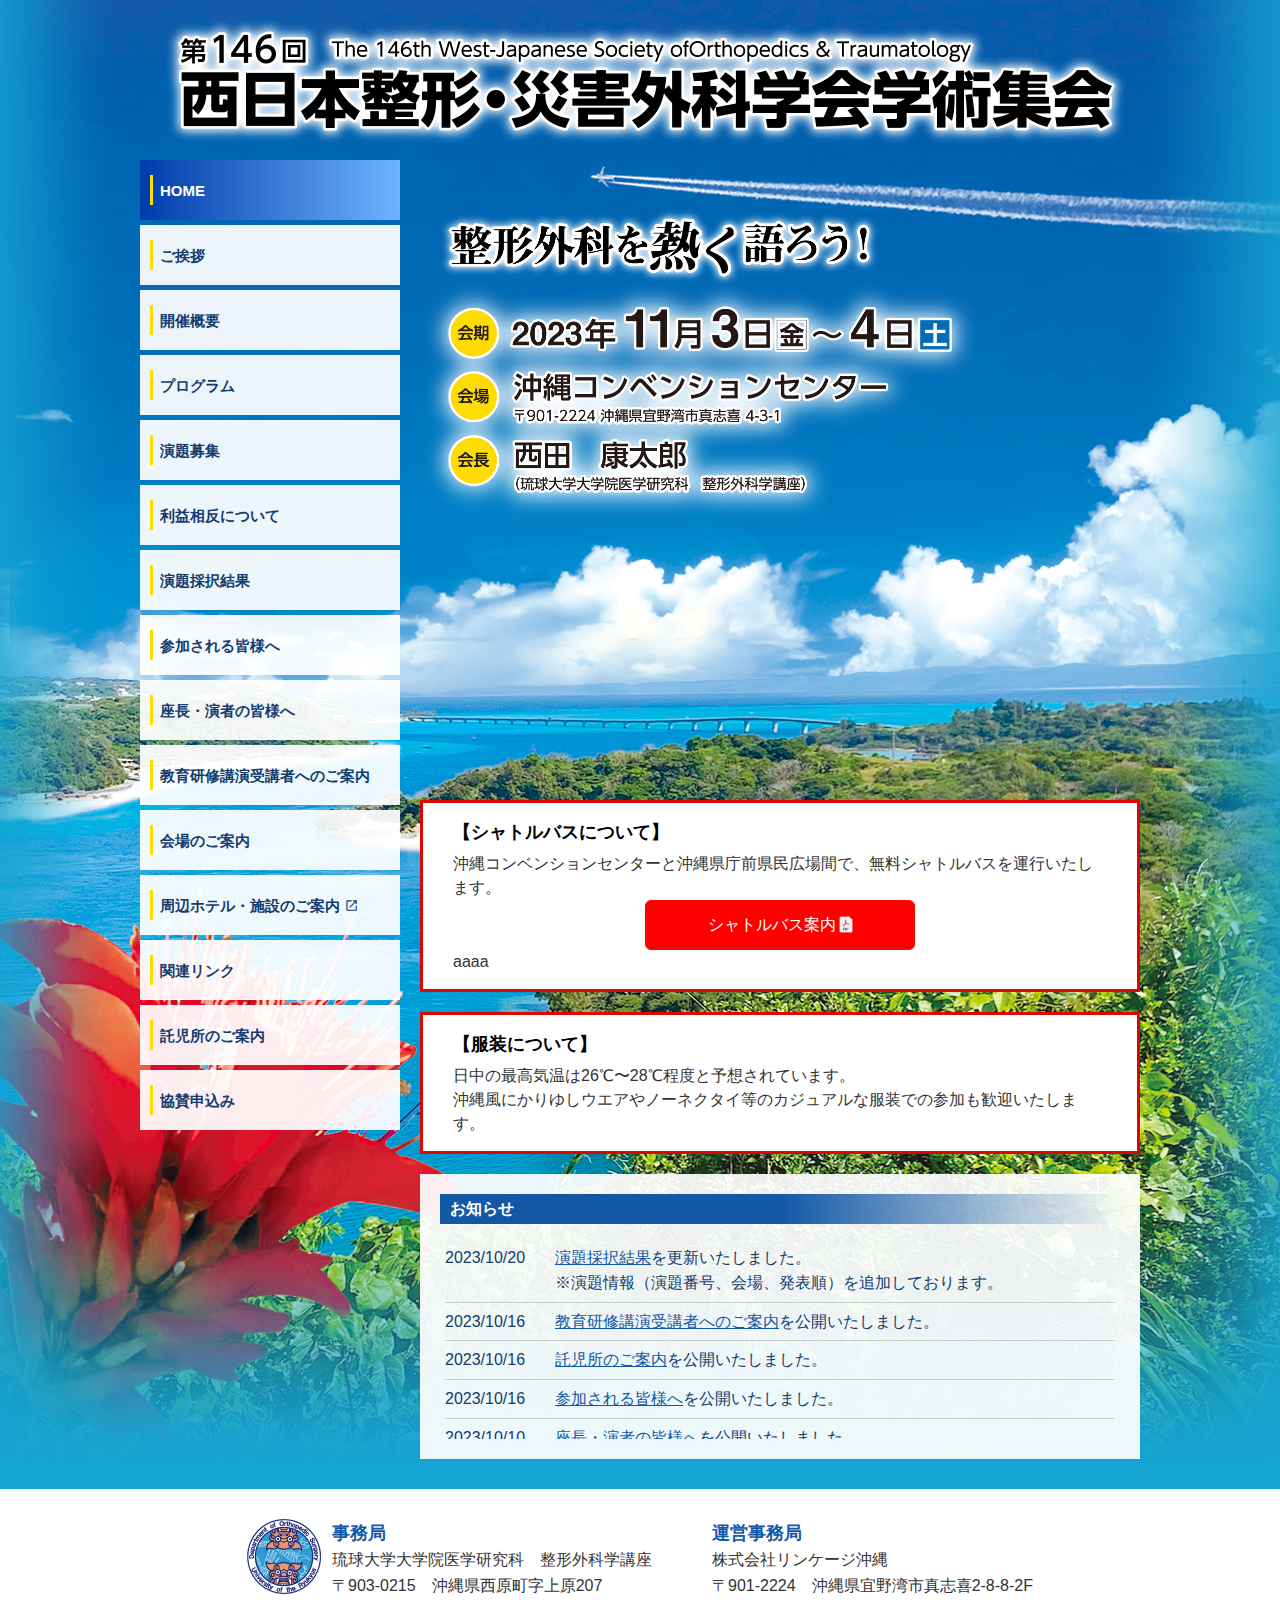
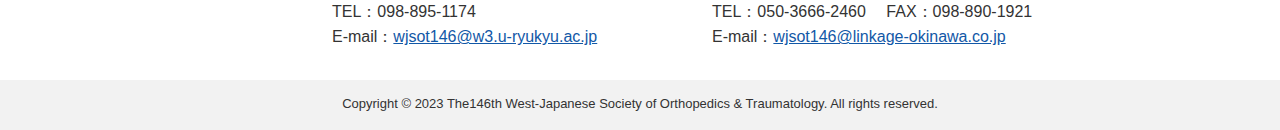
<file: index.html>
<!DOCTYPE html>
<html lang="ja">

<head>
	<meta charset="UTF-8">
	<meta http-equiv="X-UA-Compatible" content="IE=edge">
	<title>第146回西日本整形・災害外科学会学術集会</title>
	<link rel="stylesheet" href="css/style.css?231031">
	<link rel="shortcut icon" href="img/favicon.ico">
	<script type="text/javascript" src="js/jquery-3.6.0.min.js"></script>
	<script type="text/javascript" src="js/pallarax.js"></script>
	<link rel="stylesheet" href="https://fonts.googleapis.com/css2?family=Material+Symbols+Outlined:opsz,wght,FILL,GRAD@24,400,0,0" />

	<meta name="Author" content="第146回西日本整形・災害外科学会学術集会">
	<meta name=”keywords” content="第146回西日本整形・災害外科学会学術集会,西日本整形・災害外科学会学術集会">
	<meta name="description" content="第146回西日本整形・災害外科学会学術集会公式ホームページです。">
	<meta name="robots" content="all">
</head>

<body>
	<div id="wrapper" class="wrapper">
		<div class="inner">



			<!-- ヘッダー -->
			<header id="header">
				<a href="index.html">
					<h1><img src="img/title.png" srcset="img/title@2x.png" width="1000" alt="第146回西日本整形・災害外科学会学術集会"></h1>
				</a>
			</header>



			<div id="container" class="container">



				<!-- グローバルナビゲーション -->
				<aside id="sidebar">
					<nav class="global_nav">
						<ul>
							<!--
								ボタンのClass
								selected→選択中
								enabled→ボタン有効
								disabled→ボタン無効
								-->
							<li><a href="index.html" class="selected">HOME</a></li>
							<li><a href="greeting.html" class="enable">ご挨拶</a></li>
							<li><a href="outline.html" class="enable">開催概要</a></li>
							<li><a href="program.html" class="enable">プログラム</a></li>
							<li><a href="abstract.html" class="enable">演題募集</a></li>
							<li><a href="coi.html" class="enable">利益相反について</a></li>
							<li><a href="accepted.html" class="enable">演題採択結果</a></li>
							<li><a href="info.html" class="enable">参加される皆様へ</a></li>
							<li><a href="speakers.html" class="enable">座長・演者の皆様へ</a></li>
							<li><a href="education.html" class="enable">教育研修講演受講者へのご案内</a></li>
							<!-- <li><a href="" class="disable">事前参加登録</a></li> -->
							<li><a href="access.html" class="enable">会場のご案内</a></li>
							<li><a href="https://www.oki-conven.jp/accommodation/" target="_blank" class="enable">
									周辺ホテル・施設のご案内
									<span class="material-symbols-outlined newicon">open_in_new</span>
								</a>
							</li>
							<li><a href="links.html" class="enable">関連リンク</a></li>
							<li><a href="nursery.html" class="enable">託児所のご案内</a></li>
							<li><a href="sponsor.html" class="enable">協賛申込み</a></li>
						</ul>
					</nav>
				</aside>



				<!-- コンテンツ -->
				<main id="top_contents">



					<!-- メインビジュアル -->
					<div class=" mv">
						<img src="img/sub_ttl.png" srcset="img/sub_ttl@2x.png" width="561" height="351" alt="第146回西日本整形・災害外科学会学術集会">
						<div class="mv_txt" style="display: none;">
							<h2>整形外科を熱く語ろう！</h2>
							<dl>
								<dd>会期：2023年11月3日（金）～4日（土）</dd>
								<dd>会場：沖縄コンベンションセンター</dd>
								<dd>〒901-2224 沖縄県宜野湾市真志喜4-3-1</dd>
								<dd>会長：西田康太郎（琉球大学大学院医学研究科　整形外科講座）</dd>
							</dl>
						</div>
					</div>



					<div class="announce">
						<h3>【シャトルバスについて】</h3>
						<p>
							沖縄コンベンションセンターと沖縄県庁前県民広場間で、無料シャトルバスを運行いたします。<br>					
							
								<a class="btn btn_shuttle" href="files/shuttlebus.pdf" target="_blank">
								シャトルバス案内<img style="width: 14px; vertical-align: middle; margin-left: 3px;" src="img/pdficon.png" alt="pdf">
								</a>
								aaaa
						</p>
					</div>

					<div class="announce">

						<h3>【服装について】</h3>
						<p>
							日中の最高気温は26℃〜28℃程度と予想されています。<br>
							沖縄風にかりゆしウエアやノーネクタイ等のカジュアルな服装での参加も歓迎いたします。
						</p>
					</div>

					<!-- お知らせ -->
					<div id="news" class="news">
						<h3 class="news_title">お知らせ</h3>
						<ul class="news_area">


							<!-- ニュース一覧 -->
							<li class="news_column">
								<div class="news_row">
									<p class="date">
										2023/10/20
									</p>
									<p>
										<a href="accepted.html">演題採択結果</a>を更新いたしました。<br>
										※演題情報（演題番号、会場、発表順）を追加しております。
									</p>
								</div>
							</li>
							<li class="news_column">
								<div class="news_row">
									<p class="date">
										2023/10/16
									</p>
									<p>
										<a href="education.html">教育研修講演受講者へのご案内</a>を公開いたしました。
									</p>
								</div>
							</li>
							<li class="news_column">
								<div class="news_row">
									<p class="date">
										2023/10/16
									</p>
									<p>
										<a href="nursery.html">託児所のご案内</a>を公開いたしました。
									</p>
								</div>
							</li>
							<li class="news_column">
								<div class="news_row">
									<p class="date">
										2023/10/16
									</p>
									<p>
										<a href="info.html">参加される皆様へ</a>を公開いたしました。
									</p>
								</div>
							</li>
							<li class="news_column">
								<div class="news_row">
									<p class="date">
										2023/10/10
									</p>
									<p>
										<a href="speakers.html">座長・演者の皆様へ</a>を公開いたしました。
									</p>
								</div>
							</li>
							<li class="news_column">
								<div class="news_row">
									<p class="date">
										2023/09/29
									</p>
									<p>
										<a href="program.html">プログラム・日程表</a>を公開いたしました。
									</p>
								</div>
							</li>
							<li class="news_column">
								<div class="news_row">
									<p class="date">
										2023/09/25
									</p>
									<p>
										<a href="accepted.html">演題採択結果</a>を公開いたしました。
									</p>
								</div>
							</li>
							<li class="news_column">
								<div class="news_row">
									<p class="date">
										2023/08/16
									</p>
									<p>
										<a href="abstract.html">演題募集</a>を終了いたしました。<br>多数のご応募をいただき、誠にありがとうございました。
									</p>
								</div>
							</li>
							<li class="news_column">
								<div class="news_row">
									<p class="date">
										2023/07/28
									</p>
									<p>
										<a href="abstract.html">演題募集期間</a>を延長いたしました。※締切：8/16(水)正午
									</p>
								</div>
							</li>
							<li class="news_column">
								<div class="news_row">
									<p class="date">
										2023/07/10
									</p>
									<p>
										<a href="coi.html">利益相反について</a>を公開いたしました。
									</p>
								</div>
							</li>
							<li class="news_column">
								<div class="news_row">
									<p class="date">
										2023/06/30
									</p>
									<p>
										<a href="abstract.html">演題募集</a>を開始いたしました。
									</p>
								</div>
							</li>
							<li class="news_column">
								<div class="news_row">
									<p class="date">
										2023/06/26
									</p>
									<p>
										ホームページを開設いたしました。
									</p>
								</div>
							</li>
							<!-- 
							<li class="news_column">
								<div class="news_row">
									<p class="date">
										2023/06/00
									</p>
									<p>
										ホームページを開設いたしました。
									</p>
								</div>
							</li>
							-->


						</ul>
					</div>
				</main>



			</div>
		</div>



		<div class="pagetop" id="pagetop">
			<span class="pagetop_btn">TOPへ</span>
		</div>



		<!-- フッター -->
		<footer id="footer" class="footer">

			<div class="footer_inner">
				<div class="footer_box">
					<div style="display: flex; flex-direction: row; gap:10px">
						<div>
							<img src="img/ryukyu_logo.png" width="75" height="75" alt="琉球大学大学院医学研究科ロゴ">
						</div>
						<div>
							<h5 class="footer_ttl">事務局</h5>
							<p>
								琉球大学大学院医学研究科　整形外科学講座<br>
								〒903-0215　沖縄県西原町字上原207<br>
								TEL：098-895-1174　<br>
								E-mail：<a href="mailto:wjsot146@w3.u-ryukyu.ac.jp">wjsot146@w3.u-ryukyu.ac.jp</a>
							</p>
						</div>
					</div>
				</div>
				<div class="footer_box">
					<h5 class="footer_ttl">運営事務局</h5>
					<p>
						株式会社リンケージ沖縄<br>
						〒901-2224　沖縄県宜野湾市真志喜2-8-8-2F<br>
						TEL：050-3666-2460　 FAX：098-890-1921<br>
						E-mail：<a href="mailto:wjsot146@linkage-okinawa.co.jp">wjsot146@linkage-okinawa.co.jp</a>
					</p>
				</div>
			</div>
			<div class="copyright">
				Copyright © 2023 The146th West-Japanese Society of Orthopedics & Traumatology. All rights reserved.
			</div>
		</footer>

	</div>



	<script>
		$(function () {
			var pagetop = $('#pagetop');
			pagetop.hide();
			$(window).scroll(function () {
				if ($(this).scrollTop() > 500) {
					pagetop.fadeIn();
				} else {
					pagetop.fadeOut();
				}
			});
			pagetop.click(function () {
				$('body, html').animate({
					scrollTop: 0
				}, 500);
				return false;
			});
		});
	</script>

</body>

</html>
</file>
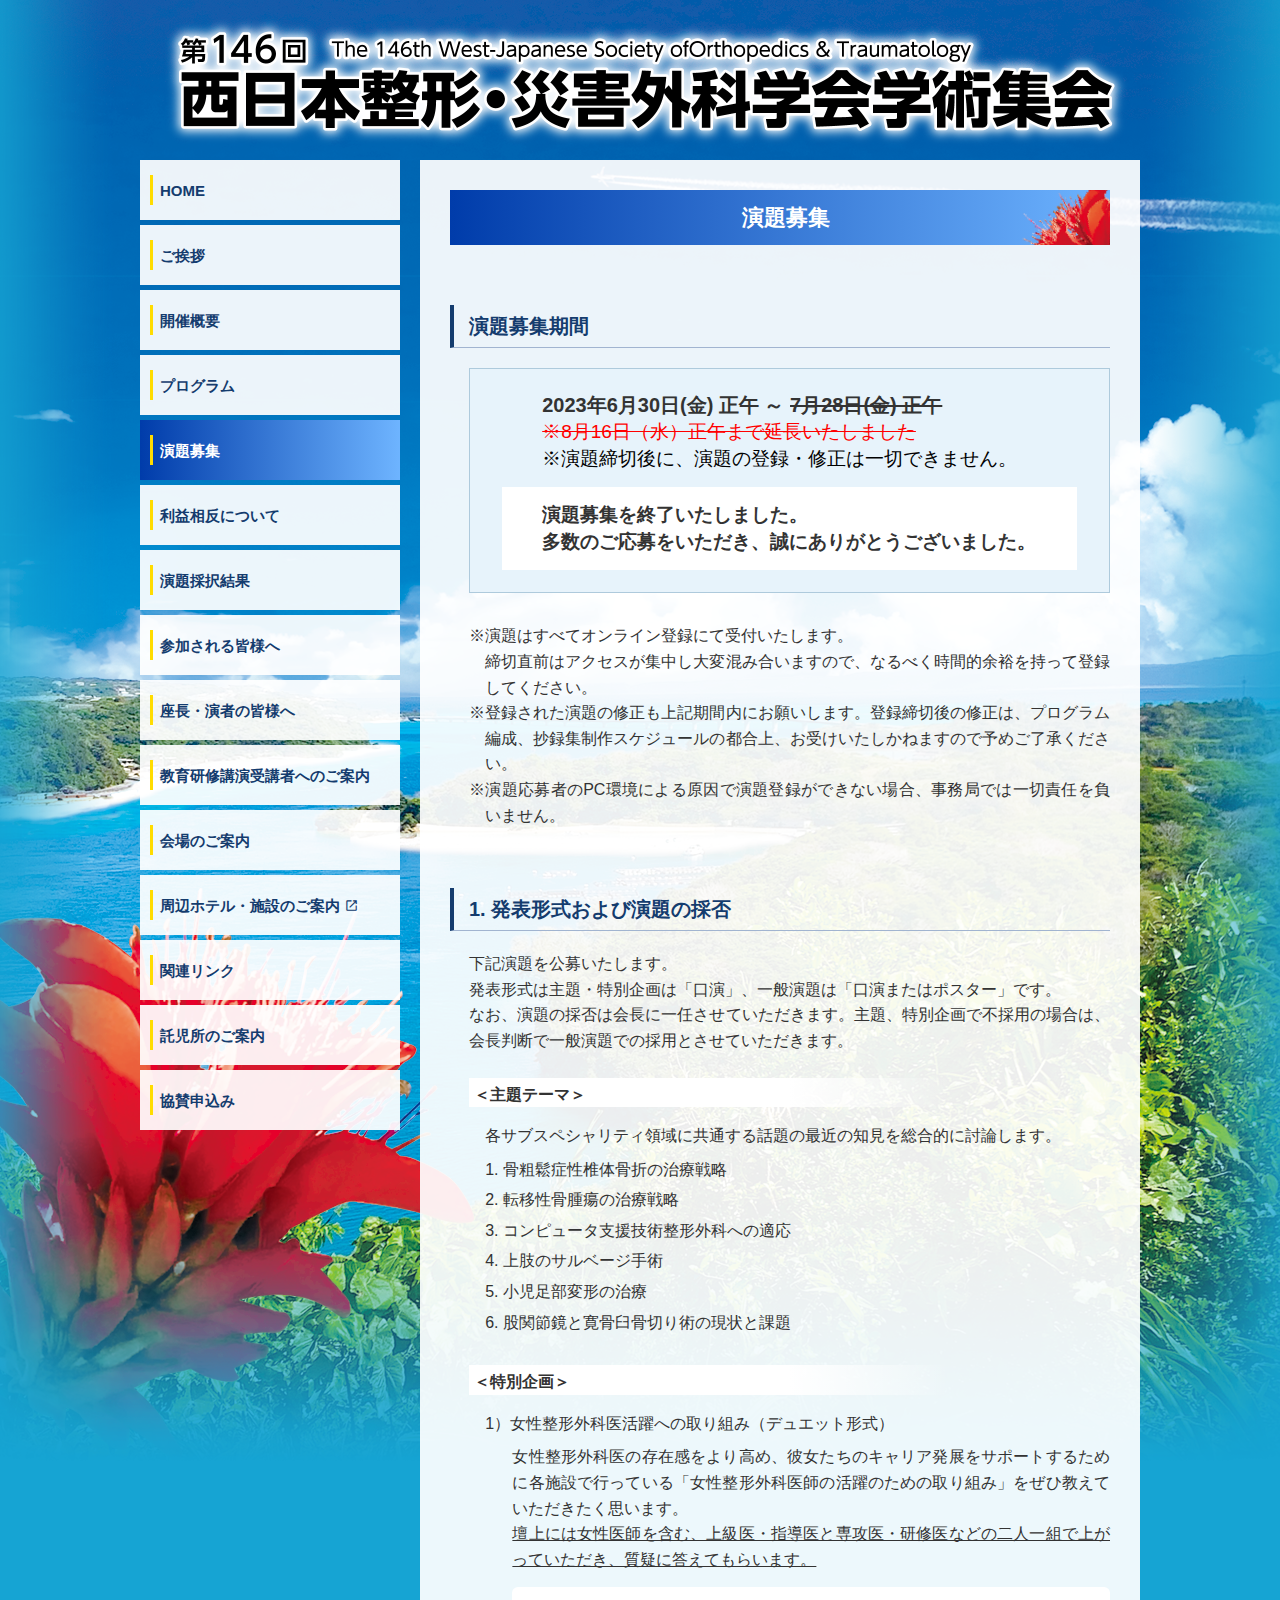
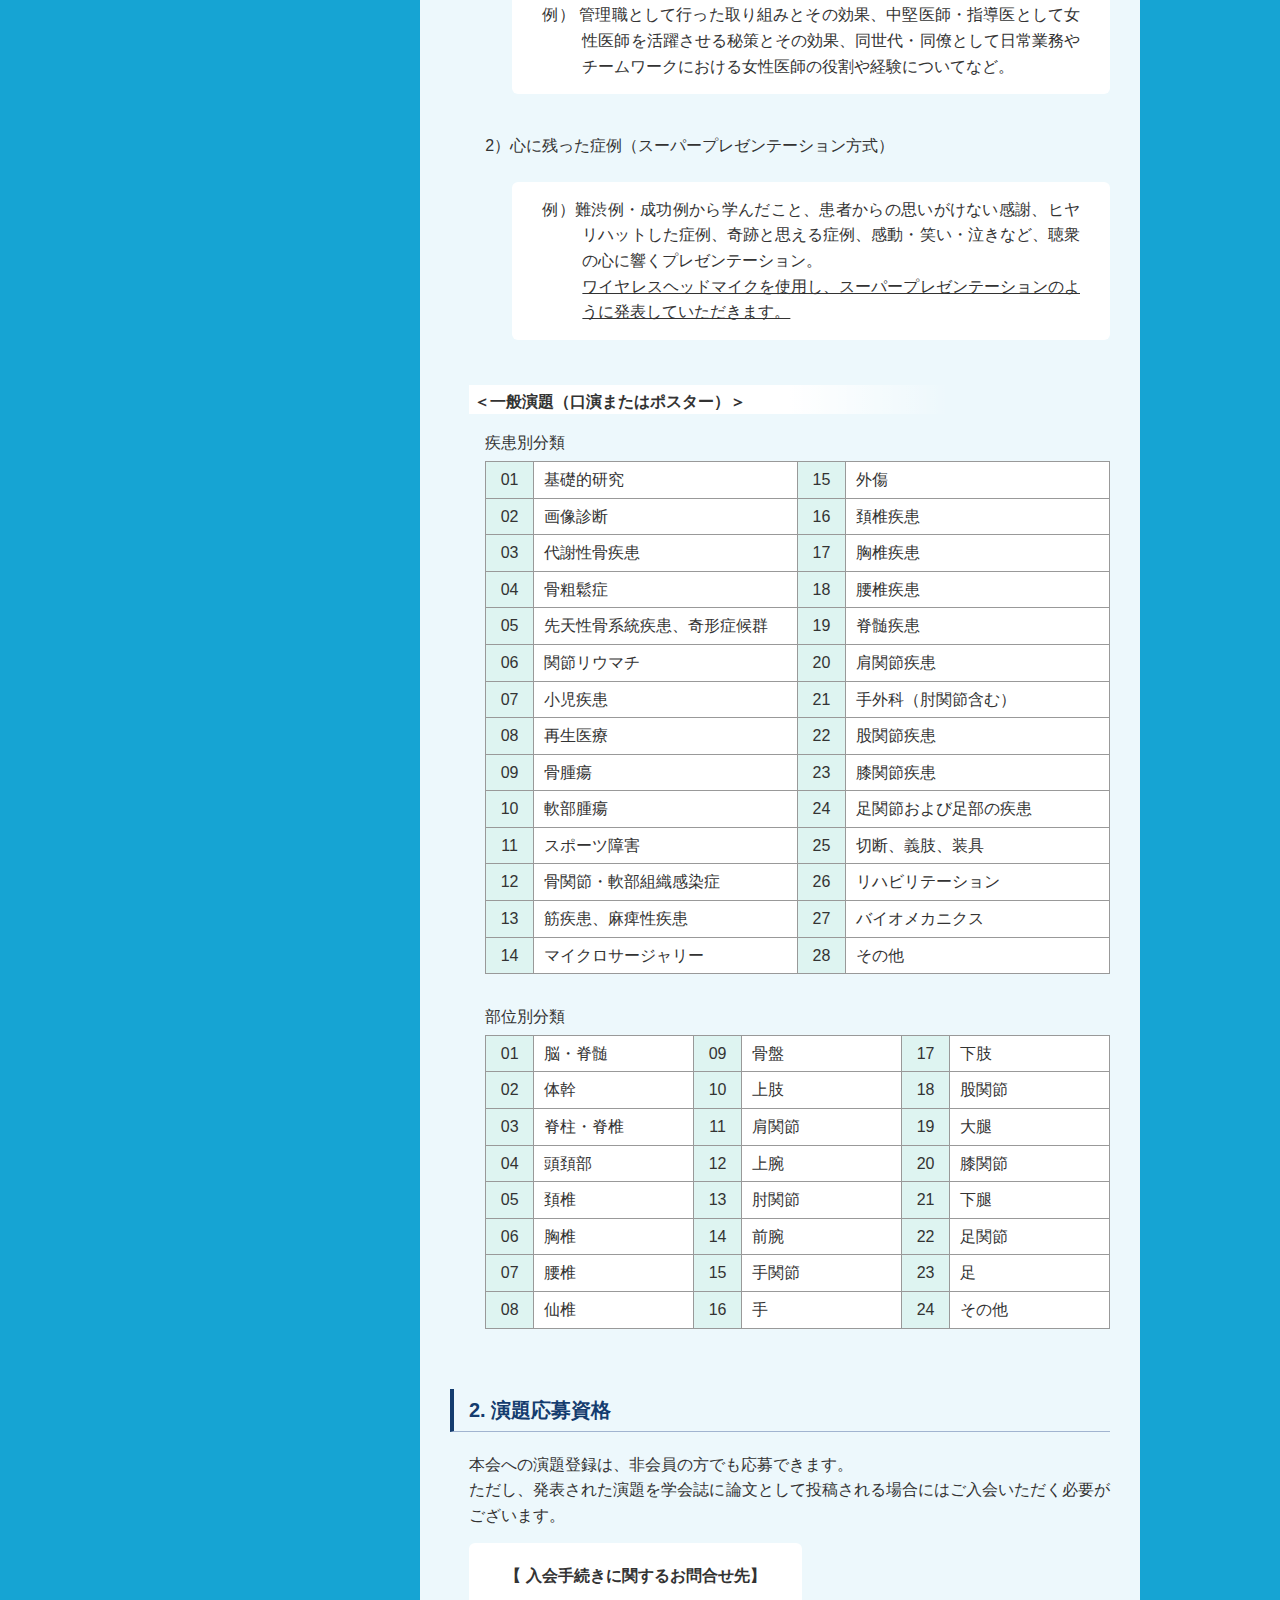
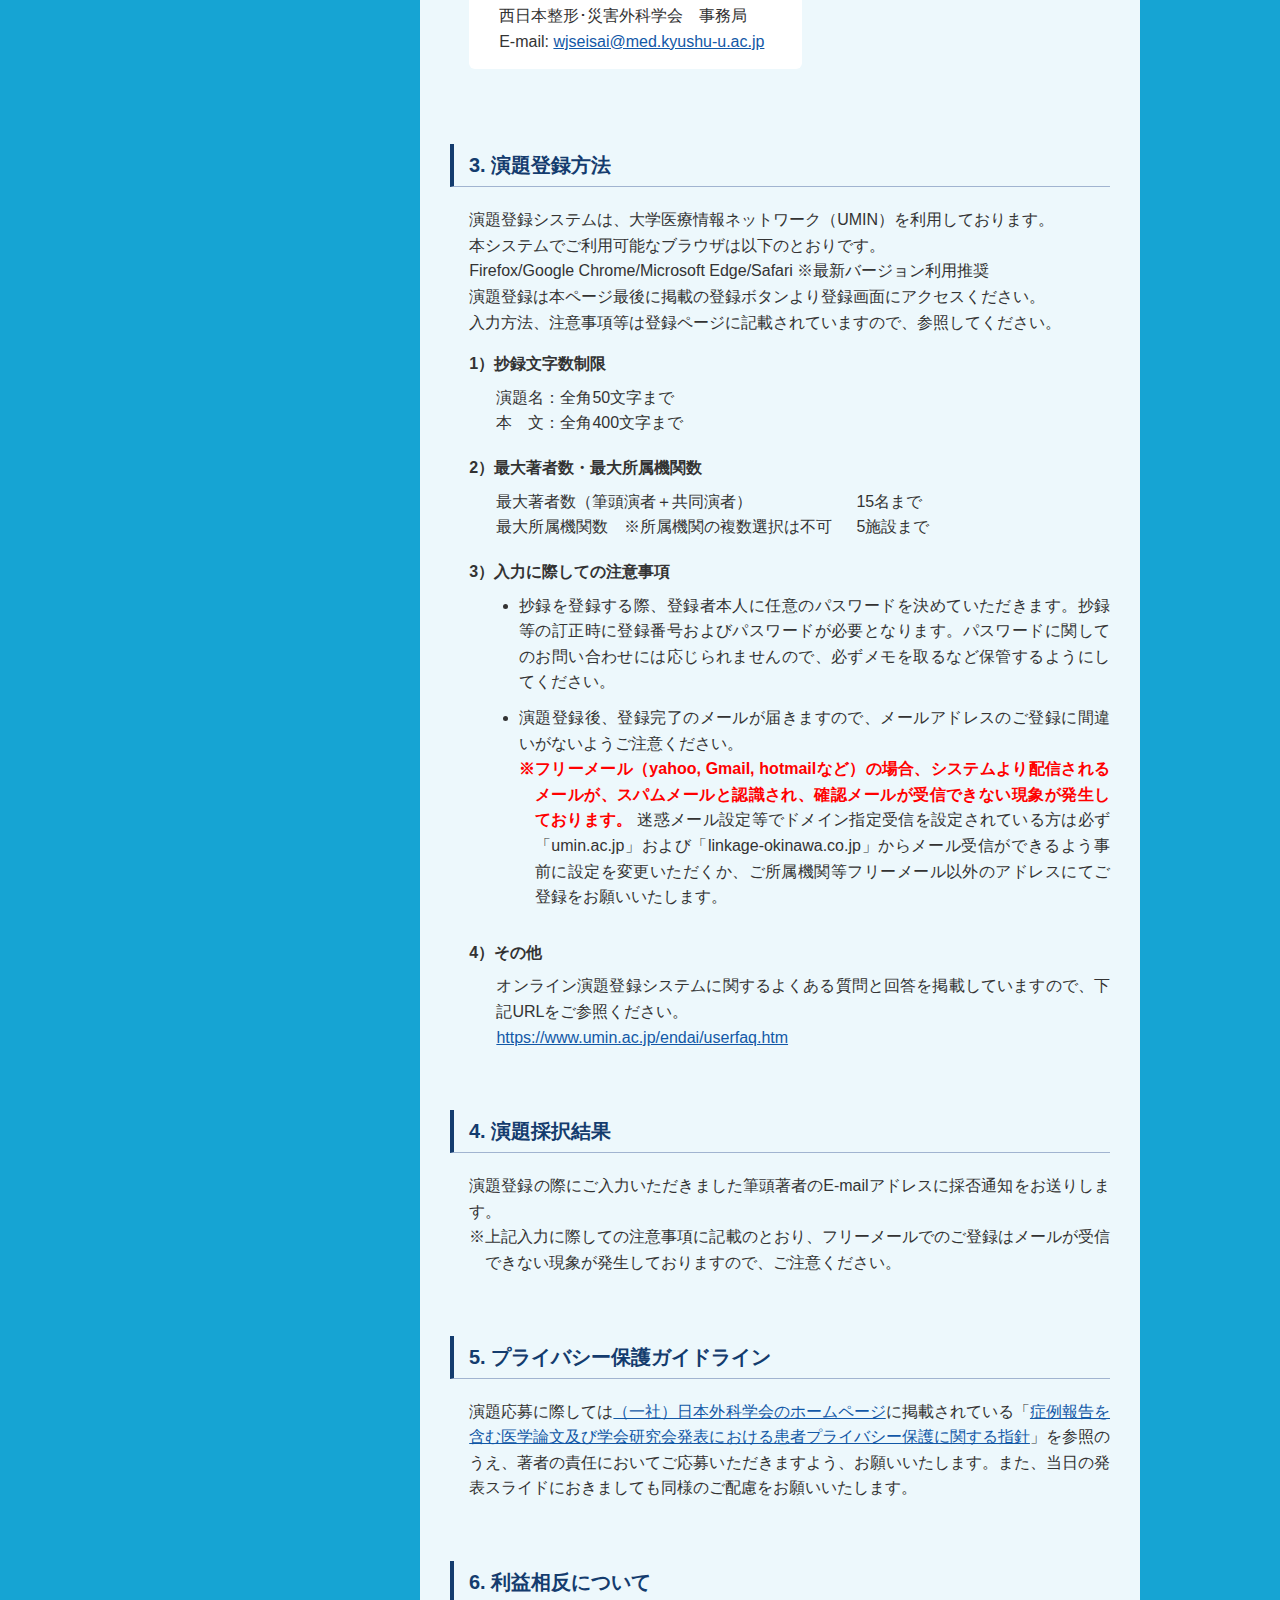
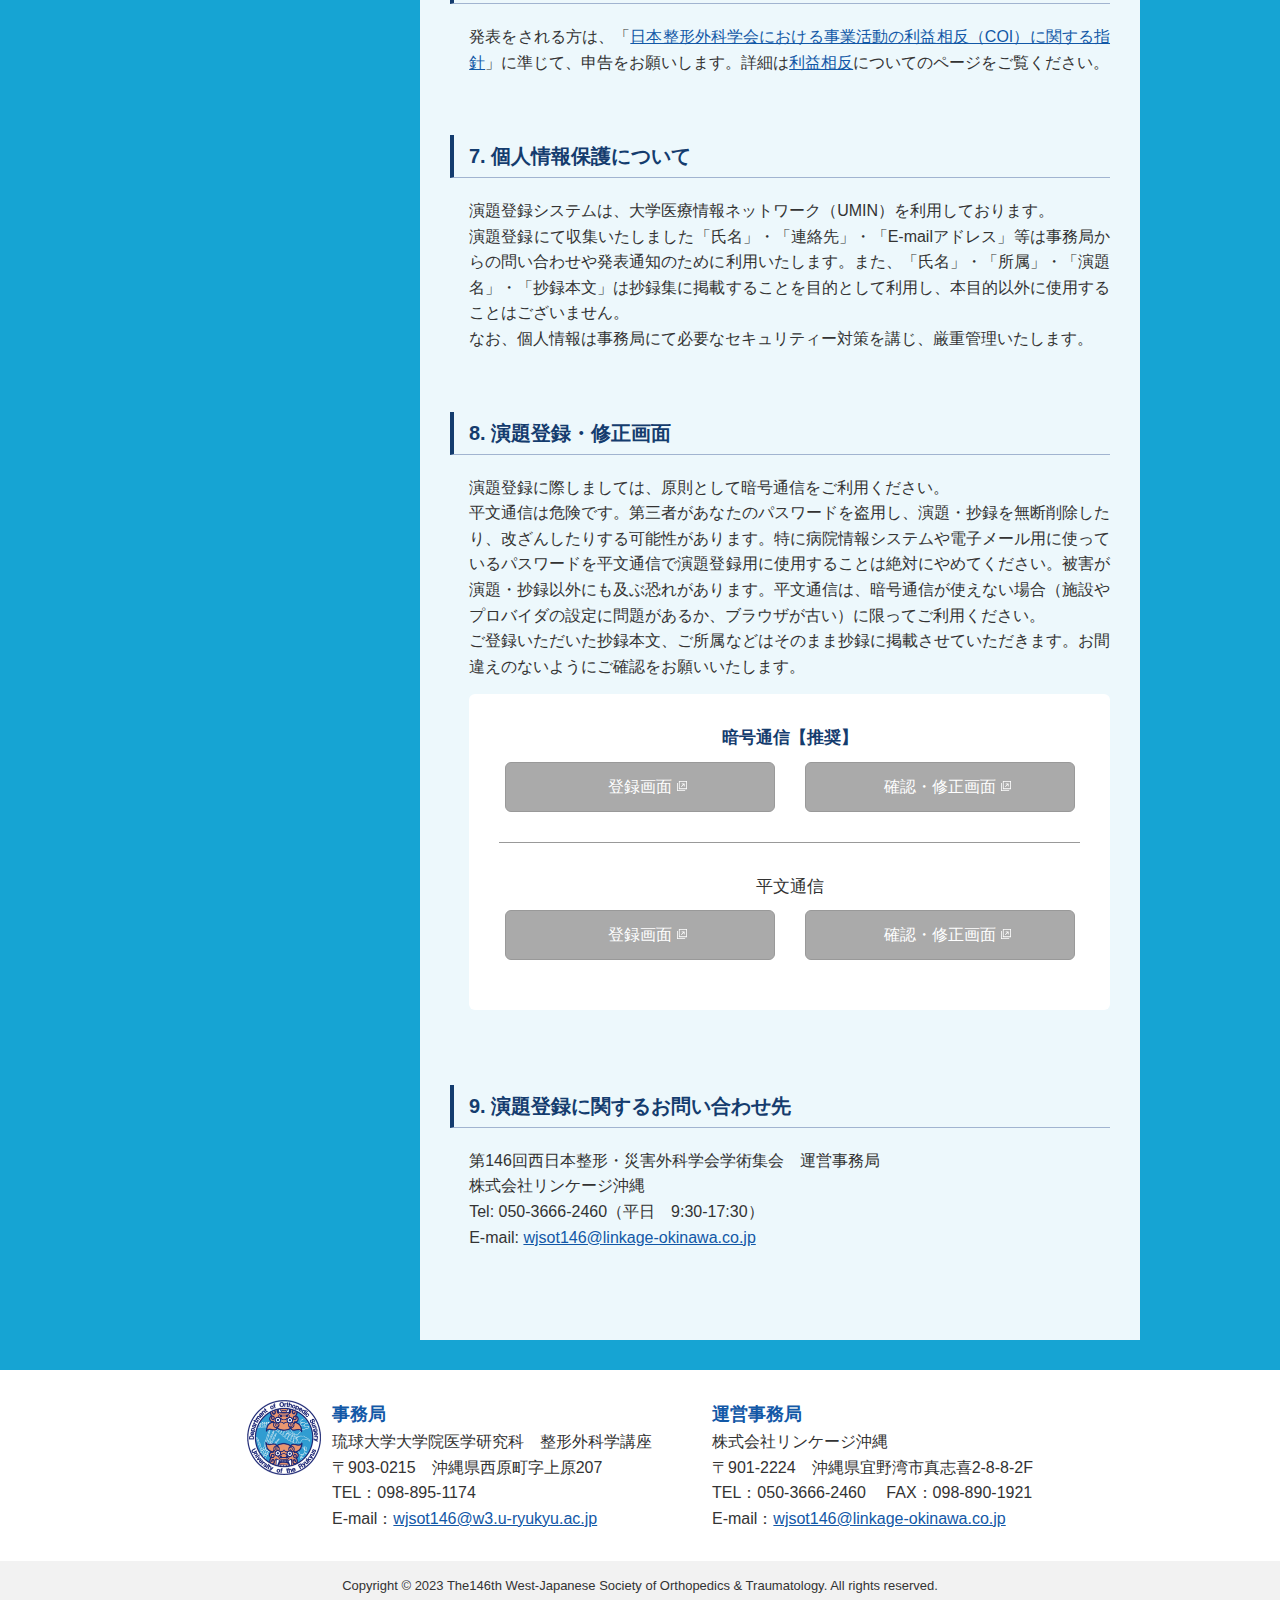
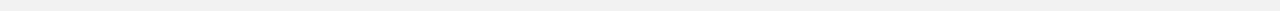
<file: abstract.html>
<!DOCTYPE html>
<html lang="ja">

<head>
	<meta charset="UTF-8">
	<meta http-equiv="X-UA-Compatible" content="IE=edge">
	<title>演題募集 | 第146回西日本整形・災害外科学会学術集会</title>
	<link rel="stylesheet" href="css/style.css?231031">
	<link rel="shortcut icon" href="img/favicon.ico">
	<script type="text/javascript" src="js/jquery-3.6.0.min.js"></script>
	<script type="text/javascript" src="js/pallarax.js"></script>
	<link rel="stylesheet" href="https://fonts.googleapis.com/css2?family=Material+Symbols+Outlined:opsz,wght,FILL,GRAD@24,400,0,0" />
	<meta name="Author" content="第146回西日本整形・災害外科学会学術集会">
	<meta name=”keywords” content="第146回西日本整形・災害外科学会学術集会,西日本整形・災害外科学会学術集会">
	<meta name="description" content="第146回西日本整形・災害外科学会学術集会公式ホームページです。">
	<meta name="robots" content="all">
</head>

<body>
	<div id="wrapper" class="wrapper">
		<div class="inner">



			<!-- ヘッダー -->
			<header id="header">
				<a href="index.html">
					<h1><img src="img/title.png" srcset="img/title@2x.png" width="1000" alt="第146回西日本整形・災害外科学会学術集会"></h1>
				</a>
			</header>



			<div id="container" class="container">



				<!-- グローバルナビゲーション -->
				<aside id="sidebar">
					<nav class="global_nav">
						<ul>
							<!--
								ボタンのClass
								selected→選択中
								enabled→ボタン有効
								disabled→ボタン無効
								-->
							<li><a href="index.html" class="enable">HOME</a></li>
							<li><a href="greeting.html" class="enable">ご挨拶</a></li>
							<li><a href="outline.html" class="enable">開催概要</a></li>
							<li><a href="program.html" class="enable">プログラム</a></li>
							<li><a href="abstract.html" class="selected">演題募集</a></li>
							<li><a href="coi.html" class="enable">利益相反について</a></li>
							<li><a href="accepted.html" class="enable">演題採択結果</a></li>
							<li><a href="info.html" class="enable">参加される皆様へ</a></li>
							<li><a href="speakers.html" class="enable">座長・演者の皆様へ</a></li>
							<li><a href="education.html" class="enable">教育研修講演受講者へのご案内</a></li>
							<!-- <li><a href="" class="disable">事前参加登録</a></li> -->
							<li><a href="access.html" class="enable">会場のご案内</a></li>
							<li>
								<a href="https://www.oki-conven.jp/accommodation/" target="_blank" class="enable">
									周辺ホテル・施設のご案内
									<span class="material-symbols-outlined newicon">
										open_in_new
									</span>
								</a>
							</li>
							<li><a href="links.html" class="enable">関連リンク</a></li>
							<li><a href="nursery.html" class="enable">託児所のご案内</a></li>
							<li><a href="sponsor.html" class="enable">協賛申込み</a></li>
						</ul>
					</nav>
				</aside>



				<!-- コンテンツ -->
				<main id="contents">
					<h2>演題募集</h2>



					<h3>演題募集期間</h3>
					<section>
						<div class="box" style="padding-left: 72px; padding-right: 72px;  line-height: 1.4;">
							<p style="text-align: left; margin-bottom: 15px;">
								<span style="font-size: 20px; font-weight: bold;">
									2023年6月30日(金) 正午 ～ <s>7月28日(金) 正午</s>
								</span>
								<br>
								<span style="color: red; font-size: 19px;"><s>※8月16日（水）正午まで延長いたしました</s></span>
								<br>
								<span style="color: #000; font-size: 19px;">
									※演題締切後に、演題の登録・修正は一切できません。
								</span>
								<!-- ※再延長は致しません<br>
										※特別企画のご応募お待ちしております -->
							</p>
							<p style="font-size: 19px; font-weight: bold; text-align: left; background: #ffffff; margin: 0 -40px; padding: 15px 40px;">
								演題募集を終了いたしました。<br>多数のご応募をいただき、誠にありがとうございました。
							</p>
						</div>
						<p>
							<span class="ind1-1">
								※演題はすべてオンライン登録にて受付いたします。<br>
								締切直前はアクセスが集中し大変混み合いますので、なるべく時間的余裕を持って登録してください。
							</span>
							<br>
							<span class="ind1-1">
								※登録された演題の修正も上記期間内にお願いします。登録締切後の修正は、プログラム編成、抄録集制作スケジュールの都合上、お受けいたしかねますので予めご了承ください。
							</span>
							<br>
							<span class="ind1-1">
								※演題応募者のPC環境による原因で演題登録ができない場合、事務局では一切責任を負いません。
							</span>
						</p>
					</section>



					<!-- 1. 発表形式および演題の採否 -->
					<h3>1. 発表形式および演題の採否</h3>
					<section>
						<p>
							下記演題を公募いたします。<br>
							発表形式は主題・特別企画は「口演」、一般演題は「口演またはポスター」です。<br>
							なお、演題の採否は会長に一任させていただきます。主題、特別企画で不採用の場合は、会長判断で一般演題での採用とさせていただきます。
						</p>
						<h4>＜主題テーマ＞</h4>
						<div style="padding-left: 1em;">
							<p style="margin-bottom: 0.5em;">
								各サブスペシャリティ領域に共通する話題の最近の知見を総合的に討論します。
							</p>
							<ul>
								<li style="margin-bottom: 5px;">1. 骨粗鬆症性椎体骨折の治療戦略</li>
								<li style="margin-bottom: 5px;">2. 転移性骨腫瘍の治療戦略</li>
								<li style="margin-bottom: 5px;">3. コンピュータ支援技術整形外科への適応</li>
								<li style="margin-bottom: 5px;">4. 上肢のサルベージ手術</li>
								<li style="margin-bottom: 5px;">5. 小児足部変形の治療</li>
								<li style="margin-bottom: 5px;">6. 股関節鏡と寛骨臼骨切り術の現状と課題</li>
							</ul>
						</div>
						<h4>＜特別企画＞</h4>
						<div style="padding-left: 1em;">
							<ul>
								<li style="margin-bottom: 1.5em;">
									<p style="margin-bottom: 0.5em;">1）女性整形外科医活躍への取り組み（デュエット形式）</p>
									<div style="padding-left: 1.7em;">
										<p>
											女性整形外科医の存在感をより高め、彼女たちのキャリア発展をサポートするために各施設で行っている「女性整形外科医師の活躍のための取り組み」をぜひ教えていただきたく思います。
										</p>
										<p>
											<u>壇上には女性医師を含む、上級医・指導医と専攻医・研修医などの二人一組で上がっていただき、質疑に答えてもらいます。</u>
										</p>
										<div class="liner_box">
											<p style="text-indent: -2.5em; padding-left: 2.5em;">
												例） 管理職として行った取り組みとその効果、中堅医師・指導医として女性医師を活躍させる秘策とその効果、同世代・同僚として日常業務やチームワークにおける女性医師の役割や経験についてなど。
											</p>
										</div>
									</div>
								</li>
								<li style="margin-bottom: 1.5em;">
									<p style="margin-bottom: 0.5em;">2）心に残った症例（スーパープレゼンテーション方式）</p>
									<div style="padding-left: 1.7em;">
										<div class="liner_box">
											<p style="text-indent: -2.5em; padding-left: 2.5em;">
												例）難渋例・成功例から学んだこと、患者からの思いがけない感謝、ヒヤリハットした症例、奇跡と思える症例、感動・笑い・泣きなど、聴衆の心に響くプレゼンテーション。<br>
												<u>ワイヤレスヘッドマイクを使用し、スーパープレゼンテーションのように発表していただきます。 </u>
											</p>
										</div>
									</div>
								</li>
							</ul>
						</div>
						<h4>＜一般演題（口演またはポスター）＞</h4>
						<div style="padding-left: 1em;">
							<p>疾患別分類</p>
							<table class="sippei">
								<tr>
									<td>01</td>
									<td>基礎的研究</td>
									<td>15</td>
									<td>外傷</td>
								</tr>
								<tr>
									<td>02</td>
									<td>画像診断</td>
									<td>16</td>
									<td>頚椎疾患</td>
								</tr>
								<tr>
									<td>03</td>
									<td>代謝性骨疾患</td>
									<td>17</td>
									<td>胸椎疾患</td>
								</tr>
								<tr>
									<td>04</td>
									<td>骨粗鬆症</td>
									<td>18</td>
									<td>腰椎疾患</td>
								</tr>
								<tr>
									<td>05</td>
									<td>先天性骨系統疾患、奇形症候群</td>
									<td>19</td>
									<td>脊髄疾患</td>
								</tr>
								<tr>
									<td>06</td>
									<td>関節リウマチ</td>
									<td>20</td>
									<td>肩関節疾患</td>
								</tr>
								<tr>
									<td>07</td>
									<td>小児疾患</td>
									<td>21</td>
									<td>手外科（肘関節含む）</td>
								</tr>
								<tr>
									<td>08</td>
									<td>再生医療</td>
									<td>22</td>
									<td>股関節疾患</td>
								</tr>
								<tr>
									<td>09</td>
									<td>骨腫瘍</td>
									<td>23</td>
									<td>膝関節疾患</td>
								</tr>
								<tr>
									<td>10</td>
									<td>軟部腫瘍</td>
									<td>24</td>
									<td>足関節および足部の疾患</td>
								</tr>
								<tr>
									<td>11</td>
									<td>スポーツ障害</td>
									<td>25</td>
									<td>切断、義肢、装具</td>
								</tr>
								<tr>
									<td>12</td>
									<td>骨関節・軟部組織感染症</td>
									<td>26</td>
									<td>リハビリテーション</td>
								</tr>
								<tr>
									<td>13</td>
									<td>筋疾患、麻痺性疾患</td>
									<td>27</td>
									<td>バイオメカニクス</td>
								</tr>
								<tr>
									<td>14</td>
									<td>マイクロサージャリー</td>
									<td>28</td>
									<td>その他</td>
								</tr>
							</table>
							<p>部位別分類</p>
							<table class="bui">
								<tr>
									<td>01</td>
									<td>脳・脊髄</td>
									<td>09</td>
									<td>骨盤</td>
									<td>17</td>
									<td>下肢</td>
								</tr>
								<tr>
									<td>02</td>
									<td>体幹</td>
									<td>10</td>
									<td>上肢</td>
									<td>18</td>
									<td>股関節</td>
								</tr>
								<tr>
									<td>03</td>
									<td>脊柱・脊椎</td>
									<td>11</td>
									<td>肩関節</td>
									<td>19</td>
									<td>大腿</td>
								</tr>
								<tr>
									<td>04</td>
									<td>頭頚部</td>
									<td>12</td>
									<td>上腕</td>
									<td>20</td>
									<td>膝関節</td>
								</tr>
								<tr>
									<td>05</td>
									<td>頚椎</td>
									<td>13</td>
									<td>肘関節</td>
									<td>21</td>
									<td>下腿</td>
								</tr>
								<tr>
									<td>06</td>
									<td>胸椎</td>
									<td>14</td>
									<td>前腕</td>
									<td>22</td>
									<td>足関節</td>
								</tr>
								<tr>
									<td>07</td>
									<td>腰椎</td>
									<td>15</td>
									<td>手関節</td>
									<td>23</td>
									<td>足</td>
								</tr>
								<tr>
									<td>08</td>
									<td>仙椎</td>
									<td>16</td>
									<td>手</td>
									<td>24</td>
									<td>その他</td>
								</tr>
							</table>
						</div>
					</section>



					<!-- 2. 演題応募資格 -->
					<h3>2. 演題応募資格</h3>
					<section>
						<p>
							本会への演題登録は、非会員の方でも応募できます。<br>
							ただし、発表された演題を学会誌に論文として投稿される場合にはご入会いただく必要がございます。
						</p>
						<div class="liner_box">
							<h5>【 入会手続きに関するお問合せ先】</h5>
							<p>
								西日本整形･災害外科学会　事務局<br>
								E-mail: <a href="mailto:wjseisai@med.kyushu-u.ac.jp">wjseisai@med.kyushu-u.ac.jp</a>
							</p>
						</div>
					</section>



					<!-- 3. 演題登録方法 -->
					<h3>3. 演題登録方法</h3>
					<section>
						<p style="margin-bottom: 1em;">
							演題登録システムは、大学医療情報ネットワーク（UMIN）を利用しております。<br>
							本システムでご利用可能なブラウザは以下のとおりです。<br>
							Firefox/Google Chrome/Microsoft Edge/Safari ※最新バージョン利用推奨<br>
							演題登録は本ページ最後に掲載の登録ボタンより登録画面にアクセスください。<br>
							入力方法、注意事項等は登録ページに記載されていますので、参照してください。
						</p>
						<p style="margin-bottom: 0.5em; font-weight: bold;">1）抄録文字数制限</p>
						<div style="padding-left: 1.7em; margin-bottom: 1.2em;">
							<p>
								演題名：全角50文字まで<br>
								本　文：全角400文字まで
							</p>
						</div>
						<p style="margin-bottom: 0.5em; font-weight: bold;">2）最大著者数・最大所属機関数</p>
						<div style="padding-left: 1.7em; margin-bottom: 1.2em;">
							<p>
								<table>
									<tr>
										<td style="width: 360px;">最大著者数（筆頭演者＋共同演者）</td>
										<td>15名まで</td>
									</tr>
									<tr>
										<td>最大所属機関数　※所属機関の複数選択は不可</td>
										<td>5施設まで</td>
									</tr>
								</table>
							</p>
						</div>
						<p style="margin-bottom: 0.5em; font-weight: bold;">3）入力に際しての注意事項</p>
						<div style="padding-left: 1.7em; margin-bottom: 1.2em;">
							<ul style="list-style-type:disc; padding-left: 1.4em;">
								<li>
									抄録を登録する際、登録者本人に任意のパスワードを決めていただきます。抄録等の訂正時に登録番号およびパスワードが必要となります。パスワードに関してのお問い合わせには応じられませんので、必ずメモを取るなど保管するようにしてください。
								</li>
								<li>
									演題登録後、登録完了のメールが届きますので、メールアドレスのご登録に間違いがないようご注意ください。<br>
									<span class="ind1-1">
										<span style="color: red; font-weight: bold;">
											※フリーメール（yahoo, Gmail, hotmailなど）の場合、システムより配信されるメールが、スパムメールと認識され、確認メールが受信できない現象が発生しております。
										</span>
										迷惑メール設定等でドメイン指定受信を設定されている方は必ず「umin.ac.jp」および「linkage-okinawa.co.jp」からメール受信ができるよう事前に設定を変更いただくか、ご所属機関等フリーメール以外のアドレスにてご登録をお願いいたします。
									</span>
								</li>
							</ul>
						</div>
						<p style="margin-bottom: 0.5em; font-weight: bold;">4）その他</p>
						<div style="padding-left: 1.7em; margin-bottom: 1.2em;">
							<p>
								オンライン演題登録システムに関するよくある質問と回答を掲載していますので、下記URLをご参照ください。
							</p>
							<a href="https://www.umin.ac.jp/endai/userfaq.htm" target="_blank">https://www.umin.ac.jp/endai/userfaq.htm</a>
						</div>
					</section>



					<!-- 4. 演題採択結果 -->
					<h3>4. 演題採択結果</h3>
					<section>
						<p>
							演題登録の際にご入力いただきました筆頭著者のE-mailアドレスに採否通知をお送りします。<br>
							<span class="ind1-1">
								※上記入力に際しての注意事項に記載のとおり、フリーメールでのご登録はメールが受信できない現象が発生しておりますので、ご注意ください。
							</span>
						</p>
					</section>



					<!-- 5. プライバシー保護ガイドライン -->
					<h3>5. プライバシー保護ガイドライン</h3>
					<section>
						<p>
							演題応募に際しては<a href="https://www.jssoc.or.jp/other/info/privacy.html" target="_blank">（一社）日本外科学会のホームページ</a>に掲載されている「<a href="https://jp.jssoc.or.jp/modules/aboutus/index.php?content_id=44" target="_blank">症例報告を含む医学論文及び学会研究会発表における患者プライバシー保護に関する指針</a>」を参照のうえ、著者の責任においてご応募いただきますよう、お願いいたします。また、当日の発表スライドにおきましても同様のご配慮をお願いいたします。
						</p>
					</section>



					<!-- 6. 利益相反について -->
					<h3>6. 利益相反について</h3>
					<section>
						<p>
							発表をされる方は、「<a href="files/coi.pdf" target="_blank">日本整形外科学会における事業活動の利益相反（COI）に関する指針</a>」に準じて、申告をお願いします。詳細は<a href="coi.html">利益相反</a>についてのページをご覧ください。
						</p>
					</section>



					<!-- 7. 個人情報保護について -->
					<h3>7. 個人情報保護について</h3>
					<section>
						<p>
							演題登録システムは、大学医療情報ネットワーク（UMIN）を利用しております。<br>
							演題登録にて収集いたしました「氏名」・「連絡先」・「E-mailアドレス」等は事務局からの問い合わせや発表通知のために利用いたします。また、「氏名」・「所属」・「演題名」・「抄録本文」は抄録集に掲載することを目的として利用し、本目的以外に使用することはございません。<br>
							なお、個人情報は事務局にて必要なセキュリティー対策を講じ、厳重管理いたします。
						</p>
					</section>



					<!-- 8. 演題登録・修正画面 -->
					<h3>8. 演題登録・修正画面</h3>
					<section>
						<p>
							演題登録に際しましては、原則として暗号通信をご利用ください。<br>
							平文通信は危険です。第三者があなたのパスワードを盗用し、演題・抄録を無断削除したり、改ざんしたりする可能性があります。特に病院情報システムや電子メール用に使っているパスワードを平文通信で演題登録用に使用することは絶対にやめてください。被害が演題・抄録以外にも及ぶ恐れがあります。平文通信は、暗号通信が使えない場合（施設やプロバイダの設定に問題があるか、ブラウザが古い）に限ってご利用ください。<br>
							ご登録いただいた抄録本文、ご所属などはそのまま抄録に掲載させていただきます。お間違えのないようにご確認をお願いいたします。
						</p>
						<div class="liner_box" style="width: 100%; padding: 30px;">
							<p style="font-size:17px;text-align: center; margin-bottom:10px; font-weight: bold; color: #143C6E;">暗号通信【推奨】</p>
							<div class="btn_area">
								<!-- btn_enable有効化 btn_disable無効化 -->
								<a class="btn btn_disable" href="https://endai.umin.ac.jp/reg/input.cgi?site_id=A00014-00052-012" target="_blank">登録画面<i class="icon_nwindow"></i></a>
								<a class="btn btn_disable" href="https://endai.umin.ac.jp/reg/kakuninform.cgi?site_id=A00014-00052-012" target="_blank">確認・修正画面<i class="icon_nwindow"></i></a>
							</div>
							<div class="divider"></div>
							<p style="font-size:17px;text-align: center; margin-bottom:10px;">平文通信</p>
							<div class="btn_area">
								<a class="btn btn_disable" href="http://endai.umin.ac.jp/reg/input.cgi?site_id=A00014-00052-012" target="_blank">登録画面<i class="icon_nwindow"></i></a>
								<a class="btn btn_disable" href="http://endai.umin.ac.jp/reg/kakuninform.cgi?site_id=A00014-00052-012" target="_blank">確認・修正画面<i class="icon_nwindow"></i></a>
							</div>
						</div>
					</section>



					<!-- 9. 演題登録に関するお問い合わせ先 -->
					<h3>9. 演題登録に関するお問い合わせ先</h3>
					<section>
						<p>
							第146回西日本整形・災害外科学会学術集会　運営事務局<br>
							株式会社リンケージ沖縄<br>
							Tel: 050-3666-2460（平日　9:30-17:30）<br>
							E-mail: <a href="mailto:wjsot146@linkage-okinawa.co.jp">wjsot146@linkage-okinawa.co.jp</a>
						</p>
					</section>



				</main>
			</div>
		</div>



		<div class="pagetop" id="pagetop">
			<span class="pagetop_btn">TOPへ</span>
		</div>



		<!-- フッター -->
		<footer id="footer" class="footer">
			<div class="footer_inner">
				<div class="footer_box">
					<div style="display: flex; flex-direction: row; gap:10px">
						<div>
							<img src="img/ryukyu_logo.png" width="75" height="75" alt="琉球大学大学院医学研究科ロゴ">
						</div>
						<div>
							<h5 class="footer_ttl">事務局</h5>
							<p>
								琉球大学大学院医学研究科　整形外科学講座<br>
								〒903-0215　沖縄県西原町字上原207<br>
								TEL：098-895-1174　<br>
								E-mail：<a href="mailto:wjsot146@w3.u-ryukyu.ac.jp">wjsot146@w3.u-ryukyu.ac.jp</a>
							</p>
						</div>
					</div>
				</div>
				<div class="footer_box">
					<h5 class="footer_ttl">運営事務局</h5>
					<p>
						株式会社リンケージ沖縄<br>
						〒901-2224　沖縄県宜野湾市真志喜2-8-8-2F<br>
						TEL：050-3666-2460　 FAX：098-890-1921<br>
						E-mail：<a href="mailto:wjsot146@linkage-okinawa.co.jp">wjsot146@linkage-okinawa.co.jp</a>
					</p>
				</div>
			</div>
			<div class="copyright">
				Copyright © 2023 The146th West-Japanese Society of Orthopedics & Traumatology. All rights reserved.
			</div>
		</footer>



	</div>
	<script>
		$(function () {
			var pagetop = $('#pagetop');
			pagetop.hide();
			$(window).scroll(function () {
				if ($(this).scrollTop() > 500) {
					pagetop.fadeIn();
				} else {
					pagetop.fadeOut();
				}
			});
			pagetop.click(function () {
				$('body, html').animate({
					scrollTop: 0
				}, 500);
				return false;
			});
		});
	</script>
</body>

</html>
</file>
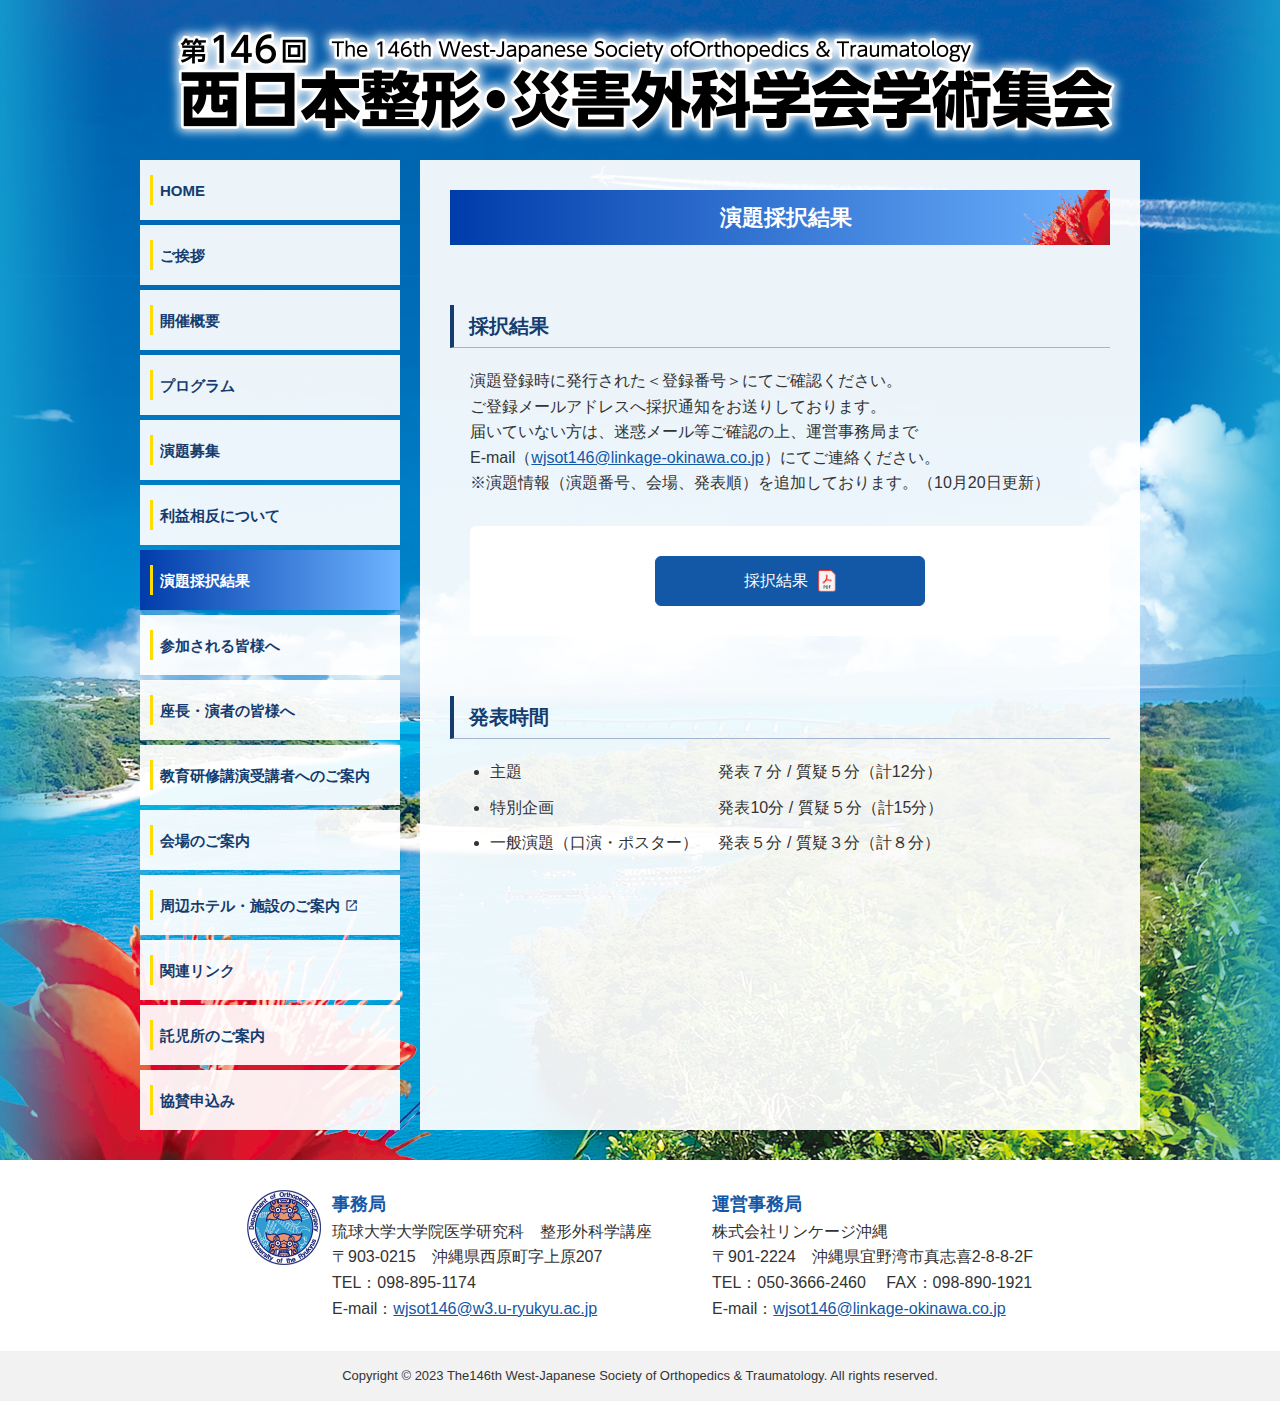
<file: accepted.html>
<!DOCTYPE html>
<html lang="ja">

<head>
	<meta charset="UTF-8">
	<meta http-equiv="X-UA-Compatible" content="IE=edge">
	<title>演題採択結果 | 第146回西日本整形・災害外科学会学術集会</title>
	<link rel="stylesheet" href="css/style.css?231031">
	<link rel="shortcut icon" href="img/favicon.ico">
	<script type="text/javascript" src="js/jquery-3.6.0.min.js"></script>
	<script type="text/javascript" src="js/pallarax.js"></script>
	<link rel="stylesheet" href="https://fonts.googleapis.com/css2?family=Material+Symbols+Outlined:opsz,wght,FILL,GRAD@24,400,0,0" />
	<meta name="Author" content="第146回西日本整形・災害外科学会学術集会">
	<meta name=”keywords” content="第146回西日本整形・災害外科学会学術集会,西日本整形・災害外科学会学術集会">
	<meta name="description" content="第146回西日本整形・災害外科学会学術集会公式ホームページです。">
	<meta name="robots" content="all">
</head>

<body>
	<div id="wrapper" class="wrapper">
		<div class="inner">



			<!-- ヘッダー -->
			<header id="header">
				<a href="index.html">
					<h1><img src="img/title.png" srcset="img/title@2x.png" width="1000" alt="第146回西日本整形・災害外科学会学術集会"></h1>
				</a>
			</header>



			<div id="container" class="container">



				<!-- グローバルナビゲーション -->
				<aside id="sidebar">
					<nav class="global_nav">
						<ul>
							<!--
								ボタンのClass
								selected→選択中
								enabled→ボタン有効
								disabled→ボタン無効
								-->
							<li><a href="index.html" class="enable">HOME</a></li>
							<li><a href="greeting.html" class="enable">ご挨拶</a></li>
							<li><a href="outline.html" class="enable">開催概要</a></li>
							<li><a href="program.html" class="enable">プログラム</a></li>
							<li><a href="abstract.html" class="enable">演題募集</a></li>
							<li><a href="coi.html" class="enable">利益相反について</a></li>
							<li><a href="accepted.html" class="selected">演題採択結果</a></li>
							<li><a href="info.html" class="enable">参加される皆様へ</a></li>
							<li><a href="speakers.html" class="enable">座長・演者の皆様へ</a></li>
							<li><a href="education.html" class="enable">教育研修講演受講者へのご案内</a></li>
							<!-- <li><a href="" class="disable">事前参加登録</a></li> -->
							<li><a href="access.html" class="enable">会場のご案内</a></li>
							<li>
								<a href="https://www.oki-conven.jp/accommodation/" target="_blank" class="enable">
									周辺ホテル・施設のご案内
									<span class="material-symbols-outlined newicon">
										open_in_new
									</span>
								</a>
							</li>
							<li><a href="links.html" class="enable">関連リンク</a></li>
							<li><a href="nursery.html" class="enable">託児所のご案内</a></li>
							<li><a href="sponsor.html" class="enable">協賛申込み</a></li>
						</ul>
					</nav>
				</aside>



				<!-- コンテンツ -->
				<main id="contents">
					<h2>演題採択結果</h2>
					<div class="contents_area">



						<h3>採択結果</h3>
						<div style="margin-left: 1.25em; margin-bottom: 60px;">
							<p>
								演題登録時に発行された＜登録番号＞にてご確認ください。<br>
								ご登録メールアドレスへ採択通知をお送りしております。<br>
								届いていない方は、迷惑メール等ご確認の上、運営事務局まで<br>
								E-mail（<a href="mailto:wjsot146@linkage-okinawa.co.jp">wjsot146@linkage-okinawa.co.jp</a>）にてご連絡ください。<br>
								※演題情報（演題番号、会場、発表順）を追加しております。（10月20日更新）
							</p>
							<div class="btn_area" style="background: #fff; padding: 15px 0; border-radius: 6px; margin-top: 30px;">
								<a href="files/accepted.pdf" target="_blank" class="btn btn_enable" style="width: fit-content; margin: 15px 0;">
									採択結果
									<img src="img/pdficon.png" alt="PDF" style="width: 18px; margin-left: 10px;">
								</a>
							</div>
						</div>



						<h3>発表時間</h3>
						<ul style="list-style-type: disc; margin-left: 2.5em;">
							<li>
								<span style="display: inline-block; width: 14em;">
									主題
								</span>
								<span>
									発表７分 / 質疑５分（計12分）
								</span>
							</li>
							<li>
								<span style="display: inline-block; width: 14em;">
									特別企画
								</span>
								<span>
									発表10分 / 質疑５分（計15分）
								</span>
							</li>
							<li>
								<span style="display: inline-block; width: 14em;">
									一般演題（口演・ポスター）
								</span>
								<span>
									発表５分 / 質疑３分（計８分）
								</span>
							</li>
						</ul>





					</div>
				</main>
			</div>
		</div>



		<div class="pagetop" id="pagetop">
			<span class="pagetop_btn">TOPへ</span>
		</div>



		<!-- フッター -->
		<footer id="footer" class="footer">

			<div class="footer_inner">
				<div class="footer_box">
					<div style="display: flex; flex-direction: row; gap:10px">
						<div>
							<img src="img/ryukyu_logo.png" width="75" height="75" alt="琉球大学大学院医学研究科ロゴ">
						</div>
						<div>
							<h5 class="footer_ttl">事務局</h5>
							<p>
								琉球大学大学院医学研究科　整形外科学講座<br>
								〒903-0215　沖縄県西原町字上原207<br>
								TEL：098-895-1174　<br>
								E-mail：<a href="mailto:wjsot146@w3.u-ryukyu.ac.jp">wjsot146@w3.u-ryukyu.ac.jp</a>
							</p>
						</div>
					</div>
				</div>
				<div class="footer_box">
					<h5 class="footer_ttl">運営事務局</h5>
					<p>
						株式会社リンケージ沖縄<br>
						〒901-2224　沖縄県宜野湾市真志喜2-8-8-2F<br>
						TEL：050-3666-2460　 FAX：098-890-1921<br>
						E-mail：<a href="mailto:wjsot146@linkage-okinawa.co.jp">wjsot146@linkage-okinawa.co.jp</a>
					</p>
				</div>
			</div>
			<div class="copyright">
				Copyright © 2023 The146th West-Japanese Society of Orthopedics & Traumatology. All rights reserved.
			</div>
		</footer>



	</div>



	<script>
		$(function () {
			var pagetop = $('#pagetop');
			pagetop.hide();
			$(window).scroll(function () {
				if ($(this).scrollTop() > 500) {
					pagetop.fadeIn();
				} else {
					pagetop.fadeOut();
				}
			});
			pagetop.click(function () {
				$('body, html').animate({
					scrollTop: 0
				}, 500);
				return false;
			});
		});
	</script>

</body>

</html>
</file>
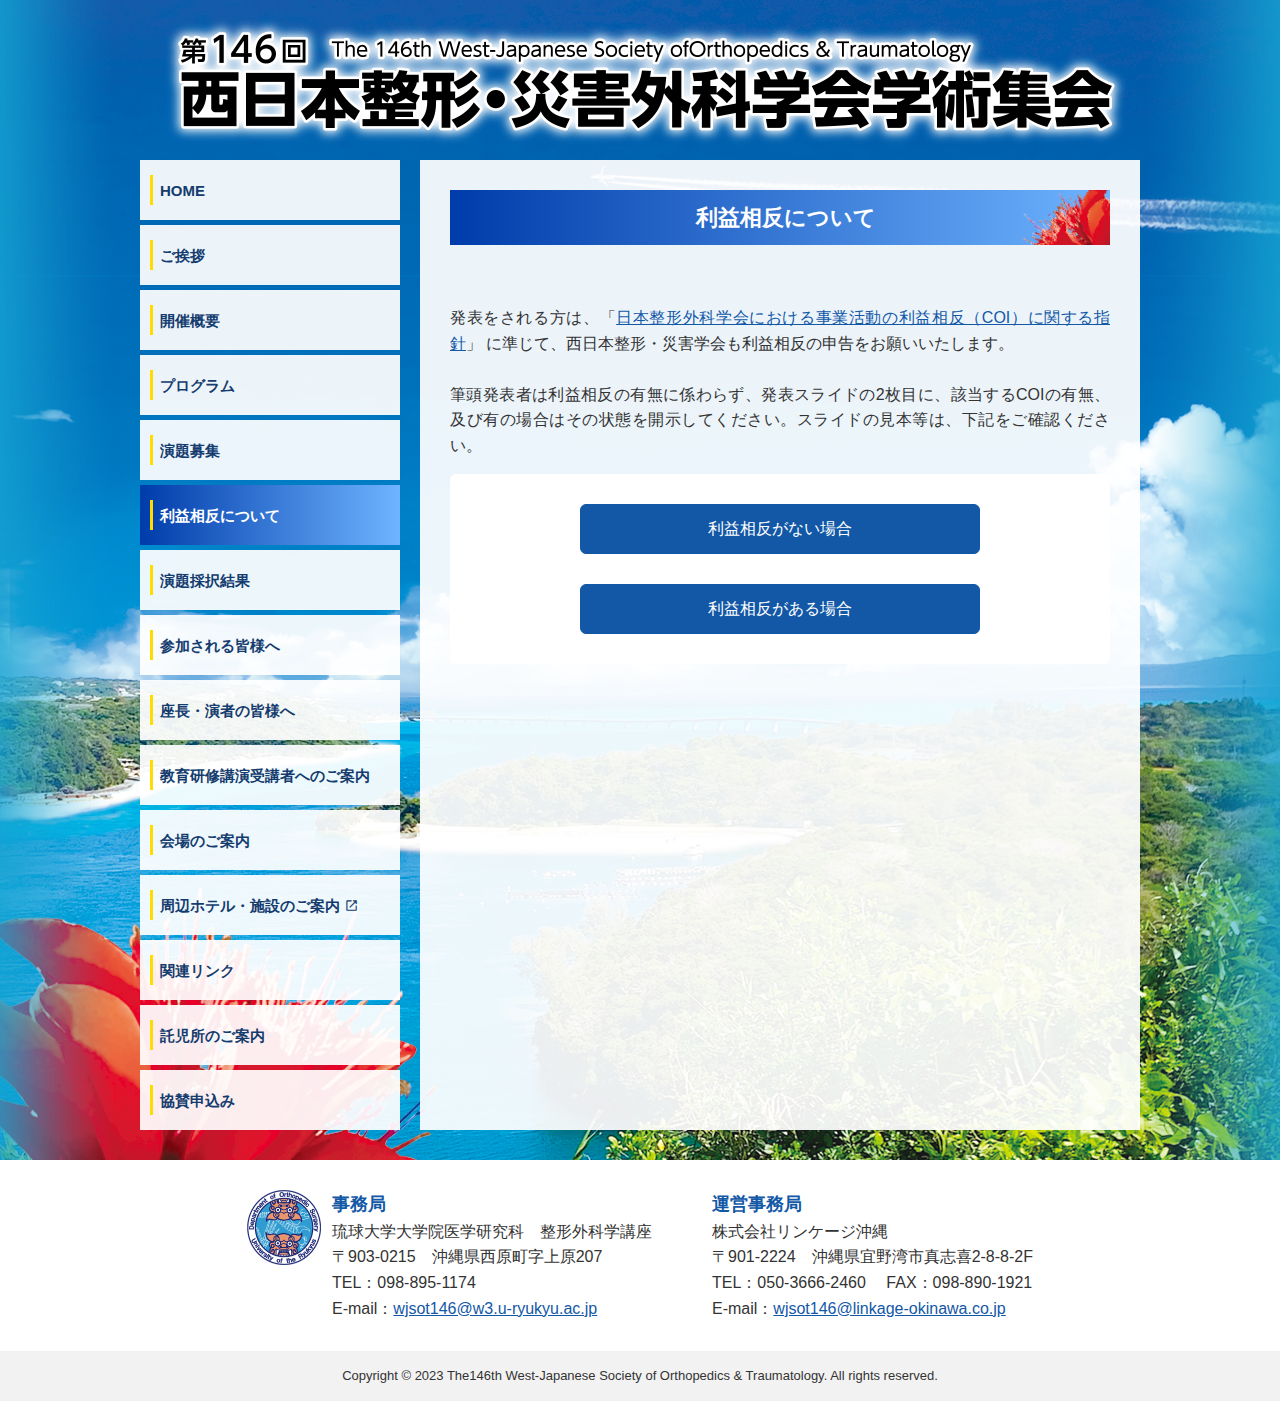
<file: coi.html>
<!DOCTYPE html>
<html lang="ja">

<head>
	<meta charset="UTF-8">
	<meta http-equiv="X-UA-Compatible" content="IE=edge">
	<title>利益相反について | 第146回西日本整形・災害外科学会学術集会</title>
	<link rel="stylesheet" href="css/style.css?231031">
	<link rel="shortcut icon" href="img/favicon.ico">
	<script type="text/javascript" src="js/jquery-3.6.0.min.js"></script>
	<script type="text/javascript" src="js/pallarax.js"></script>
	<link rel="stylesheet" href="https://fonts.googleapis.com/css2?family=Material+Symbols+Outlined:opsz,wght,FILL,GRAD@24,400,0,0" />
	<meta name="Author" content="第146回西日本整形・災害外科学会学術集会">
	<meta name=”keywords” content="第146回西日本整形・災害外科学会学術集会,西日本整形・災害外科学会学術集会">
	<meta name="description" content="第146回西日本整形・災害外科学会学術集会公式ホームページです。">
	<meta name="robots" content="all">
</head>

<body>
	<div id="wrapper" class="wrapper">
		<div class="inner">



			<!-- ヘッダー -->
			<header id="header">
				<a href="index.html">
					<h1><img src="img/title.png" srcset="img/title@2x.png" width="1000" alt="第146回西日本整形・災害外科学会学術集会"></h1>
				</a>
			</header>



			<div id="container" class="container">



				<!-- グローバルナビゲーション -->
				<aside id="sidebar">
					<nav class="global_nav">
						<ul>
							<!--
								ボタンのClass
								selected→選択中
								enabled→ボタン有効
								disabled→ボタン無効
								-->
							<li><a href="index.html" class="enable">HOME</a></li>
							<li><a href="greeting.html" class="enable">ご挨拶</a></li>
							<li><a href="outline.html" class="enable">開催概要</a></li>
							<li><a href="program.html" class="enable">プログラム</a></li>
							<li><a href="abstract.html" class="enable">演題募集</a></li>
							<li><a href="coi.html" class="selected">利益相反について</a></li>
							<li><a href="accepted.html" class="enable">演題採択結果</a></li>
							<li><a href="info.html" class="enable">参加される皆様へ</a></li>
							<li><a href="speakers.html" class="enable">座長・演者の皆様へ</a></li>
							<li><a href="education.html" class="enable">教育研修講演受講者へのご案内</a></li>
							<!-- <li><a href="" class="disable">事前参加登録</a></li> -->
							<li><a href="access.html" class="enable">会場のご案内</a></li>
							<li><a href="https://www.oki-conven.jp/accommodation/" target="_blank" class="enable">
									周辺ホテル・施設のご案内
									<span class="material-symbols-outlined newicon">
										open_in_new
									</span>
								</a>
							</li>
							<li><a href="links.html" class="enable">関連リンク</a></li>
							<li><a href="nursery.html" class="enable">託児所のご案内</a></li>
							<li><a href="sponsor.html" class="enable">協賛申込み</a></li>
						</ul>
					</nav>
				</aside>



				<!-- コンテンツ -->
				<main id="contents">
					<h2>利益相反について</h2>
					<section style="padding-left: 0;">
						<p>
							発表をされる方は、「<a href="files/coi.pdf" target="_blank">日本整形外科学会における事業活動の利益相反（COI）に関する指針</a>」 に準じて、西日本整形・災害学会も利益相反の申告をお願いいたします。<br><br>
							筆頭発表者は利益相反の有無に係わらず、発表スライドの2枚目に、該当するCOIの有無、及び有の場合はその状態を開示してください。スライドの見本等は、下記をご確認ください。
						</p>
						<div class="liner_box" style="display: block; padding: 30px;">
							<a class="btn btn_enable" style="width: 400px; margin: 0 auto 30px auto;" href="files/coi_no_wjsot146.pptx" download>利益相反がない場合</a>
							<a class="btn btn_enable" style="width: 400px; margin: 0 auto;" href="files/coi_wjsot146.pptx" download>利益相反がある場合</a>
						</div>
					</section>







				</main>
			</div>
		</div>



		<div class="pagetop" id="pagetop">
			<span class="pagetop_btn">TOPへ</span>
		</div>



		<!-- フッター -->
		<footer id="footer" class="footer">
			<div class="footer_inner">
				<div class="footer_box">
					<div style="display: flex; flex-direction: row; gap:10px">
						<div>
							<img src="img/ryukyu_logo.png" width="75" height="75" alt="琉球大学大学院医学研究科ロゴ">
						</div>
						<div>
							<h5 class="footer_ttl">事務局</h5>
							<p>
								琉球大学大学院医学研究科　整形外科学講座<br>
								〒903-0215　沖縄県西原町字上原207<br>
								TEL：098-895-1174　<br>
								E-mail：<a href="mailto:wjsot146@w3.u-ryukyu.ac.jp">wjsot146@w3.u-ryukyu.ac.jp</a>
							</p>
						</div>
					</div>
				</div>
				<div class="footer_box">
					<h5 class="footer_ttl">運営事務局</h5>
					<p>
						株式会社リンケージ沖縄<br>
						〒901-2224　沖縄県宜野湾市真志喜2-8-8-2F<br>
						TEL：050-3666-2460　 FAX：098-890-1921<br>
						E-mail：<a href="mailto:wjsot146@linkage-okinawa.co.jp">wjsot146@linkage-okinawa.co.jp</a>
					</p>
				</div>
			</div>
			<div class="copyright">
				Copyright © 2023 The146th West-Japanese Society of Orthopedics & Traumatology. All rights reserved.
			</div>
		</footer>



	</div>
	<script>
		$(function () {
			var pagetop = $('#pagetop');
			pagetop.hide();
			$(window).scroll(function () {
				if ($(this).scrollTop() > 500) {
					pagetop.fadeIn();
				} else {
					pagetop.fadeOut();
				}
			});
			pagetop.click(function () {
				$('body, html').animate({
					scrollTop: 0
				}, 500);
				return false;
			});
		});
	</script>
</body>

</html>
</file>
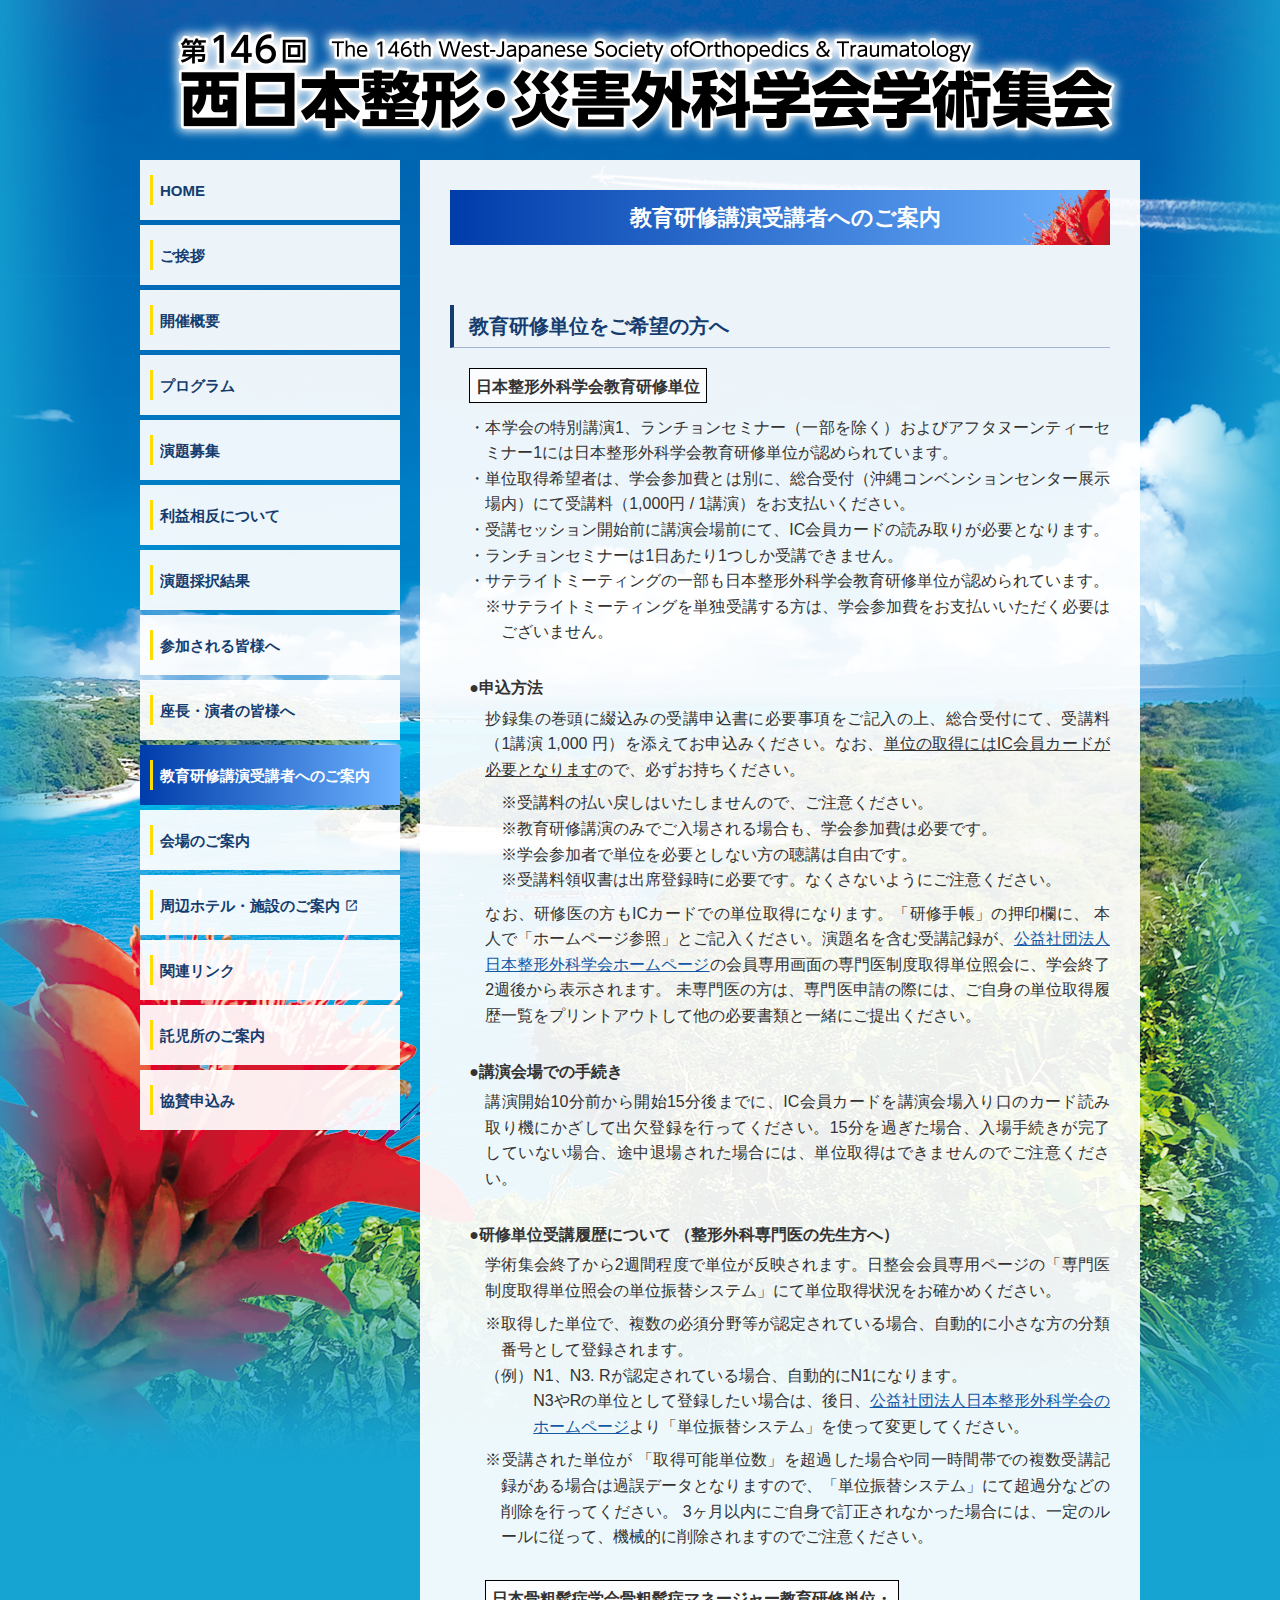
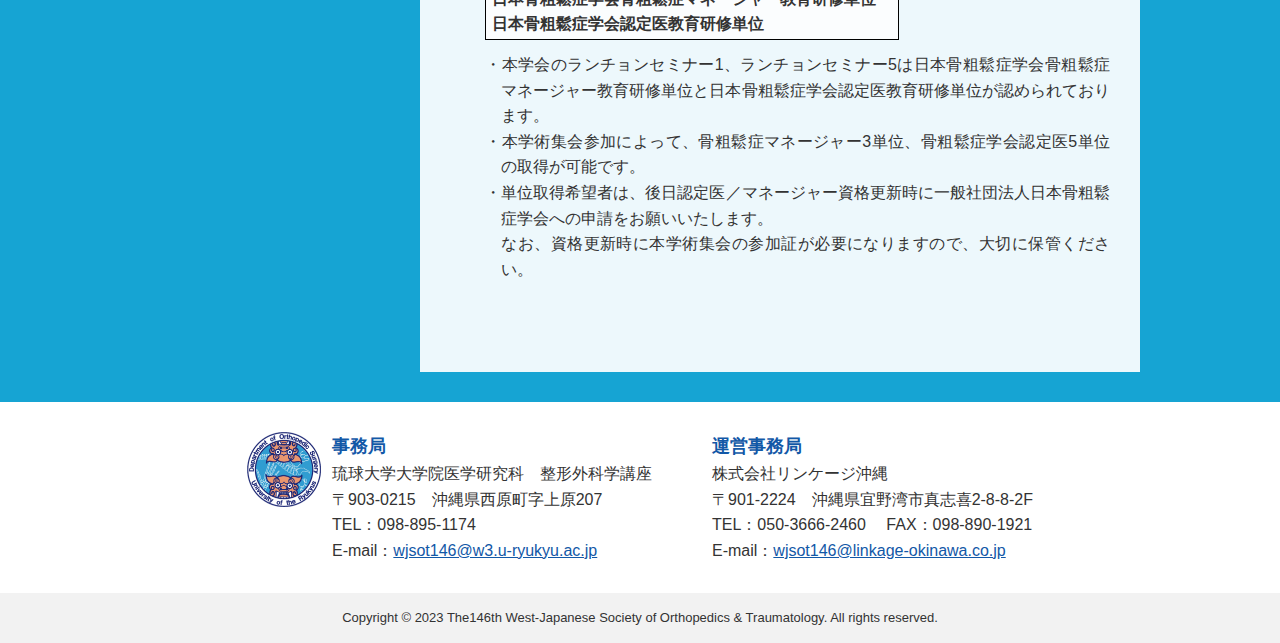
<file: education.html>
<!DOCTYPE html>
<html lang="ja">

<head>
	<meta charset="UTF-8">
	<meta http-equiv="X-UA-Compatible" content="IE=edge">
	<title>教育研修講演受講者へのご案内 | 第146回西日本整形・災害外科学会学術集会</title>
	<link rel="stylesheet" href="css/style.css?231031">
	<link rel="shortcut icon" href="img/favicon.ico">
	<script type="text/javascript" src="js/jquery-3.6.0.min.js"></script>
	<script type="text/javascript" src="js/pallarax.js"></script>
	<link rel="stylesheet" href="https://fonts.googleapis.com/css2?family=Material+Symbols+Outlined:opsz,wght,FILL,GRAD@24,400,0,0" />
	<meta name="Author" content="第146回西日本整形・災害外科学会学術集会">
	<meta name=”keywords” content="第146回西日本整形・災害外科学会学術集会,西日本整形・災害外科学会学術集会">
	<meta name="description" content="第146回西日本整形・災害外科学会学術集会公式ホームページです。">
	<meta name="robots" content="all">
</head>

<body>
	<div id="wrapper" class="wrapper">
		<div class="inner">



			<!-- ヘッダー -->
			<header id="header">
				<a href="index.html">
					<h1><img src="img/title.png" srcset="img/title@2x.png" width="1000" alt="第146回西日本整形・災害外科学会学術集会"></h1>
				</a>
			</header>



			<div id="container" class="container">



				<!-- グローバルナビゲーション -->
				<aside id="sidebar">
					<nav class="global_nav">
						<ul>
							<!--
								ボタンのClass
								selected→選択中
								enabled→ボタン有効
								disabled→ボタン無効
								-->
							<li><a href="index.html" class="enable">HOME</a></li>
							<li><a href="greeting.html" class="enable">ご挨拶</a></li>
							<li><a href="outline.html" class="enable">開催概要</a></li>
							<li><a href="program.html" class="enable">プログラム</a></li>
							<li><a href="abstract.html" class="enable">演題募集</a></li>
							<li><a href="coi.html" class="enable">利益相反について</a></li>
							<li><a href="accepted.html" class="enable">演題採択結果</a></li>
							<li><a href="info.html" class="enable">参加される皆様へ</a></li>
							<li><a href="speakers.html" class="enable">座長・演者の皆様へ</a></li>
							<li><a href="education.html" class="selected">教育研修講演受講者へのご案内</a></li>
							<!-- <li><a href="" class="disable">事前参加登録</a></li> -->
							<li><a href="access.html" class="enable">会場のご案内</a></li>
							<li>
								<a href="https://www.oki-conven.jp/accommodation/" target="_blank" class="enable">
									周辺ホテル・施設のご案内
									<span class="material-symbols-outlined newicon">
										open_in_new
									</span>
								</a>
							</li>
							<li><a href="links.html" class="enable">関連リンク</a></li>
							<li><a href="nursery.html" class="enable">託児所のご案内</a></li>
							<li><a href="sponsor.html" class="enable">協賛申込み</a></li>
						</ul>
					</nav>
				</aside>





				<!-- コンテンツ -->
				<main id="contents">
					<h2>教育研修講演受講者へのご案内</h2>
					<div class="contents_area">





						<!-- 教育研修単位をご希望の方へ -->
						<h3>教育研修単位をご希望の方へ</h3>
						<section>
							<h5 style="width: fit-content; border: 1px solid #000;">日本整形外科学会教育研修単位</h5>
							<ul>
								<li style="text-indent: -1em; padding-left: 1em; margin-bottom: 0;">
									・本学会の特別講演1、ランチョンセミナー（一部を除く）およびアフタヌーンティーセミナー1には日本整形外科学会教育研修単位が認められています。
								</li>
								<li style="text-indent: -1em; padding-left: 1em; margin-bottom: 0;">
									・単位取得希望者は、学会参加費とは別に、総合受付（沖縄コンベンションセンター展示場内）にて受講料（1,000円 / 1講演）をお支払いください。
								</li>
								<li style="text-indent: -1em; padding-left: 1em; margin-bottom: 0;">
									・受講セッション開始前に講演会場前にて、IC会員カードの読み取りが必要となります。
								</li>
								<li style="text-indent: -1em; padding-left: 1em; margin-bottom: 0;">
									・ランチョンセミナーは1日あたり1つしか受講できません。
								</li>
								<li style="text-indent: -1em; padding-left: 1em; margin-bottom: 0;">
									・サテライトミーティングの一部も日本整形外科学会教育研修単位が認められています。
									<p style="text-indent: -1em; padding-left: 1em;">
										※サテライトミーティングを単独受講する方は、学会参加費をお支払いいただく必要はございません。
									</p>
								</li>
							</ul>

							<h6>●申込方法</h6>
							<div style="margin-bottom: 30px; margin-left: 1em;">
								<p style="margin-bottom: 0.5em;">
									抄録集の巻頭に綴込みの受講申込書に必要事項をご記入の上、総合受付にて、受講料 （1講演 1,000 円）を添えてお申込みください。なお、<u>単位の取得にはIC会員カードが必要となります</u>ので、必ずお持ちください。<br>
								</p>
								<ul style="margin-bottom: 0.5em;">
									<li style="margin-bottom: 0; margin-left: 1em;">
										※受講料の払い戻しはいたしませんので、ご注意ください。
									</li>
									<li style="margin-bottom: 0; margin-left: 1em;">
										※教育研修講演のみでご入場される場合も、学会参加費は必要です。
									</li>
									<li style="margin-bottom: 0; margin-left: 1em;">
										※学会参加者で単位を必要としない方の聴講は自由です。
									</li>
									<li style="margin-bottom: 0; margin-left: 1em;">
										※受講料領収書は出席登録時に必要です。なくさないようにご注意ください。
									</li>
								</ul>
								<p>
									なお、研修医の方もICカードでの単位取得になります。「研修手帳」の押印欄に、 本人で「ホームページ参照」とご記入ください。演題名を含む受講記録が、<a href="https://www.joa.or.jp/" target="_blank">公益社団法人日本整形外科学会ホームページ</a>の会員専用画面の専門医制度取得単位照会に、学会終了2週後から表示されます。 未専門医の方は、専門医申請の際には、ご自身の単位取得履歴一覧をプリントアウトして他の必要書類と一緒にご提出ください。
								</p>
							</div>


							<h6>●講演会場での手続き</h6>
							<div style="margin-bottom: 30px; margin-left: 1em;">
								<p>
									講演開始10分前から開始15分後までに、IC会員カードを講演会場入り口のカード読み取り機にかざして出欠登録を行ってください。15分を過ぎた場合、入場手続きが完了していない場合、途中退場された場合には、単位取得はできませんのでご注意ください。
								</p>
							</div>


							<h6>●研修単位受講履歴について （整形外科専門医の先生方へ）</h6>
							<div style="margin-bottom: 30px; margin-left: 1em;">
								<p style="margin-bottom: 0.5em;">
									学術集会終了から2週間程度で単位が反映されます。日整会会員専用ページの「専門医制度取得単位照会の単位振替システム」にて単位取得状況をお確かめください。
								</p>
								<p style="text-indent: -1em; padding-left: 1em;">
									※取得した単位で、複数の必須分野等が認定されている場合、自動的に小さな方の分類番号として登録されます。
								</p>
								<p style="margin-bottom: 0.5em;">
									（例）N1、N3. Rが認定されている場合、自動的にN1になります。<br>
									<span style="padding-left: 3em; display: inline-block;">
										N3やRの単位として登録したい場合は、後日、<a href="https://www.joa.or.jp/" target="_blank">公益社団法人日本整形外科学会のホームページ</a>より「単位振替システム」を使って変更してください。
									</span>
								</p>
								<p style="text-indent: -1em; padding-left: 1em;">
									※受講された単位が 「取得可能単位数」を超過した場合や同一時間帯での複数受講記録がある場合は過誤データとなりますので、「単位振替システム」にて超過分などの削除を行ってください。 3ヶ月以内にご自身で訂正されなかった場合には、一定のルールに従って、機械的に削除されますのでご注意ください。
								</p>
							</div>


							<div style="margin-bottom: 30px; margin-left: 1em;">
								<h5 style="width: fit-content; border: 1px solid #000;">
									日本骨粗鬆症学会骨粗鬆症マネージャー教育研修単位・<br>
									日本骨粗鬆症学会認定医教育研修単位 </h5>
								<ul>
									<li style="margin-bottom: 0; text-indent: -1em; padding-left: 1em;">
										・本学会のランチョンセミナー1、ランチョンセミナー5は日本骨粗鬆症学会骨粗鬆症マネージャー教育研修単位と日本骨粗鬆症学会認定医教育研修単位が認められております。
									</li>
									<li style="margin-bottom: 0; text-indent: -1em; padding-left: 1em;">
										・本学術集会参加によって、骨粗鬆症マネージャー3単位、骨粗鬆症学会認定医5単位の取得が可能です。
									</li>
									<li style="margin-bottom: 0; text-indent: -1em; padding-left: 1em;">
										・単位取得希望者は、後日認定医／マネージャー資格更新時に一般社団法人日本骨粗鬆症学会への申請をお願いいたします。<br>
										なお、資格更新時に本学術集会の参加証が必要になりますので、大切に保管ください。
									</li>
								</ul>
							</div>

						</section>










					</div>
				</main>
			</div>
		</div>



		<div class="pagetop" id="pagetop">
			<span class="pagetop_btn">TOPへ</span>
		</div>



		<!-- フッター -->
		<footer id="footer" class="footer">
			<div class="footer_inner">
				<div class="footer_box">
					<div style="display: flex; flex-direction: row; gap:10px">
						<div>
							<img src="img/ryukyu_logo.png" width="75" height="75" alt="琉球大学大学院医学研究科ロゴ">
						</div>
						<div>
							<h5 class="footer_ttl">事務局</h5>
							<p>
								琉球大学大学院医学研究科　整形外科学講座<br>
								〒903-0215　沖縄県西原町字上原207<br>
								TEL：098-895-1174　<br>
								E-mail：<a href="mailto:wjsot146@w3.u-ryukyu.ac.jp">wjsot146@w3.u-ryukyu.ac.jp</a>
							</p>
						</div>
					</div>
				</div>
				<div class="footer_box">
					<h5 class="footer_ttl">運営事務局</h5>
					<p>
						株式会社リンケージ沖縄<br>
						〒901-2224　沖縄県宜野湾市真志喜2-8-8-2F<br>
						TEL：050-3666-2460　 FAX：098-890-1921<br>
						E-mail：<a href="mailto:wjsot146@linkage-okinawa.co.jp">wjsot146@linkage-okinawa.co.jp</a>
					</p>
				</div>
			</div>
			<div class="copyright">
				Copyright © 2023 The146th West-Japanese Society of Orthopedics & Traumatology. All rights reserved.
			</div>
		</footer>



	</div>
	<script>
		$(function () {
			var pagetop = $('#pagetop');
			pagetop.hide();
			$(window).scroll(function () {
				if ($(this).scrollTop() > 500) {
					pagetop.fadeIn();
				} else {
					pagetop.fadeOut();
				}
			});
			pagetop.click(function () {
				$('body, html').animate({
					scrollTop: 0
				}, 500);
				return false;
			});
		});
	</script>
</body>

</html>
</file>
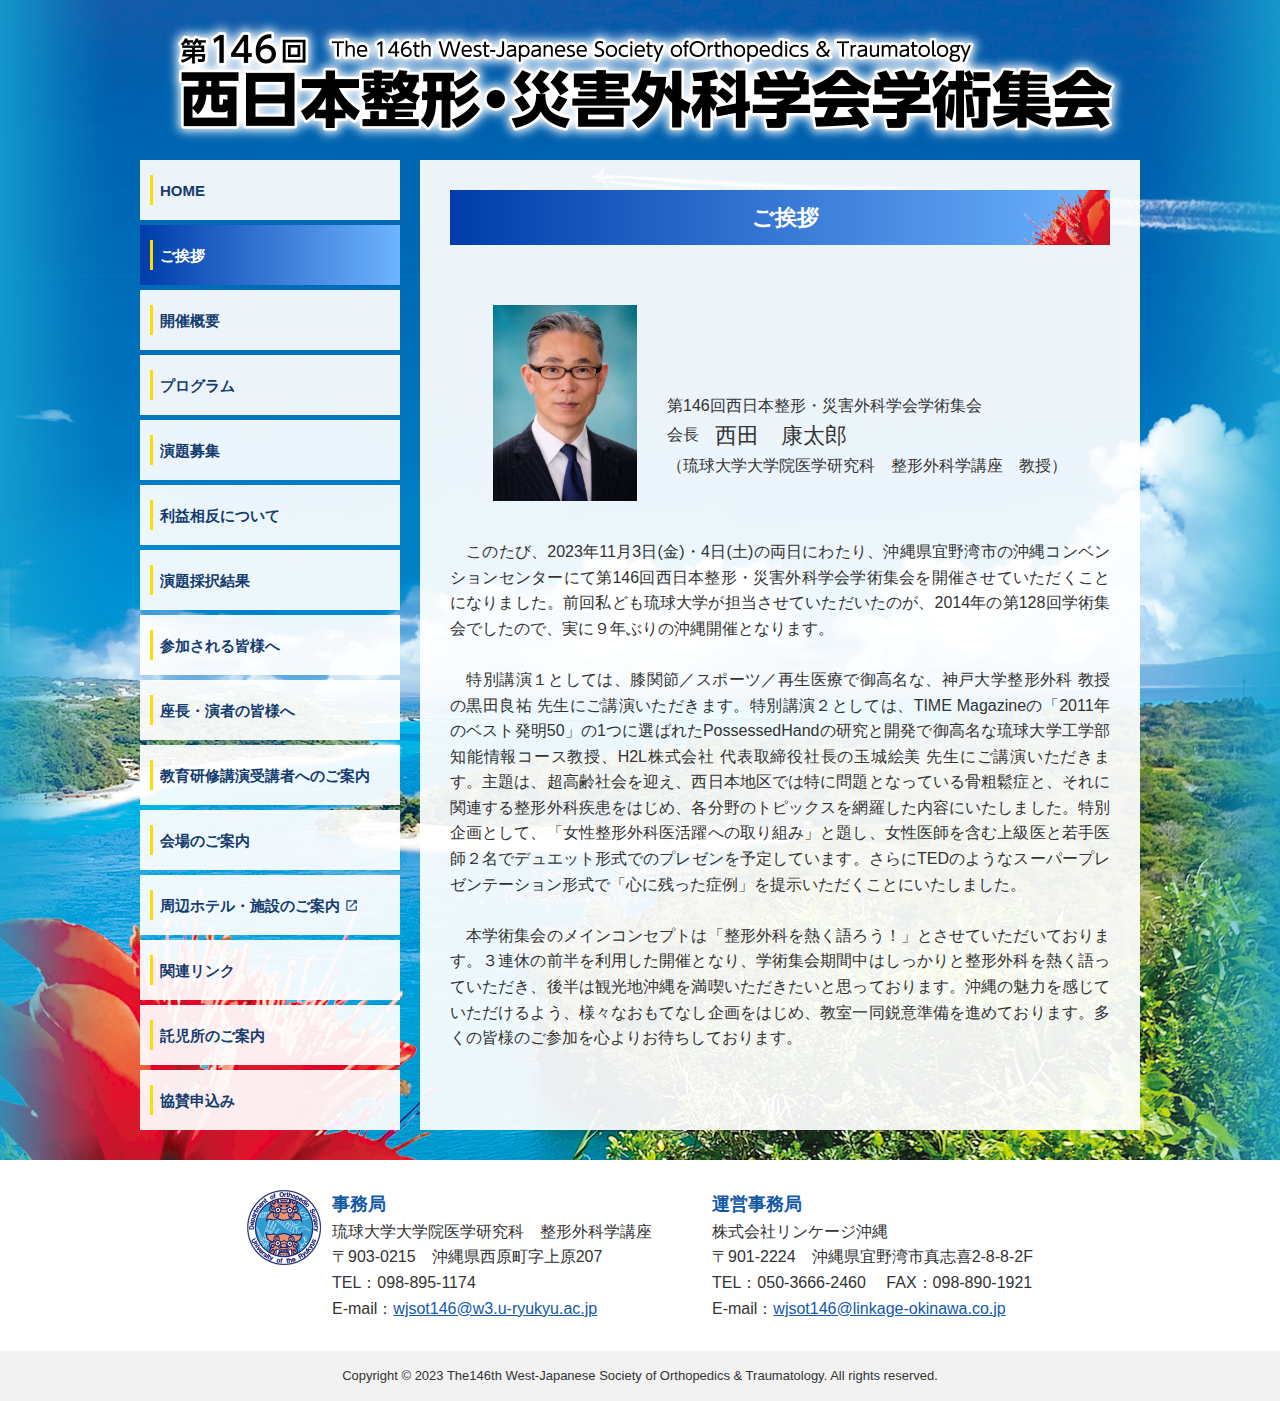
<file: greeting.html>
<!DOCTYPE html>
<html lang="ja">

<head>
	<meta charset="UTF-8">
	<meta http-equiv="X-UA-Compatible" content="IE=edge">
	<title>ご挨拶 | 第146回西日本整形・災害外科学会学術集会</title>
	<link rel="stylesheet" href="css/style.css?231031">
	<link rel="shortcut icon" href="img/favicon.ico">
	<script type="text/javascript" src="js/jquery-3.6.0.min.js"></script>
	<script type="text/javascript" src="js/pallarax.js"></script>
	<link rel="stylesheet" href="https://fonts.googleapis.com/css2?family=Material+Symbols+Outlined:opsz,wght,FILL,GRAD@24,400,0,0" />
	<meta name="Author" content="第146回西日本整形・災害外科学会学術集会">
	<meta name=”keywords” content="第146回西日本整形・災害外科学会学術集会,西日本整形・災害外科学会学術集会">
	<meta name="description" content="第146回西日本整形・災害外科学会学術集会公式ホームページです。">
	<meta name="robots" content="all">
</head>

<body>
	<div id="wrapper" class="wrapper">
		<div class="inner">



			<!-- ヘッダー -->
			<header id="header">
				<a href="index.html">
					<h1><img src="img/title.png" srcset="img/title@2x.png" width="1000" alt="第146回西日本整形・災害外科学会学術集会"></h1>
				</a>
			</header>



			<div id="container" class="container">



				<!-- グローバルナビゲーション -->
				<aside id="sidebar">
					<nav class="global_nav">
						<ul>
							<!--
								ボタンのClass
								selected→選択中
								enabled→ボタン有効
								disabled→ボタン無効
								-->
							<li><a href="index.html" class="enable">HOME</a></li>
							<li><a href="greeting.html" class="selected">ご挨拶</a></li>
							<li><a href="outline.html" class="enable">開催概要</a></li>
							<li><a href="program.html" class="enable">プログラム</a></li>
							<li><a href="abstract.html" class="enable">演題募集</a></li>
							<li><a href="coi.html" class="enable">利益相反について</a></li>
							<li><a href="accepted.html" class="enable">演題採択結果</a></li>
							<li><a href="info.html" class="enable">参加される皆様へ</a></li>
							<li><a href="speakers.html" class="enable">座長・演者の皆様へ</a></li>
							<li><a href="education.html" class="enable">教育研修講演受講者へのご案内</a></li>
							<!-- <li><a href="" class="disable">事前参加登録</a></li> -->
							<li><a href="access.html" class="enable">会場のご案内</a></li>
							<li>
								<a href="https://www.oki-conven.jp/accommodation/" target="_blank" class="enable">
									周辺ホテル・施設のご案内
									<span class="material-symbols-outlined newicon">
										open_in_new
									</span>
								</a>
							</li>
							<li><a href="links.html" class="enable">関連リンク</a></li>
							<li><a href="nursery.html" class="enable">託児所のご案内</a></li>
							<li><a href="sponsor.html" class="enable">協賛申込み</a></li>
						</ul>
					</nav>
				</aside>



				<!-- コンテンツ -->
				<main id="contents">
					<h2>ご挨拶</h2>
					<div class="contents_area">



						<div class="greeting_profile">
							<div style="order:1;">
								<img style="width: 144px;" src="img/kotaro_nishida.png" alt="第146回西日本整形・災害外科学会学術集会 会長 西田康太郎">
							</div>
							<div style="order:2;">
								第146回西日本整形・災害外科学会学術集会<br>
								会長　<span style="font-size: 22px; vertical-align: middle;">西田　康太郎</span><br>
								（琉球大学大学院医学研究科　整形外科学講座　教授）
							</div>
						</div>
						<div class="greeting_content">
							　このたび、2023年11月3日(金)・4日(土)の両日にわたり、沖縄県宜野湾市の沖縄コンベンションセンターにて第146回西日本整形・災害外科学会学術集会を開催させていただくことになりました。前回私ども琉球大学が担当させていただいたのが、2014年の第128回学術集会でしたので、実に９年ぶりの沖縄開催となります。<br>
							<br>
							　特別講演１としては、膝関節／スポーツ／再生医療で御高名な、神戸大学整形外科 教授の黒田良祐 先生にご講演いただきます。特別講演２としては、TIME Magazineの「2011年のベスト発明50」の1つに選ばれたPossessedHandの研究と開発で御高名な琉球大学工学部知能情報コース教授、H2L株式会社 代表取締役社長の玉城絵美 先生にご講演いただきます。主題は、超高齢社会を迎え、西日本地区では特に問題となっている骨粗鬆症と、それに関連する整形外科疾患をはじめ、各分野のトピックスを網羅した内容にいたしました。特別企画として、「女性整形外科医活躍への取り組み」と題し、女性医師を含む上級医と若手医師２名でデュエット形式でのプレゼンを予定しています。さらにTEDのようなスーパープレゼンテーション形式で「心に残った症例」を提示いただくことにいたしました。
							<br>
							<br>
							　本学術集会のメインコンセプトは「整形外科を熱く語ろう！」とさせていただいております。３連休の前半を利用した開催となり、学術集会期間中はしっかりと整形外科を熱く語っていただき、後半は観光地沖縄を満喫いただきたいと思っております。沖縄の魅力を感じていただけるよう、様々なおもてなし企画をはじめ、教室一同鋭意準備を進めております。多くの皆様のご参加を心よりお待ちしております。
						</div>



					</div>
				</main>
			</div>
		</div>



		<div class="pagetop" id="pagetop">
			<span class="pagetop_btn">TOPへ</span>
		</div>



		<!-- フッター -->
		<footer id="footer" class="footer">

			<div class="footer_inner">
				<div class="footer_box">
					<div style="display: flex; flex-direction: row; gap:10px">
						<div>
							<img src="img/ryukyu_logo.png" width="75" height="75" alt="琉球大学大学院医学研究科ロゴ">
						</div>
						<div>
							<h5 class="footer_ttl">事務局</h5>
							<p>
								琉球大学大学院医学研究科　整形外科学講座<br>
								〒903-0215　沖縄県西原町字上原207<br>
								TEL：098-895-1174　<br>
								E-mail：<a href="mailto:wjsot146@w3.u-ryukyu.ac.jp">wjsot146@w3.u-ryukyu.ac.jp</a>
							</p>
						</div>
					</div>
				</div>
				<div class="footer_box">
					<h5 class="footer_ttl">運営事務局</h5>
					<p>
						株式会社リンケージ沖縄<br>
						〒901-2224　沖縄県宜野湾市真志喜2-8-8-2F<br>
						TEL：050-3666-2460　 FAX：098-890-1921<br>
						E-mail：<a href="mailto:wjsot146@linkage-okinawa.co.jp">wjsot146@linkage-okinawa.co.jp</a>
					</p>
				</div>
			</div>
			<div class="copyright">
				Copyright © 2023 The146th West-Japanese Society of Orthopedics & Traumatology. All rights reserved.
			</div>
		</footer>



	</div>



	<script>
		$(function () {
			var pagetop = $('#pagetop');
			pagetop.hide();
			$(window).scroll(function () {
				if ($(this).scrollTop() > 500) {
					pagetop.fadeIn();
				} else {
					pagetop.fadeOut();
				}
			});
			pagetop.click(function () {
				$('body, html').animate({
					scrollTop: 0
				}, 500);
				return false;
			});
		});
	</script>

</body>

</html>
</file>
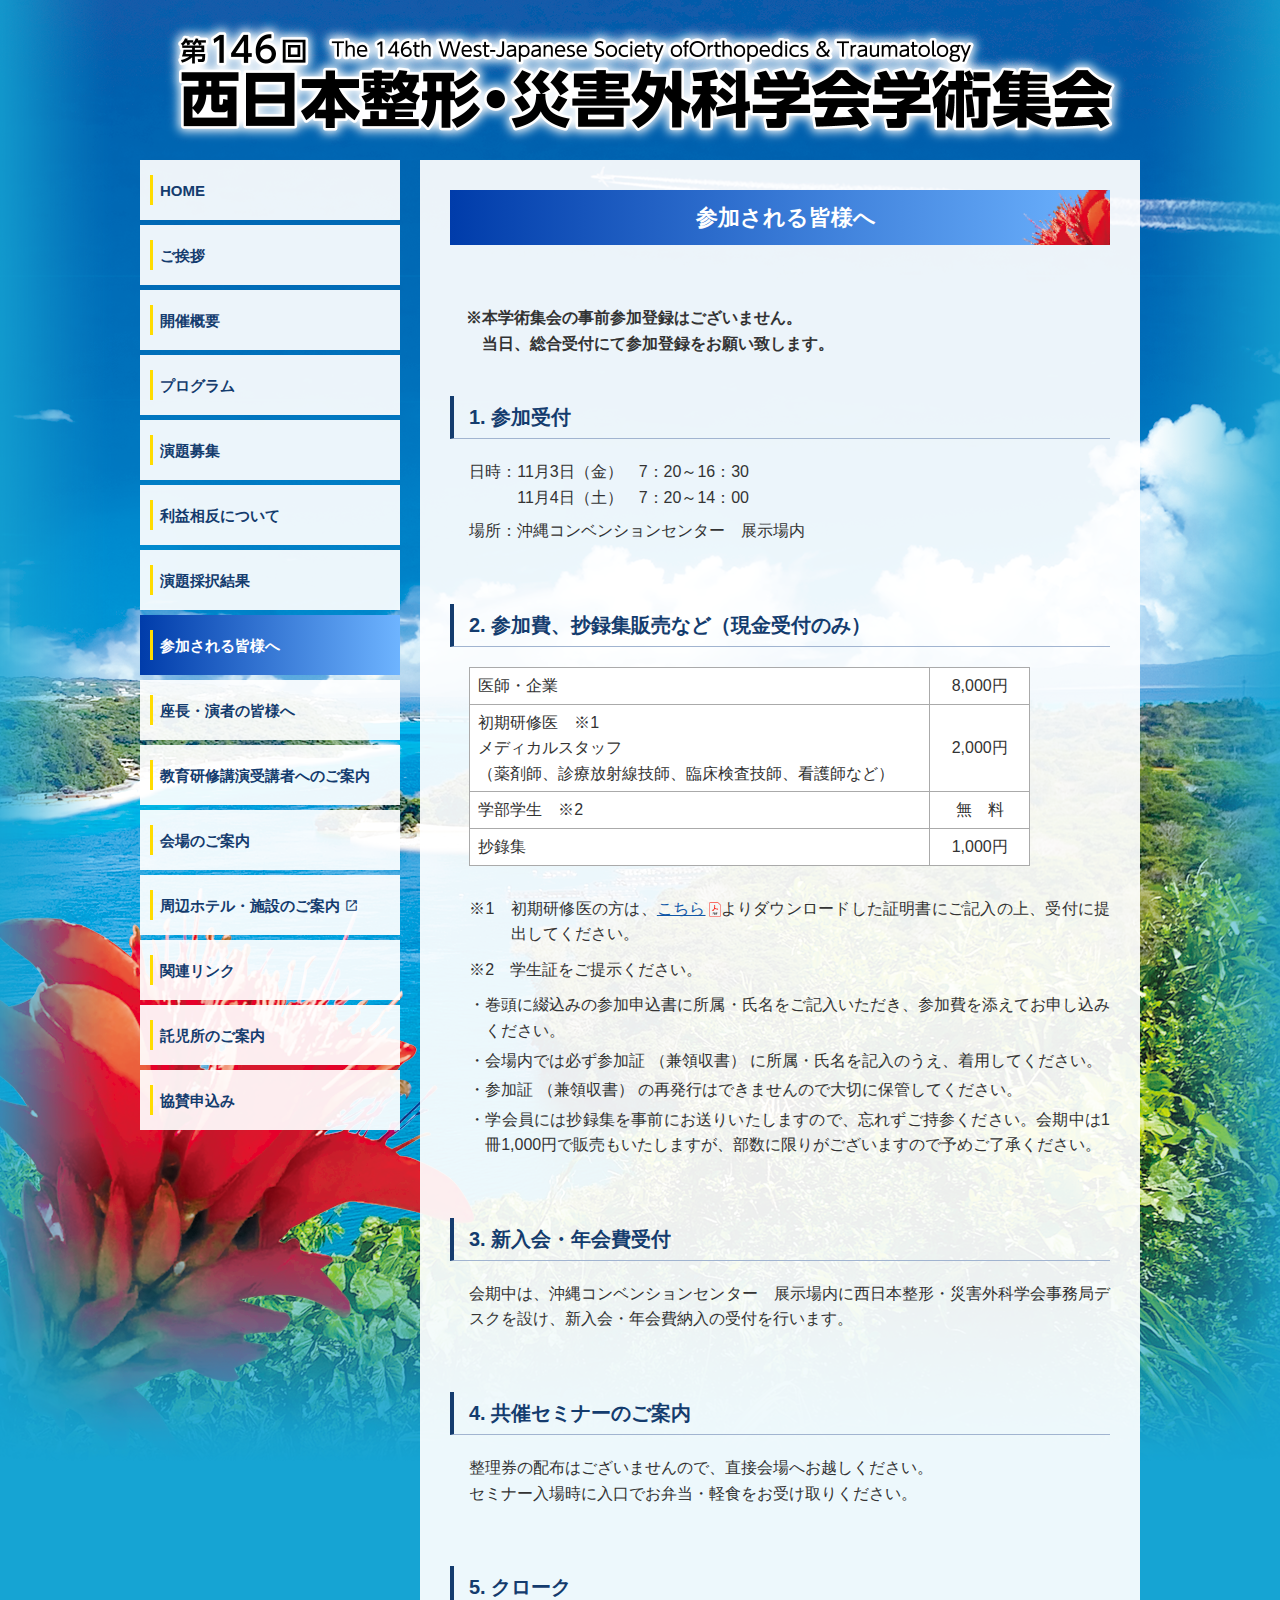
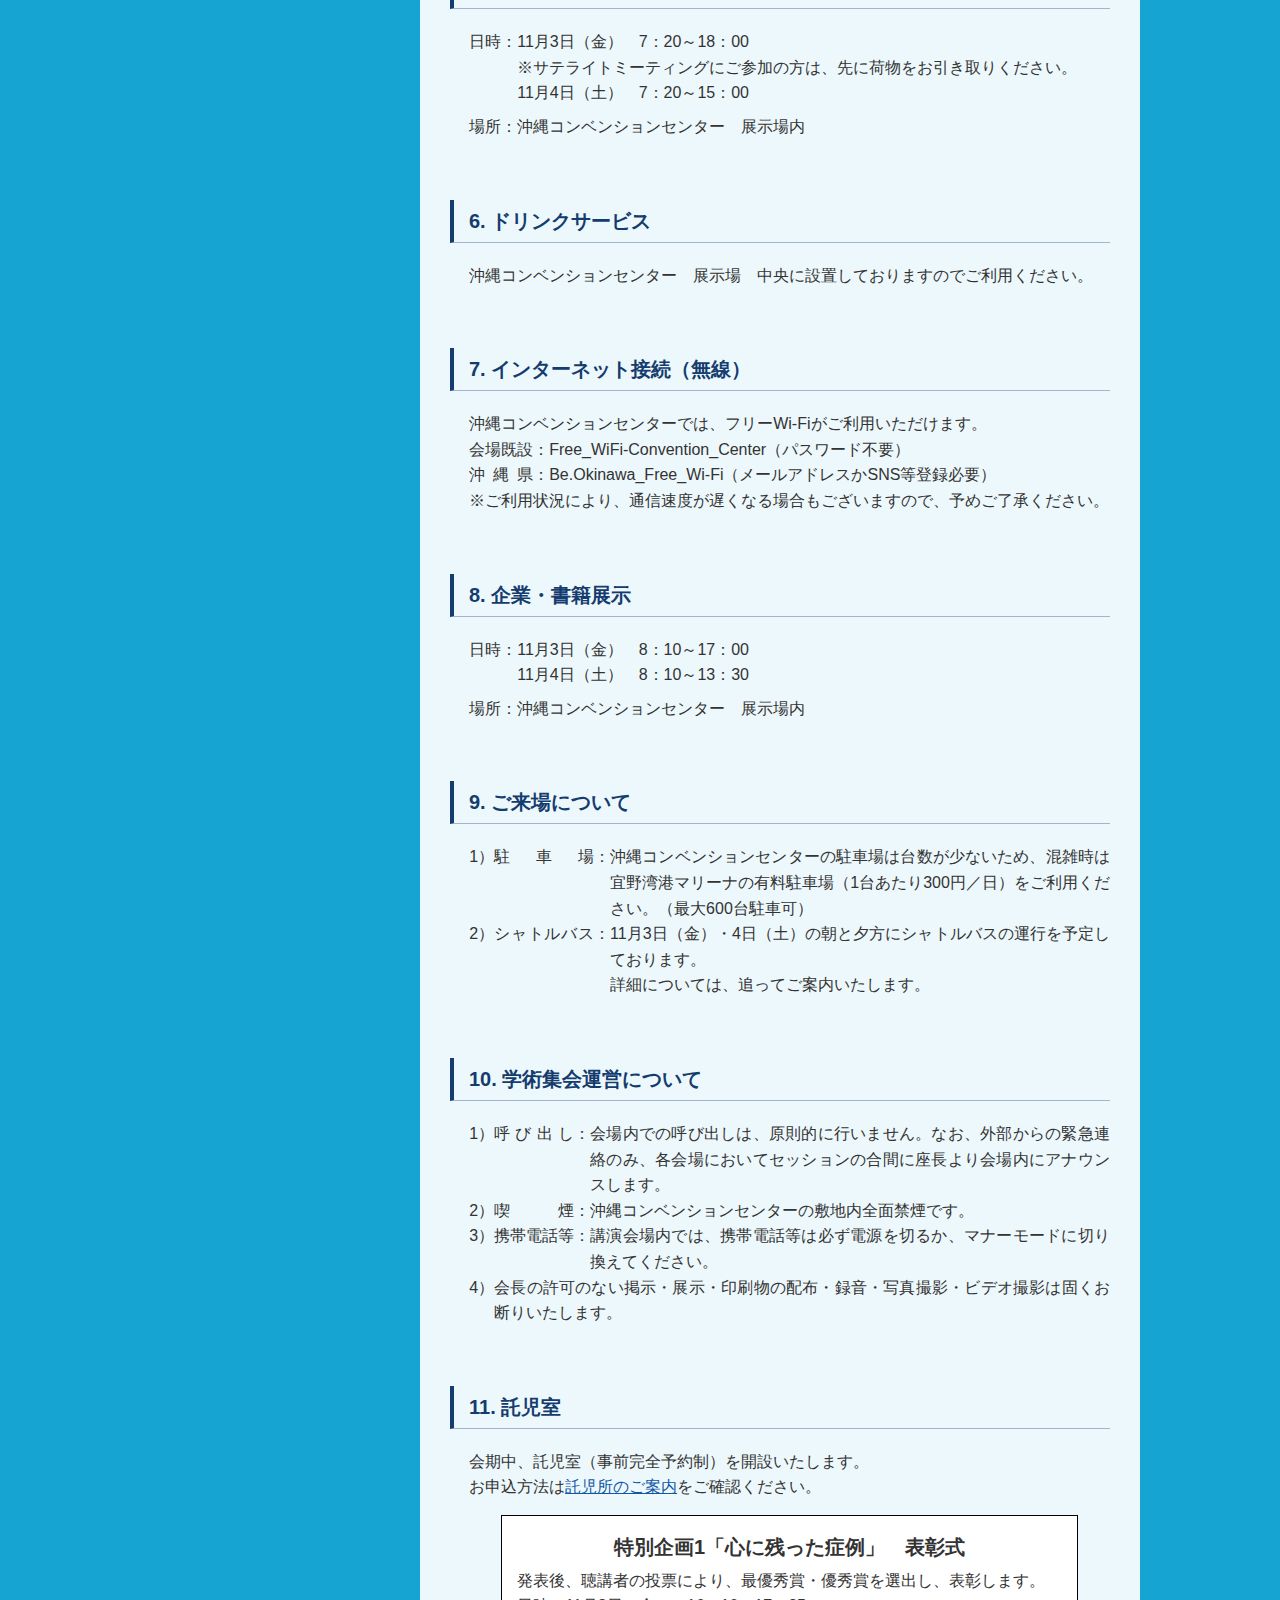
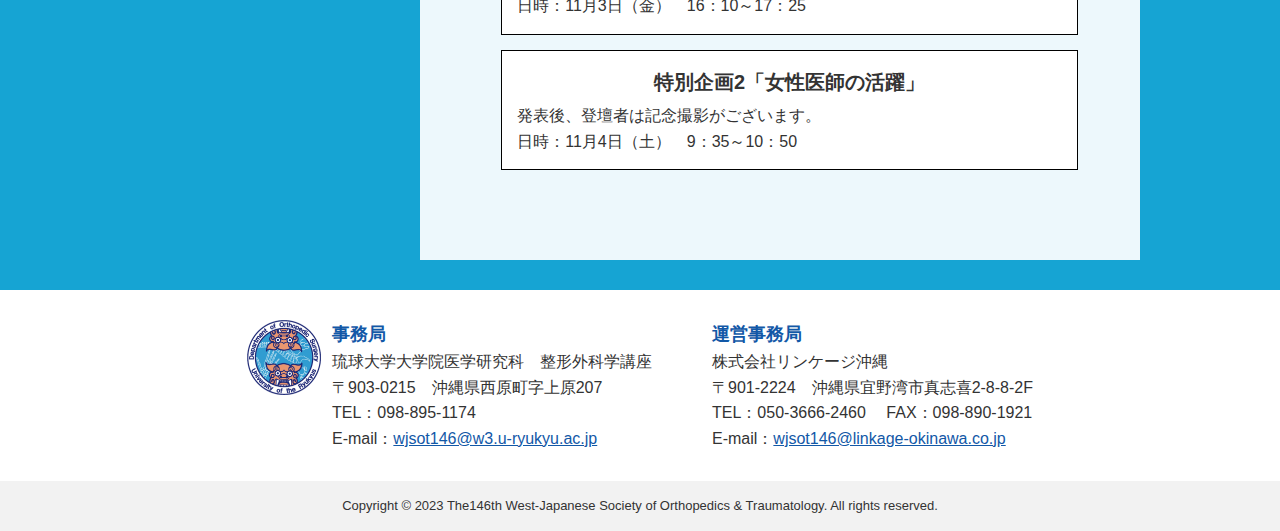
<file: info.html>
<!DOCTYPE html>
<html lang="ja">

<head>
	<meta charset="UTF-8">
	<meta http-equiv="X-UA-Compatible" content="IE=edge">
	<title>参加される皆様へ | 第146回西日本整形・災害外科学会学術集会</title>
	<link rel="stylesheet" href="css/style.css?231031">
	<link rel="shortcut icon" href="img/favicon.ico">
	<script type="text/javascript" src="js/jquery-3.6.0.min.js"></script>
	<script type="text/javascript" src="js/pallarax.js"></script>
	<link rel="stylesheet" href="https://fonts.googleapis.com/css2?family=Material+Symbols+Outlined:opsz,wght,FILL,GRAD@24,400,0,0" />
	<meta name="Author" content="第146回西日本整形・災害外科学会学術集会">
	<meta name=”keywords” content="第146回西日本整形・災害外科学会学術集会,西日本整形・災害外科学会学術集会">
	<meta name="description" content="第146回西日本整形・災害外科学会学術集会公式ホームページです。">
	<meta name="robots" content="all">
</head>

<body>
	<div id="wrapper" class="wrapper">
		<div class="inner">



			<!-- ヘッダー -->
			<header id="header">
				<a href="index.html">
					<h1><img src="img/title.png" srcset="img/title@2x.png" width="1000" alt="第146回西日本整形・災害外科学会学術集会"></h1>
				</a>
			</header>



			<div id="container" class="container">



				<!-- グローバルナビゲーション -->
				<aside id="sidebar">
					<nav class="global_nav">
						<ul>
							<!--
								ボタンのClass
								selected→選択中
								enabled→ボタン有効
								disabled→ボタン無効
								-->
							<li><a href="index.html" class="enable">HOME</a></li>
							<li><a href="greeting.html" class="enable">ご挨拶</a></li>
							<li><a href="outline.html" class="enable">開催概要</a></li>
							<li><a href="program.html" class="enable">プログラム</a></li>
							<li><a href="abstract.html" class="enable">演題募集</a></li>
							<li><a href="coi.html" class="enable">利益相反について</a></li>
							<li><a href="accepted.html" class="enable">演題採択結果</a></li>
							<li><a href="info.html" class="selected">参加される皆様へ</a></li>
							<li><a href="speakers.html" class="enable">座長・演者の皆様へ</a></li>
							<li><a href="education.html" class="enable">教育研修講演受講者へのご案内</a></li>
							<!-- <li><a href="" class="disable">事前参加登録</a></li> -->
							<li><a href="access.html" class="enable">会場のご案内</a></li>
							<li>
								<a href="https://www.oki-conven.jp/accommodation/" target="_blank" class="enable">
									周辺ホテル・施設のご案内
									<span class="material-symbols-outlined newicon">
										open_in_new
									</span>
								</a>
							</li>
							<li><a href="links.html" class="enable">関連リンク</a></li>
							<li><a href="nursery.html" class="enable">託児所のご案内</a></li>
							<li><a href="sponsor.html" class="enable">協賛申込み</a></li>
						</ul>
					</nav>
				</aside>



				<!-- コンテンツ -->
				<main id="contents">
					<h2>参加される皆様へ</h2>





					<div>
						<p style="font-weight: bold; text-indent: -1em; padding-left: 1em; margin-left: 1em;">
							※本学術集会の事前参加登録はございません。<br>
							当日、総合受付にて参加登録をお願い致します。
						</p>
					</div>





					<!-- 1. 参加受付 -->
					<h3>1. 参加受付</h3>
					<section>
						<div>
							<table>
								<tr>
									<td>
										日時：
									</td>
									<td>
										11月3日（金）　7：20～16：30<br>
									</td>
								</tr>
								<tr>
									<td style="padding-bottom: 0.5em;"></td>
									<td style="padding-bottom: 0.5em;">
										11月4日（土）　7：20～14：00<br>
									</td>
								</tr>
								<tr>
									<td>
										場所：
									</td>
									<td>
										沖縄コンベンションセンター　展示場内
									</td>
								</tr>
							</table>
						</div>
					</section>





					<!-- 2. 参加費、抄録集販売など（現金受付のみ） -->
					<h3>2. 参加費、抄録集販売など（現金受付のみ）</h3>
					<section>
						<div>
							<table style="background: #fff; margin-bottom: 30px;">
								<tr style="border: 1px solid #aaa;">
									<td style="border-left: 1px solid #aaa; padding: 5px 5px 5px 0.5em; width: 460px; vertical-align: middle;">
										医師・企業
									</td>
									<td style="border-left: 1px solid #aaa; padding: 5px; width: 100px; vertical-align: middle; text-align: center;">
										8,000円
									</td>
								</tr>
								<tr style="border: 1px solid #aaa;">
									<td style="border-left: 1px solid #aaa; padding: 5px 5px 5px 0.5em; vertical-align: middle;">
										初期研修医　※1<br>
										メディカルスタッフ<br>（薬剤師、診療放射線技師、臨床検査技師、看護師など）
									</td>
									<td style="border-left: 1px solid #aaa; padding: 5px; vertical-align: middle;  text-align: center;">
										2,000円
									</td>
								</tr>
								<tr style="border: 1px solid #aaa;">
									<td style="border-left: 1px solid #aaa; padding: 5px 5px 5px 0.5em; vertical-align: middle;">
										学部学生　※2
									</td>
									<td style="border-left: 1px solid #aaa; padding: 5px; vertical-align: middle;  text-align: center;">
										無　料
									</td>
								</tr>
								<tr style="border: 1px solid #aaa;">
									<td style="border-left: 1px solid #aaa; padding: 5px 5px 5px 0.5em; vertical-align: middle;">
										抄錄集
									</td>
									<td style="border-left: 1px solid #aaa; padding: 5px; vertical-align: middle;  text-align: center;">
										1,000円
									</td>
								</tr>
							</table>

							<ul>
								<li style="text-indent: -2.6em; margin-left: 2.6em;">
									※1　初期研修医の方は、<a href="files/document.pdf" target="_blank">こちら<img style="width: 12px; vertical-align: middle; margin-left: 3px;" src="img/pdficon.png" alt="pdf"></a>よりダウンロードした証明書にご記入の上、受付に提出してください。
								</li>
								<li>
									※2　学生証をご提示ください。
								</li>
								<ul>
									<li style="text-indent: -1em; margin-left: 1em; margin-bottom: 0.25em;">
										・巻頭に綴込みの参加申込書に所属・氏名をご記入いただき、参加費を添えてお申し込みください。
									</li>
									<li style="text-indent: -1em; margin-left: 1em; margin-bottom: 0.25em;">
										・会場内では必ず参加証 （兼領収書） に所属・氏名を記入のうえ、着用してください。
									</li>
									<li style="text-indent: -1em; margin-left: 1em; margin-bottom: 0.25em;">
										・参加証 （兼領収書） の再発行はできませんので大切に保管してください。
									</li>
									<li style="text-indent: -1em; margin-left: 1em; margin-bottom: 0.25em;">
										・学会員には抄録集を事前にお送りいたしますので、忘れずご持参ください。会期中は1冊1,000円で販売もいたしますが、部数に限りがございますので予めご了承ください。
									</li>
								</ul>
							</ul>
						</div>
					</section>





					<!-- 3.新入会・年会費受付 -->
					<h3>3. 新入会・年会費受付</h3>
					<section>
						<div>
							<p>
								会期中は、沖縄コンベンションセンター　展示場内に西日本整形・災害外科学会事務局デスクを設け、新入会・年会費納入の受付を行います。
							</p>
						</div>
					</section>




					<!-- 4.共催セミナーのご案内 -->
					<h3>4. 共催セミナーのご案内</h3>
					<section>
						<div>
							<p>
								整理券の配布はございませんので、直接会場へお越しください。<br>
								セミナー入場時に入口でお弁当・軽食をお受け取りください。
							</p>
						</div>
					</section>




					<!-- 5.クローク -->
					<h3>5. クローク</h3>
					<section>
						<div>
							<table>
								<tr>
									<td>
										日時：
									</td>
									<td>
										11月3日（金）　7：20～18：00
										<br>
										※サテライトミーティングにご参加の方は、先に荷物をお引き取りください。
									</td>
								</tr>
								<tr>
									<td></td>
									<td style="padding-bottom: 0.5em;">
										11月4日（土）　7：20～15：00
									</td>
								</tr>
								<tr>
									<td>
										場所：
									</td>
									<td>
										沖縄コンベンションセンター　展示場内
									</td>
								</tr>
							</table>
						</div>
					</section>





					<!-- 6.ドリンクサービス -->
					<h3>6. ドリンクサービス</h3>
					<section>
						<div>
							<p>
								沖縄コンベンションセンター　展示場　中央に設置しておりますのでご利用ください。
							</p>
						</div>
					</section>





					<!-- 7.インターネット接続（無線）	 -->
					<h3>7. インターネット接続（無線）</h3>
					<section>
						<div>
							<p>
								沖縄コンベンションセンターでは、フリーWi-Fiがご利用いただけます。
							</p>
							<table>
								<tr>
									<td>
										会場既設
									</td>
									<td>
										：
									</td>
									<td>
										Free_WiFi-Convention_Center（パスワード不要）
									</td>
								</tr>
								<tr>
									<td style="text-align-last: justify;">
										沖縄県
									</td>
									<td>
										：
									</td>
									<td>
										Be.Okinawa_Free_Wi-Fi（メールアドレスかSNS等登録必要）
									</td>
								</tr>
							</table>
							※ご利用状況により、通信速度が遅くなる場合もございますので、予めご了承ください。
						</div>
					</section>





					<!-- 8.企業・書籍展示	 -->
					<h3>8. 企業・書籍展示</h3>
					<section>
						<div>
							<table>
								<tr>
									<td>
										日時：
									</td>
									<td style="padding-bottom: 0.5em;">
										11月3日（金）　8：10～17：00<br>
										11月4日（土）　8：10～13：30
									</td>
								</tr>
								<tr>
									<td>
										場所：
									</td>
									<td>
										沖縄コンベンションセンター　展示場内
									</td>
								</tr>
							</table>
						</div>
					</section>





					<!-- 9.ご来場について	 -->
					<h3>9. ご来場について</h3>
					<section>
						<div>
							<table>
								<tr>
									<td>
										1）
									</td>
									<td style="width: 100px; text-align-last: justify;">
										駐車場
									</td>
									<td>
										：
									</td>
									<td>
										沖縄コンベンションセンターの駐車場は台数が少ないため、混雑時は宜野湾港マリーナの有料駐車場（1台あたり300円／日）をご利用ください。（最大600台駐車可）
									</td>
								</tr>
								<tr>
									<td>
										2）
									</td>
									<td style="text-align-last: justify;">
										シャトルバス
									</td>
									<td>
										：
									</td>
									<td>
										11月3日（金）・4日（土）の朝と夕方にシャトルバスの運行を予定しております。<br>
										詳細については、追ってご案内いたします。
									</td>
								</tr>
							</table>
						</div>
					</section>





					<!--10.学術集会運営について	 -->
					<h3>10. 学術集会運営について</h3>
					<section>
						<div>
							<table>
								<tr>
									<td>
										1）
									</td>
									<td style="width: 80px;">
										<p style="width: 100%; text-align-last: justify;">
											呼び出し
										</p>
									</td>
									<td>
										：
									</td>
									<td>
										会場内での呼び出しは、原則的に行いません。なお、外部からの緊急連絡のみ、各会場においてセッションの合間に座長より会場内にアナウンスします。
									</td>
								</tr>
								<tr>
									<td>
										2）
									</td>
									<td style="text-align-last: justify;">
										喫煙
									</td>
									<td>
										：
									</td>
									<td>
										沖縄コンベンションセンターの敷地内全面禁煙です。
									</td>
								</tr>
								<tr>
									<td>
										3）
									</td>
									<td style="text-align-last: justify;">
										携帯電話等
									</td>
									<td>
										：
									</td>
									<td>
										講演会場内では、携帯電話等は必ず電源を切るか、マナーモードに切り換えてください。
									</td>
								</tr>
								<tr>
									<td>
										4）
									</td>
									<td colspan="3">
										会長の許可のない掲示・展示・印刷物の配布・録音・写真撮影・ビデオ撮影は固くお断りいたします。
									</td>
								</tr>
							</table>
						</div>
					</section>





					<!--11. 託児室	 -->
					<h3>11. 託児室</h3>
					<section>
						<div>
							<p style="margin-bottom: 15px;">
								会期中、託児室（事前完全予約制）を開設いたします。 <br>
								お申込方法は<a href="nursery.html">託児所のご案内</a>をご確認ください。
							</p>
							<div style="border: 1px solid #000; width: 90%; margin: 0 auto 15px auto; padding: 15px; background: #fff;">
								<h6 style="font-size: 20px; text-align: center;">
									特別企画1「心に残った症例」　表彰式
								</h6>
								<p>
									発表後、聴講者の投票により、最優秀賞・優秀賞を選出し、表彰します。<br>
									日時：11月3日（金）　16：10～17：25
								</p>
							</div>
							<div style="border: 1px solid #000; width: 90%; margin: 0 auto 15px auto; padding: 15px; background: #fff;">
								<h6 style="font-size: 20px; text-align: center;">
									特別企画2「女性医師の活躍」
								</h6>
								<p>
									発表後、登壇者は記念撮影がございます。<br>
									日時：11月4日（土）　9：35～10：50
								</p>
							</div>

						</div>
					</section>



				</main>
			</div>
		</div>



		<div class="pagetop" id="pagetop">
			<span class="pagetop_btn">TOPへ</span>
		</div>



		<!-- フッター -->
		<footer id="footer" class="footer">
			<div class="footer_inner">
				<div class="footer_box">
					<div style="display: flex; flex-direction: row; gap:10px">
						<div>
							<img src="img/ryukyu_logo.png" width="75" height="75" alt="琉球大学大学院医学研究科ロゴ">
						</div>
						<div>
							<h5 class="footer_ttl">事務局</h5>
							<p>
								琉球大学大学院医学研究科　整形外科学講座<br>
								〒903-0215　沖縄県西原町字上原207<br>
								TEL：098-895-1174　<br>
								E-mail：<a href="mailto:wjsot146@w3.u-ryukyu.ac.jp">wjsot146@w3.u-ryukyu.ac.jp</a>
							</p>
						</div>
					</div>
				</div>
				<div class="footer_box">
					<h5 class="footer_ttl">運営事務局</h5>
					<p>
						株式会社リンケージ沖縄<br>
						〒901-2224　沖縄県宜野湾市真志喜2-8-8-2F<br>
						TEL：050-3666-2460　 FAX：098-890-1921<br>
						E-mail：<a href="mailto:wjsot146@linkage-okinawa.co.jp">wjsot146@linkage-okinawa.co.jp</a>
					</p>
				</div>
			</div>
			<div class="copyright">
				Copyright © 2023 The146th West-Japanese Society of Orthopedics & Traumatology. All rights reserved.
			</div>
		</footer>



	</div>
	<script>
		$(function () {
			var pagetop = $('#pagetop');
			pagetop.hide();
			$(window).scroll(function () {
				if ($(this).scrollTop() > 500) {
					pagetop.fadeIn();
				} else {
					pagetop.fadeOut();
				}
			});
			pagetop.click(function () {
				$('body, html').animate({
					scrollTop: 0
				}, 500);
				return false;
			});
		});
	</script>
</body>

</html>
</file>
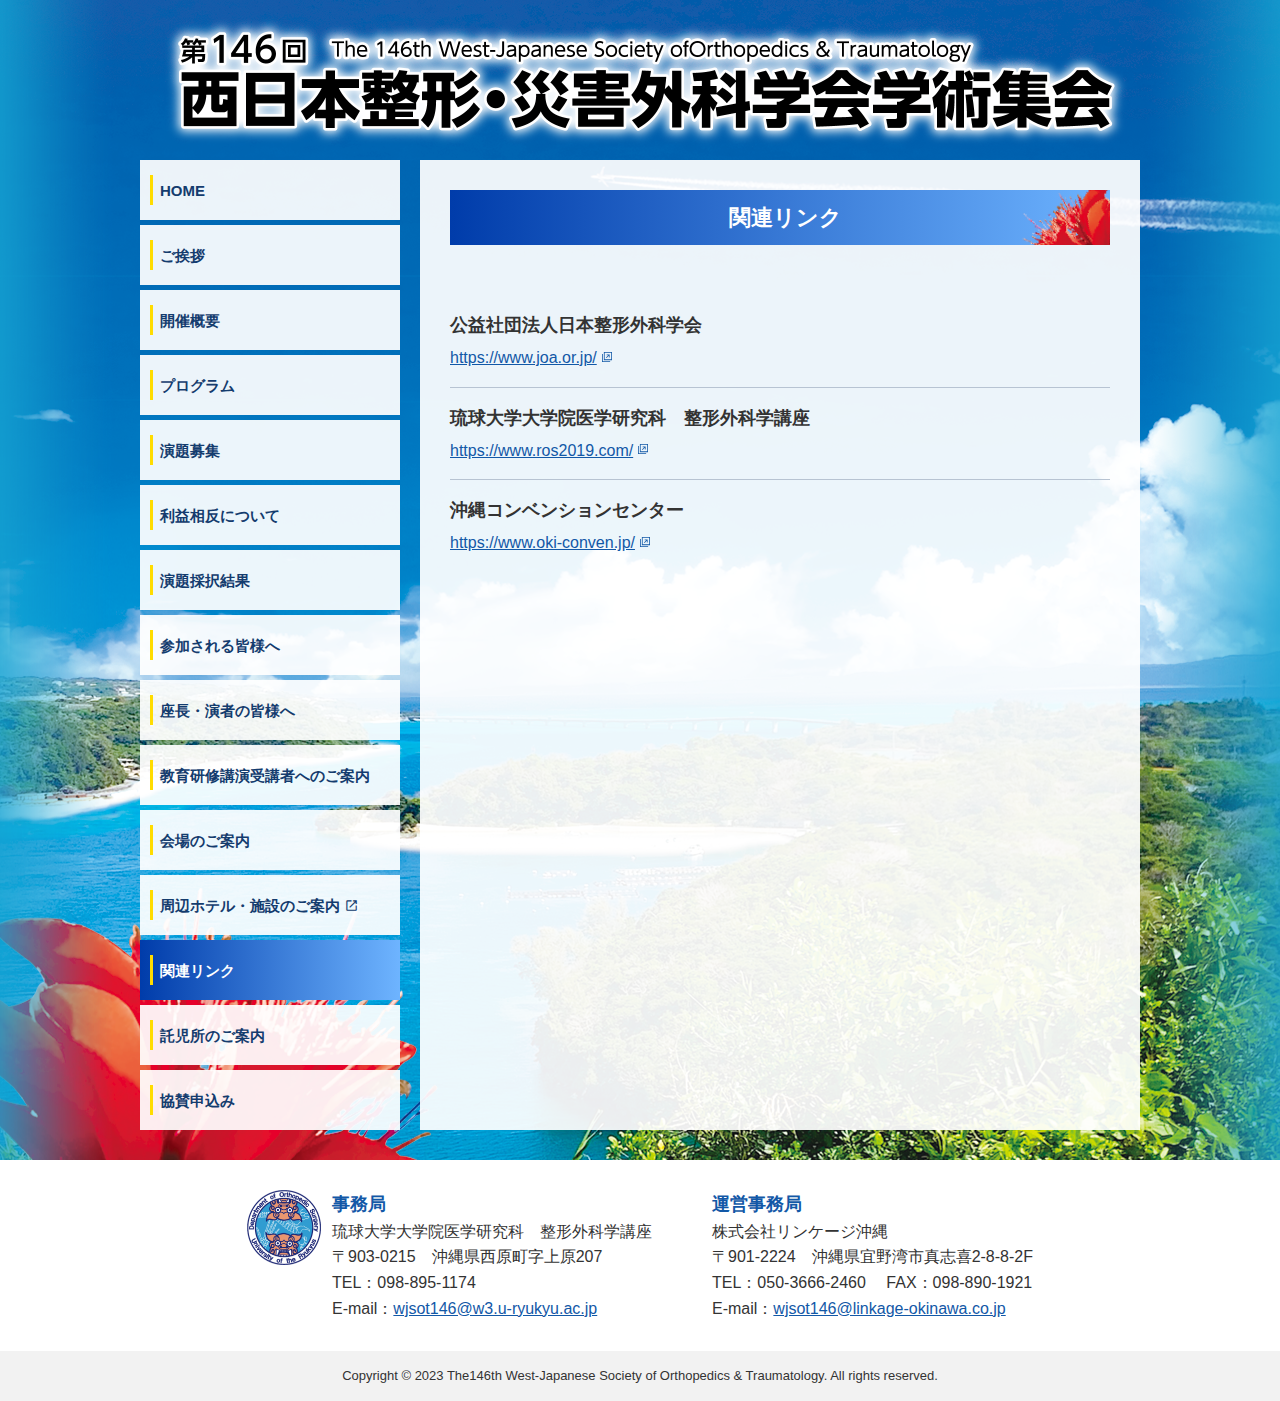
<file: links.html>
<!DOCTYPE html>
<html lang="ja">

<head>
	<meta charset="UTF-8">
	<meta http-equiv="X-UA-Compatible" content="IE=edge">
	<title>関連リンク | 第146回西日本整形・災害外科学会学術集会</title>
	<link rel="stylesheet" href="css/style.css?231031">
	<link rel="shortcut icon" href="img/favicon.ico">
	<script type="text/javascript" src="js/jquery-3.6.0.min.js"></script>
	<script type="text/javascript" src="js/pallarax.js"></script>
	<link rel="stylesheet" href="https://fonts.googleapis.com/css2?family=Material+Symbols+Outlined:opsz,wght,FILL,GRAD@24,400,0,0" />
	<meta name="Author" content="第146回西日本整形・災害外科学会学術集会">
	<meta name=”keywords” content="第146回西日本整形・災害外科学会学術集会,西日本整形・災害外科学会学術集会">
	<meta name="description" content="第146回西日本整形・災害外科学会学術集会公式ホームページです。">
	<meta name="robots" content="all">
</head>

<body>
	<div id="wrapper" class="wrapper">
		<div class="inner">



			<!-- ヘッダー -->
			<header id="header">
				<a href="index.html">
					<h1><img src="img/title.png" srcset="img/title@2x.png" width="1000" alt="第146回西日本整形・災害外科学会学術集会"></h1>
				</a>
			</header>



			<div id="container" class="container">



				<!-- グローバルナビゲーション -->
				<aside id="sidebar">
					<nav class="global_nav">
						<ul>
							<!--
								ボタンのClass
								selected→選択中
								enabled→ボタン有効
								disabled→ボタン無効
								-->
							<li><a href="index.html" class="enable">HOME</a></li>
							<li><a href="greeting.html" class="enable">ご挨拶</a></li>
							<li><a href="outline.html" class="enable">開催概要</a></li>
							<li><a href="program.html" class="enable">プログラム</a></li>
							<li><a href="abstract.html" class="enable">演題募集</a></li>
							<li><a href="coi.html" class="enable">利益相反について</a></li>
							<li><a href="accepted.html" class="enable">演題採択結果</a></li>
							<li><a href="info.html" class="enable">参加される皆様へ</a></li>
							<li><a href="speakers.html" class="enable">座長・演者の皆様へ</a></li>
							<li><a href="education.html" class="enable">教育研修講演受講者へのご案内</a></li>
							<!-- <li><a href="" class="disable">事前参加登録</a></li> -->
							<li><a href="access.html" class="enable">会場のご案内</a></li>
							<li>
								<a href="https://www.oki-conven.jp/accommodation/" target="_blank" class="enable">
									周辺ホテル・施設のご案内
									<span class="material-symbols-outlined newicon">
										open_in_new
									</span>
								</a>
							</li>
							<li><a href="links.html" class="selected">関連リンク</a></li>
							<li><a href="nursery.html" class="enable">託児所のご案内</a></li>
							<li><a href="sponsor.html" class="enable">協賛申込み</a></li>
						</ul>
					</nav>
				</aside>



				<!-- コンテンツ -->
				<main id="contents">
					<h2>関連リンク</h2>
					<section style="padding-left: 0;">
						<dl style="border-bottom: 1px solid #b7c3d2; margin-bottom: 10px;">
							<dt style="border-left: none; margin: 0; padding-left: 0;">
								公益社団法人日本整形外科学会
							</dt>
							<dd style="padding-left: 0;">
								<a href="https://www.joa.or.jp/" target="_blank">https://www.joa.or.jp/<i class="icon_nwindow_blue"></i></a>
							</dd>
						</dl>
						<dl style="border-bottom: 1px solid #b7c3d2; margin-bottom: 10px;">
							<dt style="border-left: none; margin: 0; padding-left: 0;">
								琉球大学大学院医学研究科　整形外科学講座
							</dt>
							<dd style="padding-left: 0;">
								<a href="https://www.ros2019.com/" target="_blank">https://www.ros2019.com/<i class="icon_nwindow_blue"></i></a>
							</dd>
						</dl>
						<dl>
							<dt style="border-left: none; margin: 0; padding-left: 0;">
								沖縄コンベンションセンター
							</dt>
							<dd style="padding-left: 0;">
								<a href="https://www.oki-conven.jp/" target="_blank">https://www.oki-conven.jp/<i class="icon_nwindow_blue"></i></a>
							</dd>
						</dl>
					</section>







				</main>
			</div>
		</div>



		<div class="pagetop" id="pagetop">
			<span class="pagetop_btn">TOPへ</span>
		</div>



		<!-- フッター -->
		<footer id="footer" class="footer">
			<div class="footer_inner">
				<div class="footer_box">
					<div style="display: flex; flex-direction: row; gap:10px">
						<div>
							<img src="img/ryukyu_logo.png" width="75" height="75" alt="琉球大学大学院医学研究科ロゴ">
						</div>
						<div>
							<h5 class="footer_ttl">事務局</h5>
							<p>
								琉球大学大学院医学研究科　整形外科学講座<br>
								〒903-0215　沖縄県西原町字上原207<br>
								TEL：098-895-1174　<br>
								E-mail：<a href="mailto:wjsot146@w3.u-ryukyu.ac.jp">wjsot146@w3.u-ryukyu.ac.jp</a>
							</p>
						</div>
					</div>
				</div>
				<div class="footer_box">
					<h5 class="footer_ttl">運営事務局</h5>
					<p>
						株式会社リンケージ沖縄<br>
						〒901-2224　沖縄県宜野湾市真志喜2-8-8-2F<br>
						TEL：050-3666-2460　 FAX：098-890-1921<br>
						E-mail：<a href="mailto:wjsot146@linkage-okinawa.co.jp">wjsot146@linkage-okinawa.co.jp</a>
					</p>
				</div>
			</div>
			<div class="copyright">
				Copyright © 2023 The146th West-Japanese Society of Orthopedics & Traumatology. All rights reserved.
			</div>
		</footer>



	</div>
	<script>
		$(function () {
			var pagetop = $('#pagetop');
			pagetop.hide();
			$(window).scroll(function () {
				if ($(this).scrollTop() > 500) {
					pagetop.fadeIn();
				} else {
					pagetop.fadeOut();
				}
			});
			pagetop.click(function () {
				$('body, html').animate({
					scrollTop: 0
				}, 500);
				return false;
			});
		});
	</script>
</body>

</html>
</file>
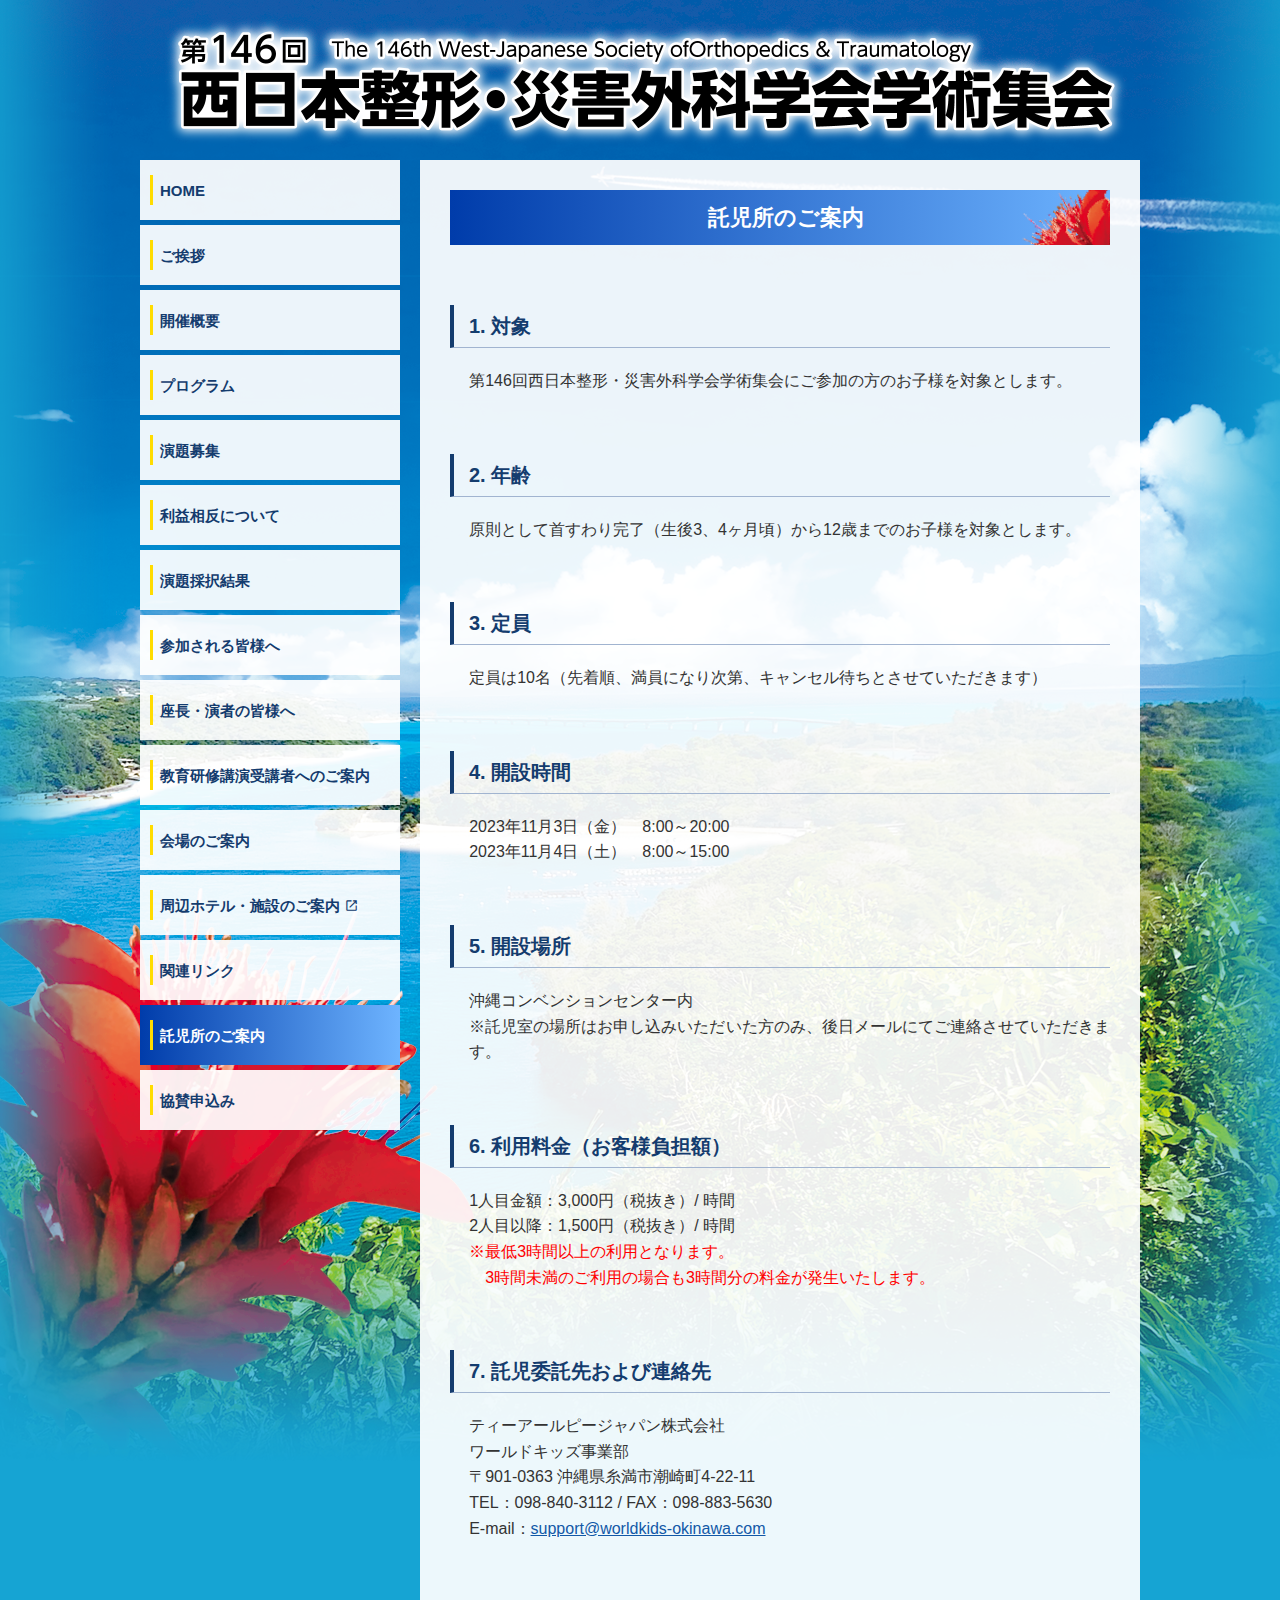
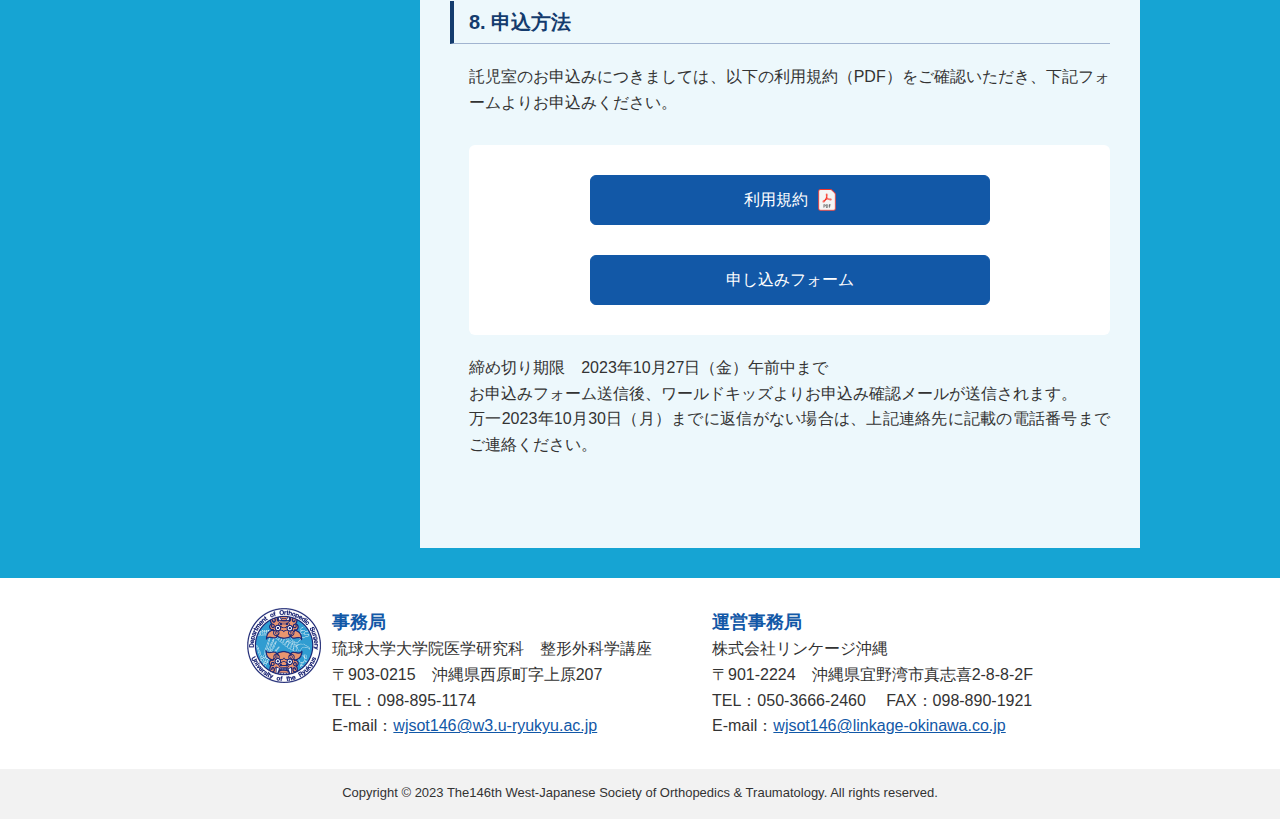
<file: nursery.html>
<!DOCTYPE html>
<html lang="ja">

<head>
	<meta charset="UTF-8">
	<meta http-equiv="X-UA-Compatible" content="IE=edge">
	<title>託児所のご案内 | 第146回西日本整形・災害外科学会学術集会</title>
	<link rel="stylesheet" href="css/style.css?231031">
	<link rel="shortcut icon" href="img/favicon.ico">
	<script type="text/javascript" src="js/jquery-3.6.0.min.js"></script>
	<script type="text/javascript" src="js/pallarax.js"></script>
	<link rel="stylesheet" href="https://fonts.googleapis.com/css2?family=Material+Symbols+Outlined:opsz,wght,FILL,GRAD@24,400,0,0" />
	<meta name="Author" content="第146回西日本整形・災害外科学会学術集会">
	<meta name=”keywords” content="第146回西日本整形・災害外科学会学術集会,西日本整形・災害外科学会学術集会">
	<meta name="description" content="第146回西日本整形・災害外科学会学術集会公式ホームページです。">
	<meta name="robots" content="all">
</head>

<body>
	<div id="wrapper" class="wrapper">
		<div class="inner">



			<!-- ヘッダー -->
			<header id="header">
				<a href="index.html">
					<h1><img src="img/title.png" srcset="img/title@2x.png" width="1000" alt="第146回西日本整形・災害外科学会学術集会"></h1>
				</a>
			</header>



			<div id="container" class="container">



				<!-- グローバルナビゲーション -->
				<aside id="sidebar">
					<nav class="global_nav">
						<ul>
							<!--
								ボタンのClass
								selected→選択中
								enabled→ボタン有効
								disabled→ボタン無効
								-->
							<li><a href="index.html" class="enable">HOME</a></li>
							<li><a href="greeting.html" class="enable">ご挨拶</a></li>
							<li><a href="outline.html" class="enable">開催概要</a></li>
							<li><a href="program.html" class="enable">プログラム</a></li>
							<li><a href="abstract.html" class="enable">演題募集</a></li>
							<li><a href="coi.html" class="enable">利益相反について</a></li>
							<li><a href="accepted.html" class="enable">演題採択結果</a></li>
							<li><a href="info.html" class="enable">参加される皆様へ</a></li>
							<li><a href="speakers.html" class="enable">座長・演者の皆様へ</a></li>
							<li><a href="education.html" class="enable">教育研修講演受講者へのご案内</a></li>
							<!-- <li><a href="" class="disable">事前参加登録</a></li> -->
							<li><a href="access.html" class="enable">会場のご案内</a></li>
							<li>
								<a href="https://www.oki-conven.jp/accommodation/" target="_blank" class="enable">
									周辺ホテル・施設のご案内
									<span class="material-symbols-outlined newicon">
										open_in_new
									</span>
								</a>
							</li>
							<li><a href="links.html" class="enable">関連リンク</a></li>
							<li><a href="nursery.html" class="selected">託児所のご案内</a></li>
							<li><a href="sponsor.html" class="enable">協賛申込み</a></li>
						</ul>
					</nav>
				</aside>



				<!-- コンテンツ -->
				<main id="contents">
					<h2>託児所のご案内</h2>
					<div class="contents_area">





						<!-- 1. 対象 -->
						<h3>1. 対象</h3>
						<section>
							<p>
								第146回西日本整形・災害外科学会学術集会にご参加の方のお子様を対象とします。
							</p>
						</section>





						<!-- 2. 年齢 -->
						<h3>2. 年齢</h3>
						<section>
							<p>
								原則として首すわり完了（生後3、4ヶ月頃）から12歳までのお子様を対象とします。
							</p>
						</section>





						<!-- 3. 定員 -->
						<h3>3. 定員</h3>
						<section>
							<p>
								定員は10名（先着順、満員になり次第、キャンセル待ちとさせていただきます）
							</p>
						</section>





						<!-- 4. 開設時間 -->
						<h3>4. 開設時間</h3>
						<section>
							<p>
								2023年11月3日（金）　8:00～20:00<br>
								2023年11月4日（土）　8:00～15:00
							</p>
						</section>





						<!-- 5. 開設場所 -->
						<h3>5. 開設場所</h3>
						<section>
							<p>
								沖縄コンベンションセンター内<br>
								※託児室の場所はお申し込みいただいた方のみ、後日メールにてご連絡させていただきます。
							</p>
						</section>





						<!-- 6. 利用料金（お客様負担額） -->
						<h3>6. 利用料金（お客様負担額）</h3>
						<section>
							<p>
								1人目金額：3,000円（税抜き）/ 時間<br>
								2人目以降：1,500円（税抜き）/ 時間
							</p>
							<p style="color: red; text-indent: -1em; padding-left: 1em;">
								※最低3時間以上の利用となります。<br>
								3時間未満のご利用の場合も3時間分の料金が発生いたします。
							</p>
						</section>





						<!-- 7. 託児委託先および連絡先 -->
						<h3>7. 託児委託先および連絡先</h3>
						<section>
							<p>
								ティーアールピージャパン株式会社<br>
								ワールドキッズ事業部<br>
								〒901-0363 沖縄県糸満市潮崎町4-22-11<br>
								TEL：098-840-3112 / FAX：098-883-5630<br>
								E-mail：<a href="mailto:support@worldkids-okinawa.com">support@worldkids-okinawa.com</a>
							</p>
						</section>





						<!-- 8. 申込方法 -->
						<h3>8. 申込方法</h3>
						<section>
							<p>
								託児室のお申込みにつきましては、以下の利用規約（PDF）をご確認いただき、下記フォームよりお申込みください。
							</p>
							<!-- <h6>【規約PDF】</h6> -->
							<div class="btn_area" style="background: #fff; padding: 30px 0; border-radius: 6px; margin-top: 30px; flex-direction: column;">
								<a class="btn btn_enable" style="width: 400px; margin: 0 auto;" href="files/terms.pdf" target="_blank">利用規約
									<img src="img/pdficon.png" alt="PDF" style="width: 18px; margin-left: 10px;">
								</a>
								<a class="btn btn_enable" style="width: 400px; margin: 0 auto;" href="https://docs.google.com/forms/d/188X1e7Ictvyn34JQIaJEjfCnSwM91AV1We03EQmbRKA/edit" target="_blank">申し込みフォーム</a>
							</div>
							<p>締め切り期限　2023年10月27日（金）午前中まで</p>
							<p>
								お申込みフォーム送信後、ワールドキッズよりお申込み確認メールが送信されます。<br>
								万一2023年10月30日（月）までに返信がない場合は、上記連絡先に記載の電話番号までご連絡ください。
							</p>
						</section>



					</div>
				</main>
			</div>
		</div>



		<div class="pagetop" id="pagetop">
			<span class="pagetop_btn">TOPへ</span>
		</div>



		<!-- フッター -->
		<footer id="footer" class="footer">

			<div class="footer_inner">
				<div class="footer_box">
					<div style="display: flex; flex-direction: row; gap:10px">
						<div>
							<img src="img/ryukyu_logo.png" width="75" height="75" alt="琉球大学大学院医学研究科ロゴ">
						</div>
						<div>
							<h5 class="footer_ttl">事務局</h5>
							<p>
								琉球大学大学院医学研究科　整形外科学講座<br>
								〒903-0215　沖縄県西原町字上原207<br>
								TEL：098-895-1174　<br>
								E-mail：<a href="mailto:wjsot146@w3.u-ryukyu.ac.jp">wjsot146@w3.u-ryukyu.ac.jp</a>
							</p>
						</div>
					</div>
				</div>
				<div class="footer_box">
					<h5 class="footer_ttl">運営事務局</h5>
					<p>
						株式会社リンケージ沖縄<br>
						〒901-2224　沖縄県宜野湾市真志喜2-8-8-2F<br>
						TEL：050-3666-2460　 FAX：098-890-1921<br>
						E-mail：<a href="mailto:wjsot146@linkage-okinawa.co.jp">wjsot146@linkage-okinawa.co.jp</a>
					</p>
				</div>
			</div>
			<div class="copyright">
				Copyright © 2023 The146th West-Japanese Society of Orthopedics & Traumatology. All rights reserved.
			</div>
		</footer>



	</div>



	<script>
		$(function () {
			var pagetop = $('#pagetop');
			pagetop.hide();
			$(window).scroll(function () {
				if ($(this).scrollTop() > 500) {
					pagetop.fadeIn();
				} else {
					pagetop.fadeOut();
				}
			});
			pagetop.click(function () {
				$('body, html').animate({
					scrollTop: 0
				}, 500);
				return false;
			});
		});
	</script>

</body>

</html>
</file>
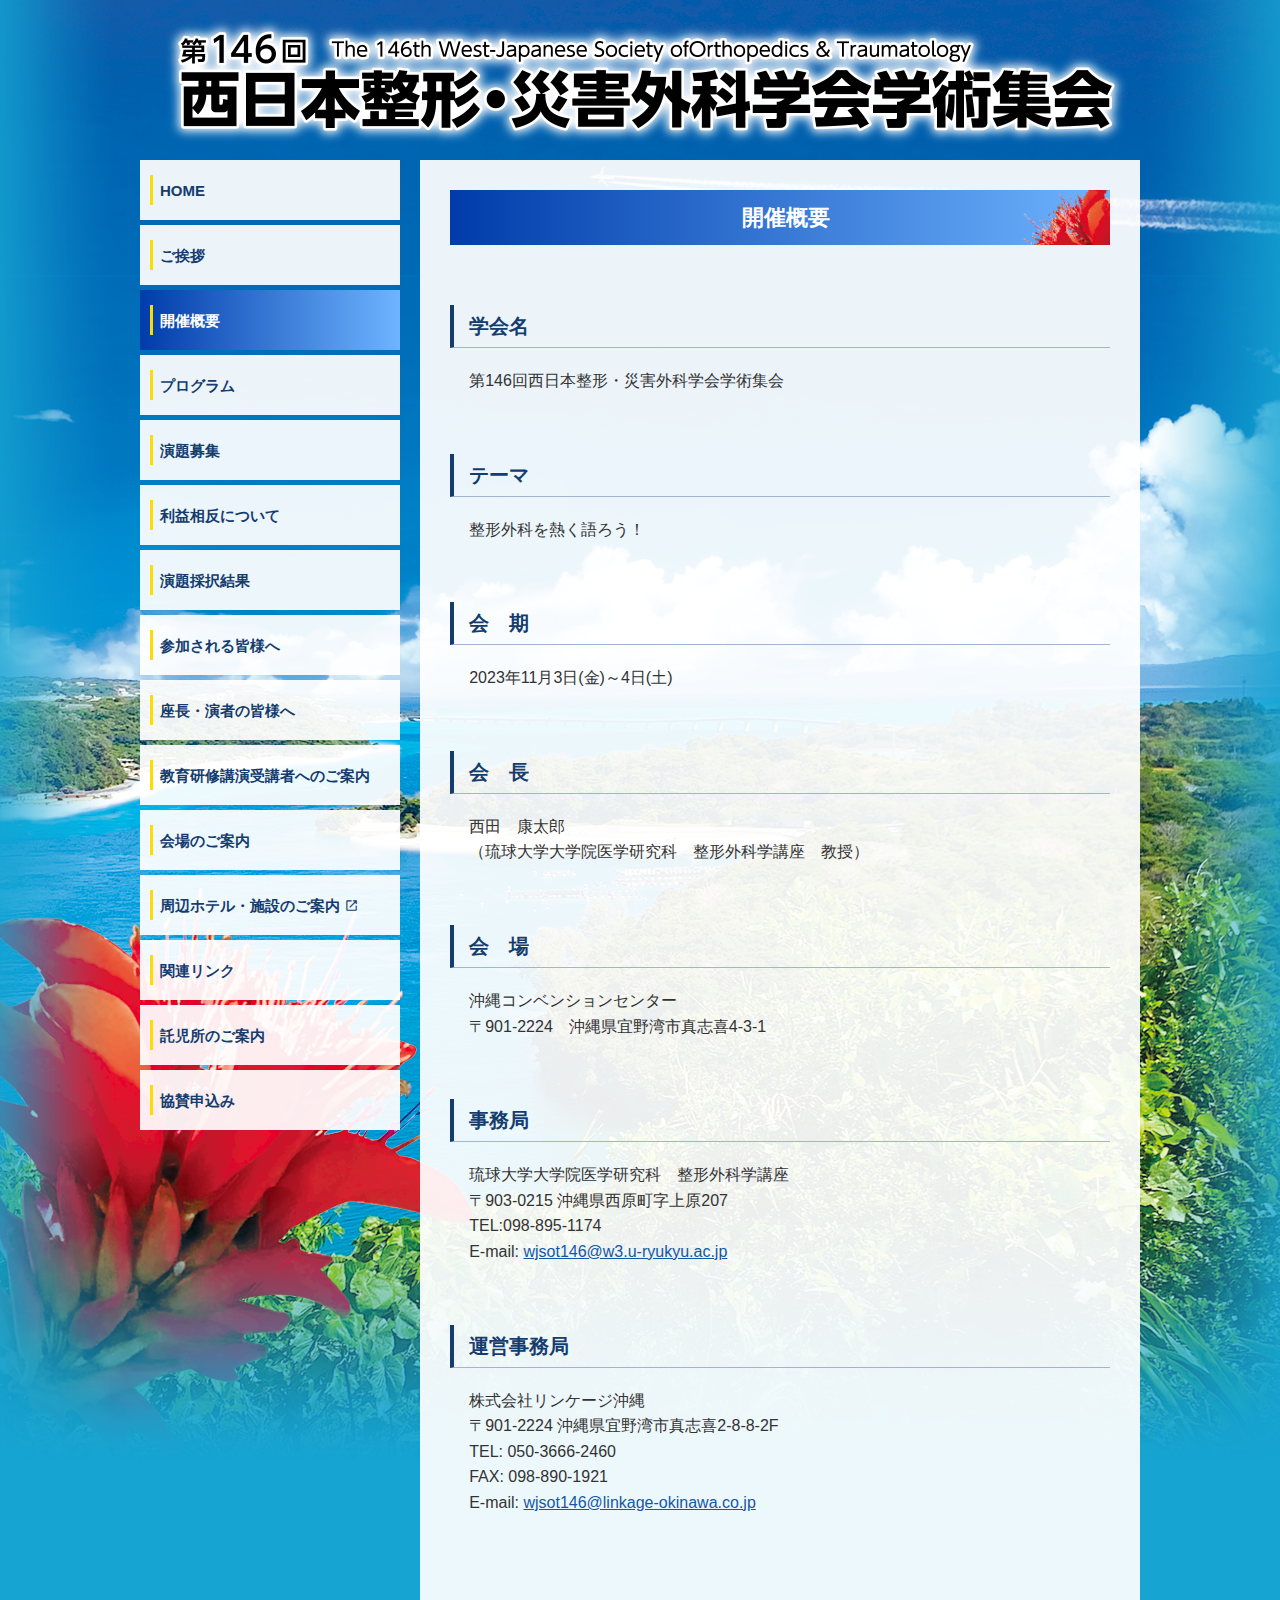
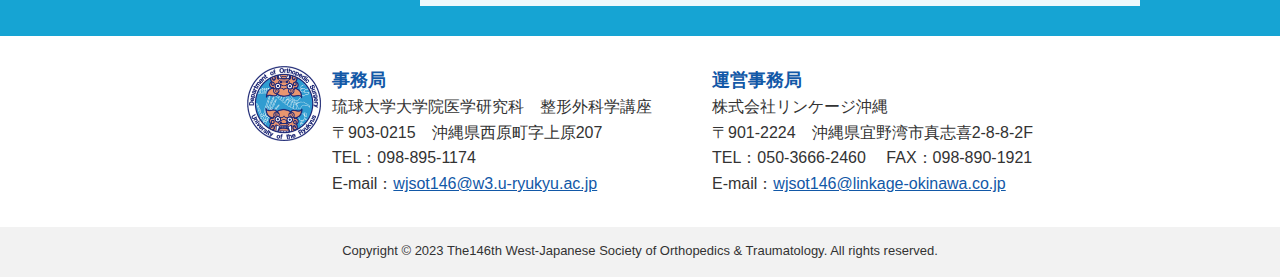
<file: outline.html>
<!DOCTYPE html>
<html lang="ja">

<head>
	<meta charset="UTF-8">
	<meta http-equiv="X-UA-Compatible" content="IE=edge">
	<title>開催概要 | 第146回西日本整形・災害外科学会学術集会</title>
	<link rel="stylesheet" href="css/style.css?231031">
	<link rel="shortcut icon" href="img/favicon.ico">
	<script type="text/javascript" src="js/jquery-3.6.0.min.js"></script>
	<script type="text/javascript" src="js/pallarax.js"></script>
	<link rel="stylesheet" href="https://fonts.googleapis.com/css2?family=Material+Symbols+Outlined:opsz,wght,FILL,GRAD@24,400,0,0" />
	<meta name="Author" content="第146回西日本整形・災害外科学会学術集会">
	<meta name=”keywords” content="第146回西日本整形・災害外科学会学術集会,西日本整形・災害外科学会学術集会">
	<meta name="description" content="第146回西日本整形・災害外科学会学術集会公式ホームページです。">
	<meta name="robots" content="all">
</head>

<body>
	<div id="wrapper" class="wrapper">
		<div class="inner">



			<!-- ヘッダー -->
			<header id="header">
				<a href="index.html">
					<h1><img src="img/title.png" srcset="img/title@2x.png" width="1000" alt="第146回西日本整形・災害外科学会学術集会"></h1>
				</a>
			</header>



			<div id="container" class="container">



				<!-- グローバルナビゲーション -->
				<aside id="sidebar">
					<nav class="global_nav">
						<ul>
							<!--
								ボタンのClass
								selected→選択中
								enabled→ボタン有効
								disabled→ボタン無効
								-->
							<li><a href="index.html" class="enable">HOME</a></li>
							<li><a href="greeting.html" class="enable">ご挨拶</a></li>
							<li><a href="outline.html" class="selected">開催概要</a></li>
							<li><a href="program.html" class="enable">プログラム</a></li>
							<li><a href="abstract.html" class="enable">演題募集</a></li>
							<li><a href="coi.html" class="enable">利益相反について</a></li>
							<li><a href="accepted.html" class="enable">演題採択結果</a></li>
							<li><a href="info.html" class="enable">参加される皆様へ</a></li>
							<li><a href="speakers.html" class="enable">座長・演者の皆様へ</a></li>
							<li><a href="education.html" class="enable">教育研修講演受講者へのご案内</a></li>
							<!-- <li><a href="" class="disable">事前参加登録</a></li> -->
							<li><a href="access.html" class="enable">会場のご案内</a></li>
							<li>
								<a href="https://www.oki-conven.jp/accommodation/" target="_blank" class="enable">
									周辺ホテル・施設のご案内
									<span class="material-symbols-outlined newicon">
										open_in_new
									</span>
								</a>
							</li>
							<li><a href="links.html" class="enable">関連リンク</a></li>
							<li><a href="nursery.html" class="enable">託児所のご案内</a></li>
							<li><a href="sponsor.html" class="enable">協賛申込み</a></li>
						</ul>
					</nav>
				</aside>



				<!-- コンテンツ -->
				<main id="contents">
					<h2>開催概要</h2>
					<div class="contents_area">



						<h3>学会名</h3>
						<section>
							<p>
								第146回西日本整形・災害外科学会学術集会
							</p>
						</section>



						<h3>テーマ</h3>
						<section>
							<p>
								整形外科を熱く語ろう！
							</p>
						</section>



						<h3>会　期</h3>
						<section>
							<p>
								2023年11月3日(金)～4日(土)
							</p>
						</section>



						<h3>会　長</h3>
						<section>
							<p>
								西田　康太郎<br>
								（琉球大学大学院医学研究科　整形外科学講座　教授）
							</p>
						</section>



						<h3>会　場</h3>
						<section>
							<p>
								沖縄コンベンションセンター<br>
								〒901-2224　沖縄県宜野湾市真志喜4-3-1
							</p>
						</section>



						<h3>事務局</h3>
						<section>
							<p>
								琉球大学大学院医学研究科　整形外科学講座<br>
								〒903-0215 沖縄県西原町字上原207<br>
								TEL:098-895-1174<br>
								E-mail: <a href="mailto:wjsot146@w3.u-ryukyu.ac.jp">wjsot146@w3.u-ryukyu.ac.jp</a>
							</p>
						</section>



						<h3>運営事務局</h3>
						<section>
							<p>
								株式会社リンケージ沖縄<br>
								〒901-2224 沖縄県宜野湾市真志喜2-8-8-2F<br>
								TEL: 050-3666-2460<br>
								FAX: 098-890-1921<br>
								E-mail: <a href="mailto:wjsot146@linkage-okinawa.co.jp">wjsot146@linkage-okinawa.co.jp</a>
							</p>
						</section>



					</div>
				</main>
			</div>
		</div>



		<div class="pagetop" id="pagetop">
			<span class="pagetop_btn">TOPへ</span>
		</div>



		<!-- フッター -->
		<footer id="footer" class="footer">

			<div class="footer_inner">
				<div class="footer_box">
					<div style="display: flex; flex-direction: row; gap:10px">
						<div>
							<img src="img/ryukyu_logo.png" width="75" height="75" alt="琉球大学大学院医学研究科ロゴ">
						</div>
						<div>
							<h5 class="footer_ttl">事務局</h5>
							<p>
								琉球大学大学院医学研究科　整形外科学講座<br>
								〒903-0215　沖縄県西原町字上原207<br>
								TEL：098-895-1174　<br>
								E-mail：<a href="mailto:wjsot146@w3.u-ryukyu.ac.jp">wjsot146@w3.u-ryukyu.ac.jp</a>
							</p>
						</div>
					</div>
				</div>
				<div class="footer_box">
					<h5 class="footer_ttl">運営事務局</h5>
					<p>
						株式会社リンケージ沖縄<br>
						〒901-2224　沖縄県宜野湾市真志喜2-8-8-2F<br>
						TEL：050-3666-2460　 FAX：098-890-1921<br>
						E-mail：<a href="mailto:wjsot146@linkage-okinawa.co.jp">wjsot146@linkage-okinawa.co.jp</a>
					</p>
				</div>
			</div>
			<div class="copyright">
				Copyright © 2023 The146th West-Japanese Society of Orthopedics & Traumatology. All rights reserved.
			</div>
		</footer>



	</div>



	<script>
		$(function () {
			var pagetop = $('#pagetop');
			pagetop.hide();
			$(window).scroll(function () {
				if ($(this).scrollTop() > 500) {
					pagetop.fadeIn();
				} else {
					pagetop.fadeOut();
				}
			});
			pagetop.click(function () {
				$('body, html').animate({
					scrollTop: 0
				}, 500);
				return false;
			});
		});
	</script>

</body>

</html>
</file>
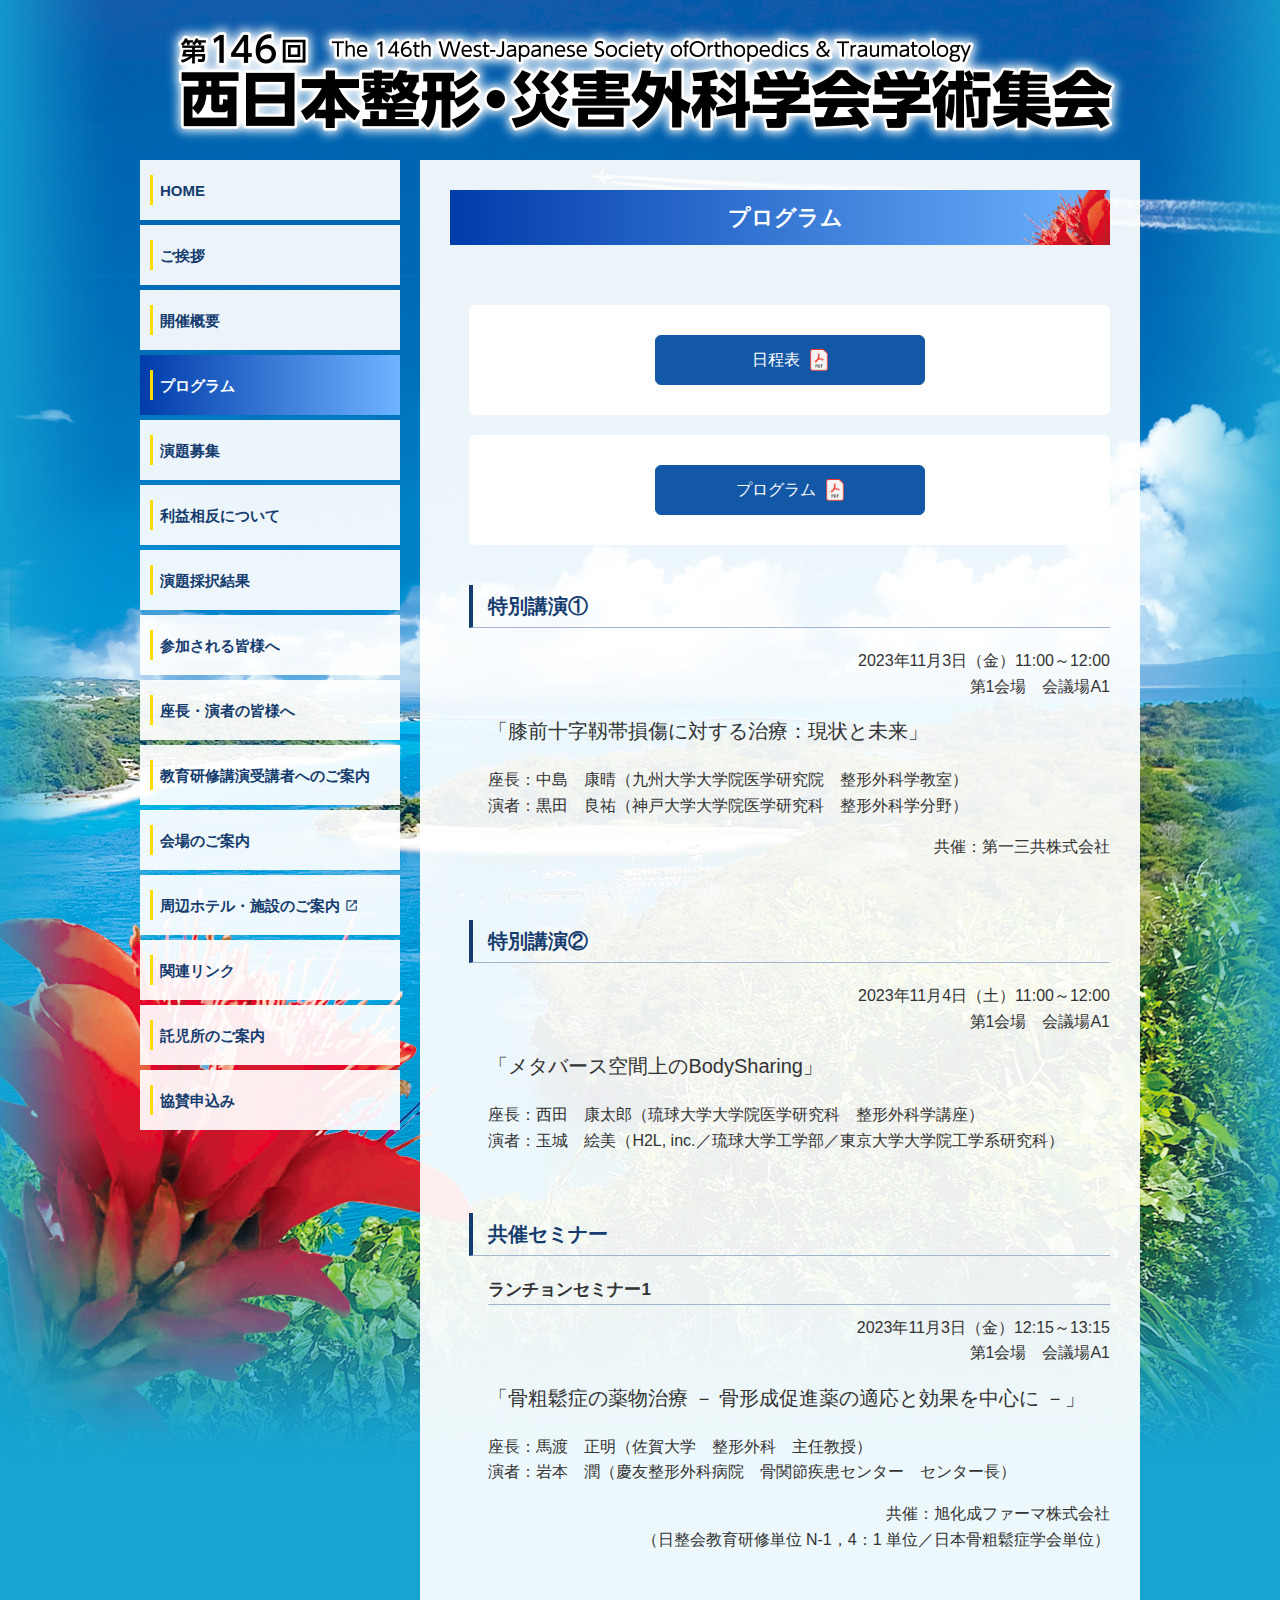
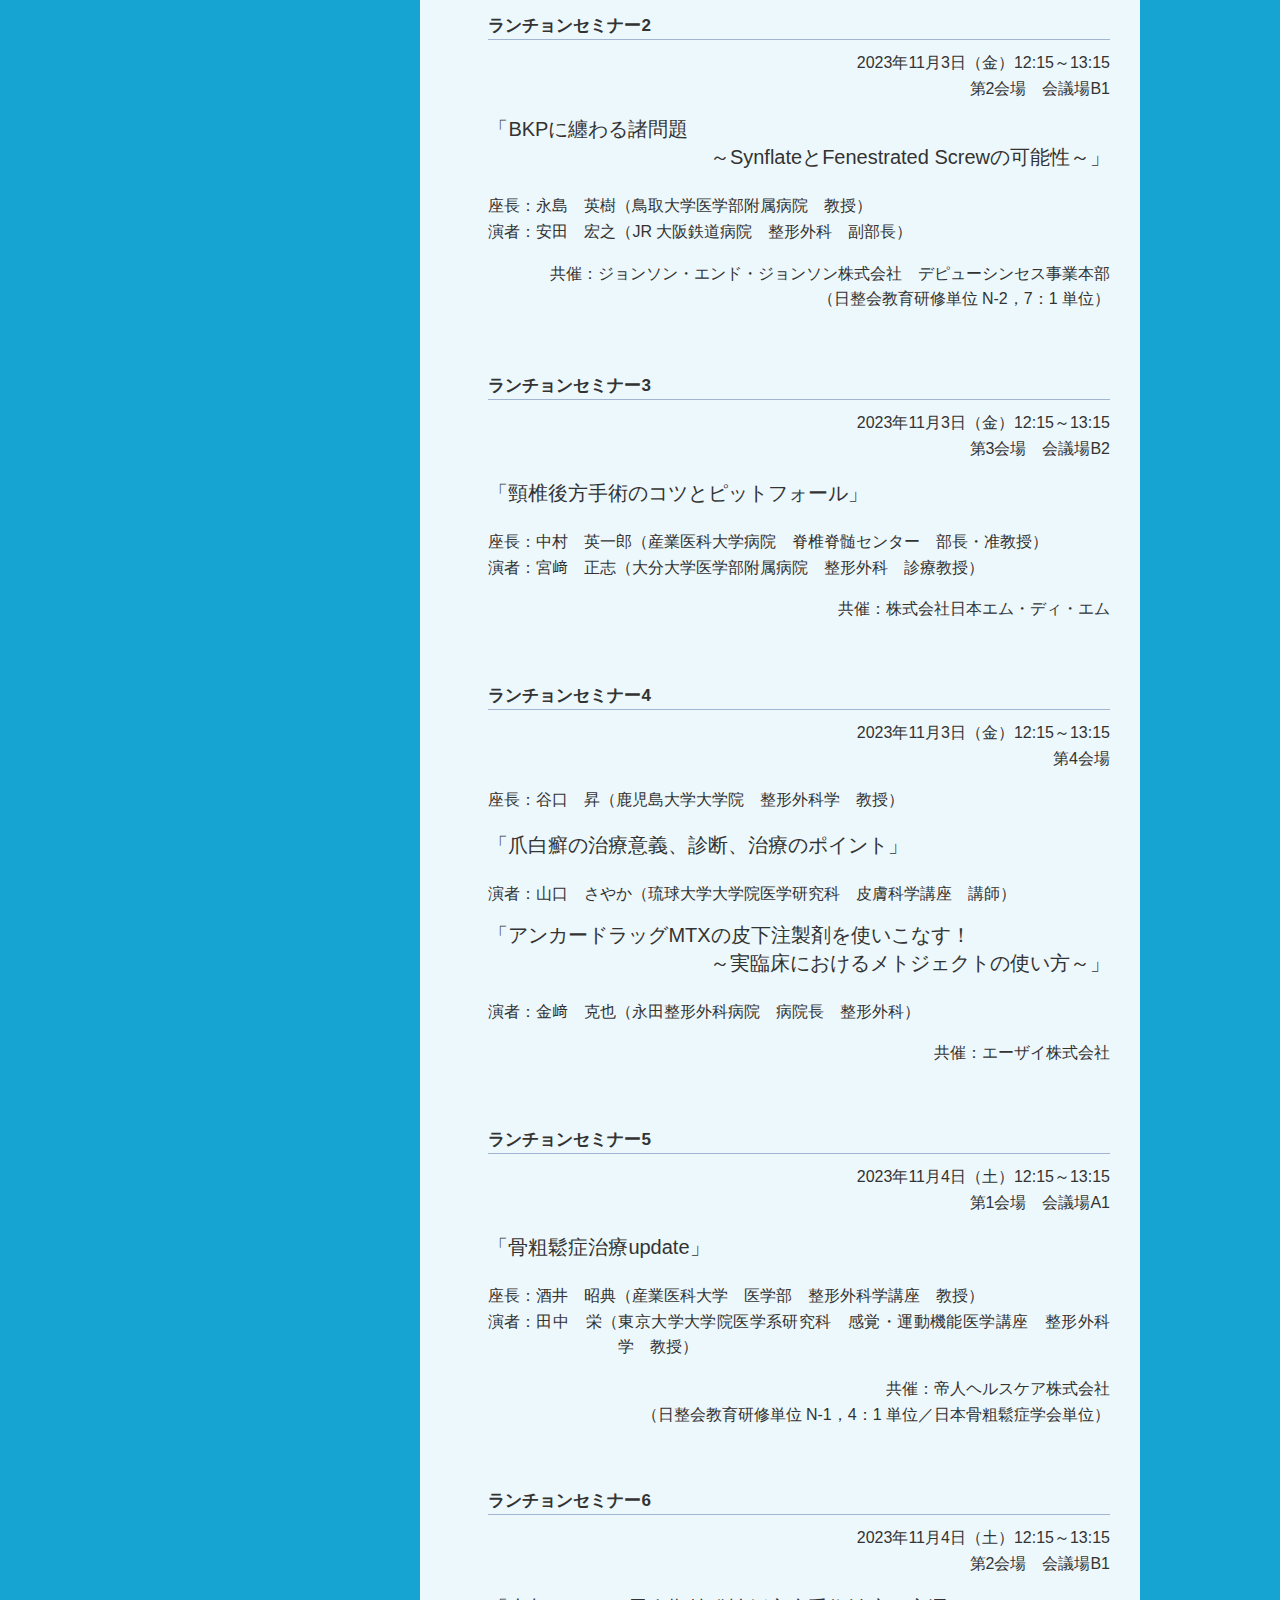
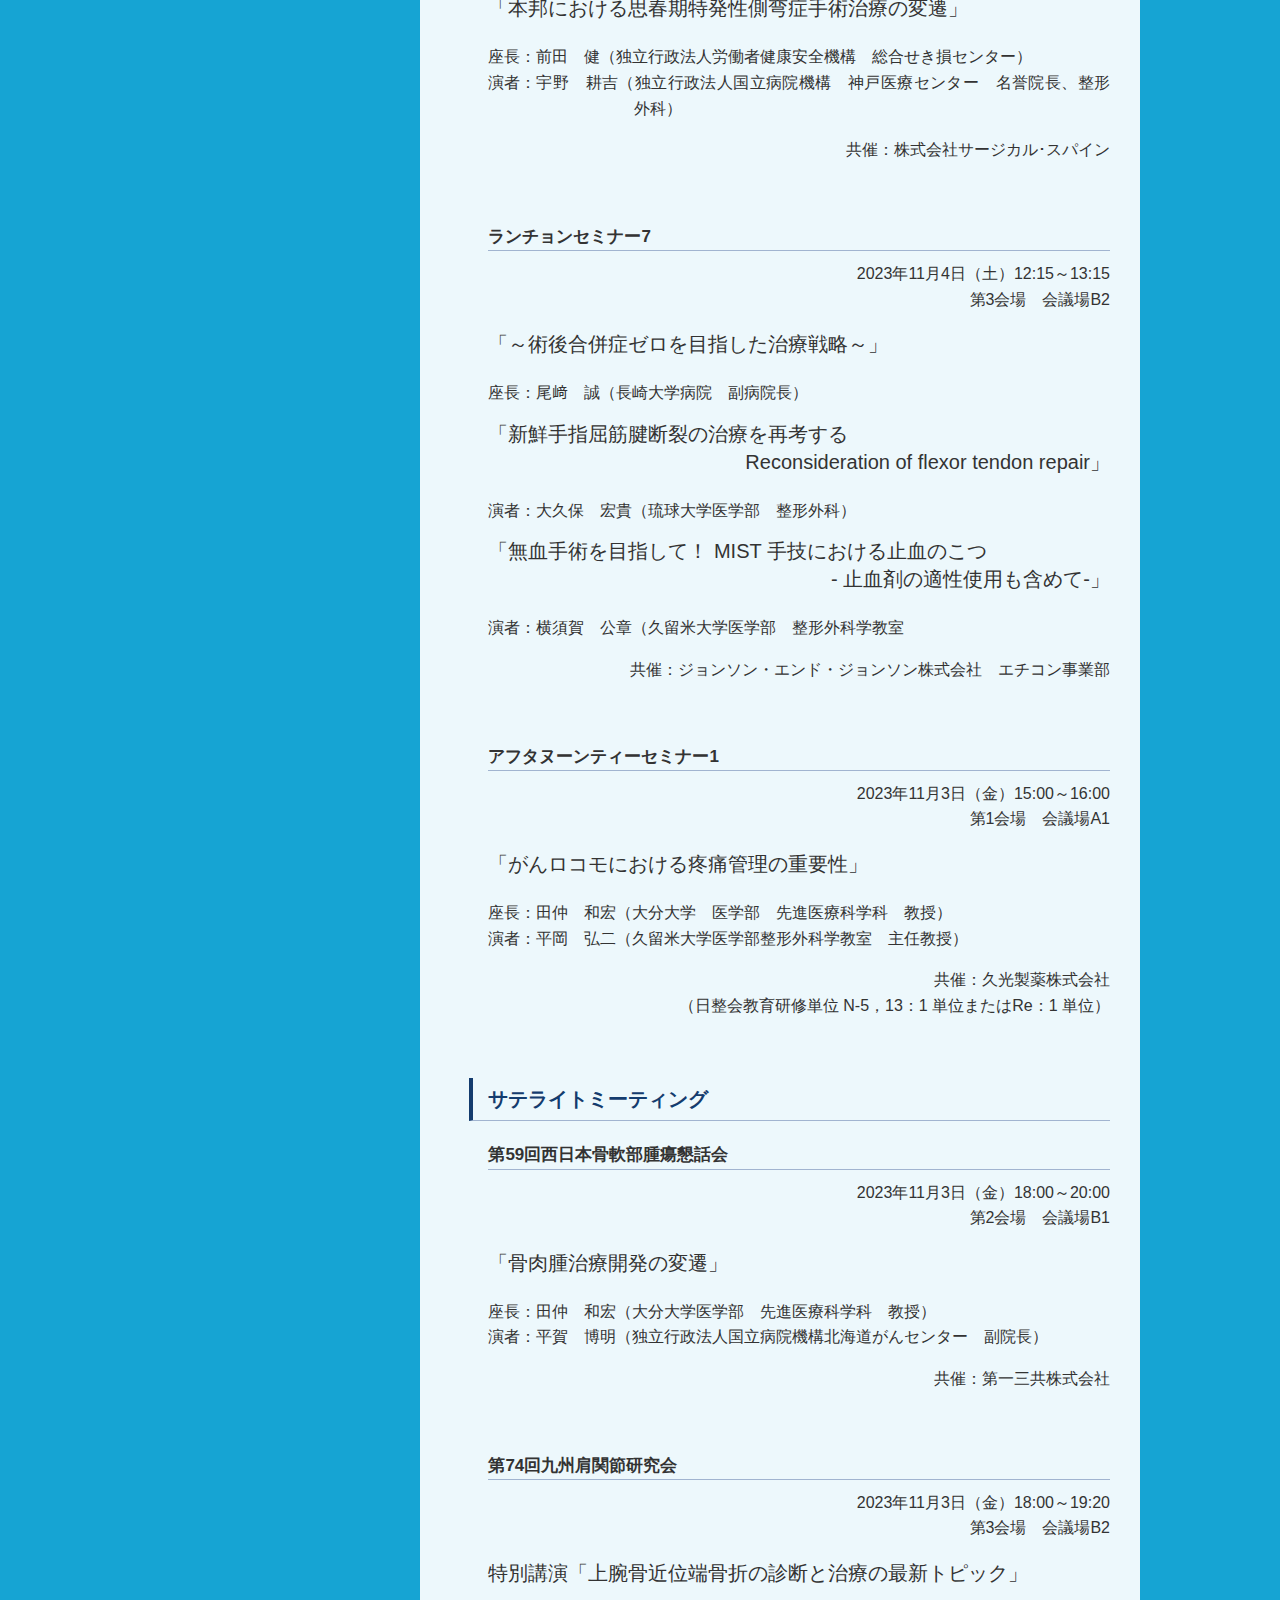
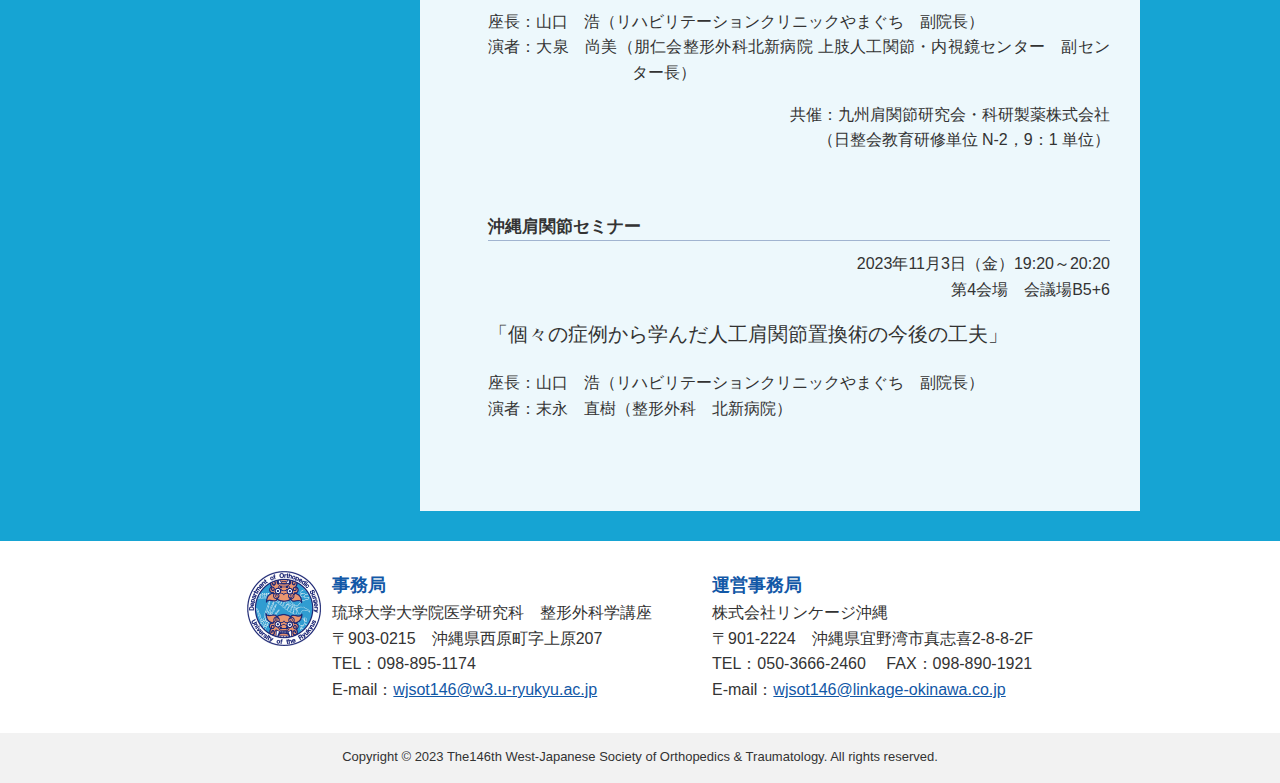
<file: program.html>
<!DOCTYPE html>
<html lang="ja">

<head>
	<meta charset="UTF-8">
	<meta http-equiv="X-UA-Compatible" content="IE=edge">
	<title>プログラム | 第146回西日本整形・災害外科学会学術集会</title>
	<link rel="stylesheet" href="css/style.css?231031">
	<link rel="shortcut icon" href="img/favicon.ico">
	<script type="text/javascript" src="js/jquery-3.6.0.min.js"></script>
	<script type="text/javascript" src="js/pallarax.js"></script>
	<link rel="stylesheet" href="https://fonts.googleapis.com/css2?family=Material+Symbols+Outlined:opsz,wght,FILL,GRAD@24,400,0,0" />
	<meta name="Author" content="第146回西日本整形・災害外科学会学術集会">
	<meta name=”keywords” content="第146回西日本整形・災害外科学会学術集会,西日本整形・災害外科学会学術集会">
	<meta name="description" content="第146回西日本整形・災害外科学会学術集会公式ホームページです。">
	<meta name="robots" content="all">
</head>

<body>
	<div id="wrapper" class="wrapper">
		<div class="inner">



			<!-- ヘッダー -->
			<header id="header">
				<a href="index.html">
					<h1><img src="img/title.png" srcset="img/title@2x.png" width="1000" alt="第146回西日本整形・災害外科学会学術集会"></h1>
				</a>
			</header>



			<div id="container" class="container">



				<!-- グローバルナビゲーション -->
				<aside id="sidebar">
					<nav class="global_nav">
						<ul>
							<!--
								ボタンのClass
								selected→選択中
								enabled→ボタン有効
								disabled→ボタン無効
								-->
							<li><a href="index.html" class="enable">HOME</a></li>
							<li><a href="greeting.html" class="enable">ご挨拶</a></li>
							<li><a href="outline.html" class="enable">開催概要</a></li>
							<li><a href="program.html" class="selected">プログラム</a></li>
							<li><a href="abstract.html" class="enable">演題募集</a></li>
							<li><a href="coi.html" class="enable">利益相反について</a></li>
							<li><a href="accepted.html" class="enable">演題採択結果</a></li>
							<li><a href="info.html" class="enable">参加される皆様へ</a></li>
							<li><a href="speakers.html" class="enable">座長・演者の皆様へ</a></li>
							<li><a href="education.html" class="enable">教育研修講演受講者へのご案内</a></li>
							<!-- <li><a href="" class="disable">事前参加登録</a></li> -->
							<li><a href="access.html" class="enable">会場のご案内</a></li>
							<li>
								<a href="https://www.oki-conven.jp/accommodation/" target="_blank" class="enable">
									周辺ホテル・施設のご案内
									<span class="material-symbols-outlined newicon">
										open_in_new
									</span>
								</a>
							</li>
							<li><a href="links.html" class="enable">関連リンク</a></li>
							<li><a href="nursery.html" class="enable">託児所のご案内</a></li>
							<li><a href="sponsor.html" class="enable">協賛申込み</a></li>
						</ul>
					</nav>
				</aside>



				<!-- コンテンツ -->
				<main id="contents">
					<h2>プログラム</h2>


					<!-- 日程表・プログラム -->
					<section>
						<div class="btn_area" style="background: #fff; padding: 15px 0; border-radius: 6px; margin-top: 30px;">
							<a href="files/timetable.pdf#view=fitH" target="_blank" class="btn btn_enable" style="width: fit-content; margin: 15px 0;">
								日程表
								<img src="img/pdficon.png" alt="PDF" style="width: 18px; margin-left: 10px;">
							</a>
						</div>
						<div class="btn_area" style="background: #fff; padding: 15px 0; border-radius: 6px; margin-top: 15px;">
							<a href="files/program.pdf#view=fitH" target="_blank" class="btn btn_enable" style="width: fit-content; margin: 15px 0;">
								プログラム
								<img src="img/pdficon.png" alt="PDF" style="width: 18px; margin-left: 10px;">
							</a>
						</div>



						<!-- 特別講演① -->
						<div style="margin-bottom: 60px;">
							<h3>特別講演①</h3>
							<div style="margin-left: 1.2em;">
								<p style="text-align: right; margin-bottom: 1em;">
									2023年11月3日（金）11:00～12:00<br>
									第1会場　会議場A1
								</p>
								<p style="font-size: 20px; margin-bottom: 1em;">
									「膝前十字靱帯損傷に対する治療：現状と未来」
								</p>
								<ul style="margin-bottom: 1em;">
									<li style="margin-bottom: 0;">
										座長：中島　康晴（九州大学大学院医学研究院　整形外科学教室）
									</li>
									<li style="margin-bottom: 0;">
										演者：黒田　良祐（神戸大学大学院医学研究科　整形外科学分野）
									</li>
								</ul>
								<p style="margin-bottom: 0; text-align: right;">
									共催：第一三共株式会社
								</p>
							</div>
						</div>



						<!-- 特別講演② -->
						<div style="margin-bottom: 60px;">
							<h3>特別講演②</h3>
							<div style="margin-left: 1.2em;">
								<p style="text-align: right; margin-bottom: 1em;">
									2023年11月4日（土）11:00～12:00<br>
									第1会場　会議場A1
								</p>
								<p style="font-size: 20px; margin-bottom: 1em;">
									「メタバース空間上のBodySharing」
								</p>
								<ul style="margin-bottom: 1em;">
									<li style="margin-bottom: 0;">
										座長：西田　康太郎（琉球大学大学院医学研究科　整形外科学講座）
									</li>
									<li style="margin-bottom: 0;">
										演者：玉城　絵美（H2L, inc.／琉球大学工学部／東京大学大学院工学系研究科）
									</li>
								</ul>
							</div>
						</div>



						<!-- 共催セミナー -->
						<div style="margin-bottom: 60px;">
							<h3>共催セミナー</h3>

							<!-- ランチョンセミナー1 -->
							<div style="margin-left: 1.2em; margin-bottom: 60px;">
								<p style="font-weight: bold; font-size: 17px; border-bottom: 1px solid #a1b4d0; margin-bottom: 10px">
									ランチョンセミナー1
								</p>
								<p style="text-align: right; margin-bottom: 1em;">
									2023年11月3日（金）12:15～13:15<br>
									第1会場　会議場A1
								</p>
								<p style="font-size: 20px; margin-bottom: 1em;">
									「骨粗鬆症の薬物治療 － 骨形成促進薬の適応と効果を中心に －」
								</p>
								<table style="margin-bottom: 1em;">
									<tr>
										<td style="width: 3em;">座長：</td>
										<td>
											馬渡　正明（佐賀大学　整形外科　主任教授）
										</td>
									</tr>
									<tr>
										<td>演者：</td>
										<td>
											岩本　潤（慶友整形外科病院　骨関節疾患センター　センター長）
										</td>
									</tr>
								</table>
								<p style="text-align: right;">
									共催：旭化成ファーマ株式会社<br>
									（日整会教育研修単位 N-1，4：1 単位／日本骨粗鬆症学会単位）
								</p>
							</div>

							<!-- ランチョンセミナー2 -->
							<div style="margin-left: 1.2em; margin-bottom: 60px;">
								<p style="font-weight: bold; font-size: 17px; border-bottom: 1px solid #a1b4d0; margin-bottom: 10px">
									ランチョンセミナー2
								</p>
								<p style="text-align: right; margin-bottom: 1em;">
									2023年11月3日（金）12:15～13:15<br>
									第2会場　会議場B1
								</p>

								<p style="font-size: 20px; margin-bottom: 1em;">
									<span style="display: block; text-align: left; line-height: 1.2;">
										「BKPに纏わる諸問題
									</span>
									<span style="display: block; text-align: right;">
										～SynflateとFenestrated Screwの可能性～」
									</span>
								</p>
								<table style="margin-bottom: 1em;">
									<tr>
										<td style="width: 3em;">座長：</td>
										<td>
											永島　英樹（鳥取大学医学部附属病院　教授）
										</td>
									</tr>
									<tr>
										<td>演者：</td>
										<td>
											安田　宏之（JR 大阪鉄道病院　整形外科　副部長）
										</td>
									</tr>
								</table>
								<p style="text-align: right;">
									共催：ジョンソン・エンド・ジョンソン株式会社　デピューシンセス事業本部<br>
									（日整会教育研修単位 N-2，7：1 単位）
								</p>
							</div>

							<!-- ランチョンセミナー3 -->
							<div style="margin-left: 1.2em; margin-bottom: 60px;">
								<p style="font-weight: bold; font-size: 17px; border-bottom: 1px solid #a1b4d0; margin-bottom: 10px">
									ランチョンセミナー3
								</p>
								<p style="text-align: right; margin-bottom: 1em;">
									2023年11月3日（金）12:15～13:15<br>
									第3会場　会議場B2
								</p>
								<p style="font-size: 20px; margin-bottom: 1em;">
									「頸椎後方手術のコツとピットフォール」
								</p>
								<table style="margin-bottom: 1em;">
									<tr>
										<td style="width: 3em;">座長：</td>
										<td>
											中村　英一郎（産業医科大学病院　脊椎脊髄センター　部長・准教授）
										</td>
									</tr>
									<tr>
										<td>演者：</td>
										<td>
											宮﨑　正志（大分大学医学部附属病院　整形外科　診療教授）
										</td>
									</tr>
								</table>
								<p style="text-align: right;">
									共催：株式会社日本エム・ディ・エム
								</p>
							</div>

							<!-- ランチョンセミナー4 -->
							<div style="margin-left: 1.2em; margin-bottom: 60px;">
								<p style="font-weight: bold; font-size: 17px; border-bottom: 1px solid #a1b4d0; margin-bottom: 10px">
									ランチョンセミナー4
								</p>
								<p style="text-align: right; margin-bottom: 1em;">
									2023年11月3日（金）12:15～13:15<br>
									第4会場
								</p>
								<table style="margin-bottom: 1em;">
									<tr>
										<td style="width: 3em;">座長：</td>
										<td>
											谷口　昇（鹿児島大学大学院　整形外科学　教授）
										</td>
									</tr>
								</table>
								<p style="font-size: 20px; margin-bottom: 1em;">
									「爪白癬の治療意義、診断、治療のポイント」
								</p>
								<table style="margin-bottom: 1em;">
									<tr>
										<td>演者：</td>
										<td>
											山口　さやか（琉球大学大学院医学研究科　皮膚科学講座　講師）
										</td>
									</tr>
								</table>
								<p style="font-size: 20px; margin-bottom: 1em;">
									<span style="display: block; text-align: left; line-height: 1.2;">
										「アンカードラッグMTXの皮下注製剤を使いこなす！
									</span>
									<span style="display: block; text-align: right;">
										～実臨床におけるメトジェクトの使い方～」
									</span>
								</p>
								<table style="margin-bottom: 1em;">
									<tr>
										<td>演者：</td>
										<td>
											金﨑　克也（永田整形外科病院　病院長　整形外科）
										</td>
									</tr>
								</table>
								<p style="text-align: right;">
									共催：エーザイ株式会社
								</p>
							</div>

							<!-- ランチョンセミナー5 -->
							<div style="margin-left: 1.2em; margin-bottom: 60px;">
								<p style="font-weight: bold; font-size: 17px; border-bottom: 1px solid #a1b4d0; margin-bottom: 10px">
									ランチョンセミナー5
								</p>
								<p style="text-align: right; margin-bottom: 1em;">
									2023年11月4日（土）12:15～13:15<br>
									第1会場　会議場A1
								</p>
								<p style="font-size: 20px; margin-bottom: 1em;">
									「骨粗鬆症治療update」
								</p>
								<table style="margin-bottom: 1em;">
									<tr>
										<td style="width: 3em;">座長：</td>
										<td>
											酒井　昭典（産業医科大学　医学部　整形外科学講座　教授）
										</td>
									</tr>
									<tr>
										<td>演者：</td>
										<td>
											<span style="display: inline-block; text-indent: -5.1em; padding-left: 5.1em;">
												田中　栄（東京大学大学院医学系研究科　感覚・運動機能医学講座　整形外科学　教授）
											</span>
										</td>
									</tr>
								</table>
								<p style="text-align: right;">
									共催：帝人ヘルスケア株式会社<br>
									（日整会教育研修単位 N-1，4：1 単位／日本骨粗鬆症学会単位）
								</p>
							</div>

							<!-- ランチョンセミナー6 -->
							<div style="margin-left: 1.2em; margin-bottom: 60px;">
								<p style="font-weight: bold; font-size: 17px; border-bottom: 1px solid #a1b4d0; margin-bottom: 10px">
									ランチョンセミナー6
								</p>
								<p style="text-align: right; margin-bottom: 1em;">
									2023年11月4日（土）12:15～13:15<br>
									第2会場　会議場B1
								</p>
								<p style="font-size: 20px; margin-bottom: 1em;">
									「本邦における思春期特発性側弯症手術治療の変遷」
								</p>
								<table style="margin-bottom: 1em;">
									<tr>
										<td style="width: 3em;">座長：</td>
										<td>
											前田　健（独立行政法人労働者健康安全機構　総合せき損センター）
										</td>
									</tr>
									<tr>
										<td>演者：</td>
										<td>
											<span style="display: inline-block; text-indent: -6.1em; padding-left: 6.1em;">
												宇野　耕吉（独立行政法人国立病院機構　神戸医療センター　名誉院長、整形外科）
											</span>
										</td>
									</tr>
								</table>
								<p style="text-align: right;">
									共催：株式会社サージカル･スパイン
								</p>
							</div>

							<!-- ランチョンセミナー7 -->
							<div style="margin-left: 1.2em; margin-bottom: 60px;">
								<p style="font-weight: bold; font-size: 17px; border-bottom: 1px solid #a1b4d0; margin-bottom: 10px">
									ランチョンセミナー7
								</p>
								<p style="text-align: right; margin-bottom: 1em;">
									2023年11月4日（土）12:15～13:15<br>
									第3会場　会議場B2
								</p>
								<p style="font-size: 20px; margin-bottom: 1em;">
									「～術後合併症ゼロを目指した治療戦略～」
								</p>
								<table style="margin-bottom: 1em;">
									<tr>
										<td style="width: 3em;">座長：</td>
										<td>
											尾﨑　誠（長崎大学病院　副病院長）
										</td>
									</tr>
								</table>
								<p style="font-size: 20px; margin-bottom: 1em;">
									<span style="display: block; text-align: left; line-height: 1.2;">
										「新鮮手指屈筋腱断裂の治療を再考する
									</span>
									<span style="display: block; text-align: right;">
										Reconsideration of flexor tendon repair」
									</span>
								</p>
								<table style="margin-bottom: 1em;">
									<tr>
										<td>演者：</td>
										<td>
											大久保　宏貴（琉球大学医学部　整形外科）
										</td>
									</tr>
								</table>
								<p style="font-size: 20px; margin-bottom: 1em;">
									<span style="display: block; text-align: left; line-height: 1.2;">
										「無血手術を目指して！ MIST 手技における止血のこつ
									</span>
									<span style="display: block; text-align: right;">
										- 止血剤の適性使用も含めて-」
									</span>
								</p>
								<table style="margin-bottom: 1em;">
									<tr>
										<td>演者：</td>
										<td>
											横須賀　公章（久留米大学医学部　整形外科学教室
										</td>
									</tr>
								</table>
								<p style="text-align: right;">
									共催：ジョンソン・エンド・ジョンソン株式会社　エチコン事業部
								</p>
							</div>

							<!-- アフタヌーンティーセミナー1 -->
							<div style="margin-left: 1.2em; margin-bottom: 60px;">
								<p style="font-weight: bold; font-size: 17px; border-bottom: 1px solid #a1b4d0; margin-bottom: 10px">
									アフタヌーンティーセミナー1
								</p>
								<p style="text-align: right; margin-bottom: 1em;">
									2023年11月3日（金）15:00～16:00<br>
									第1会場　会議場A1
								</p>
								<p style="font-size: 20px; margin-bottom: 1em;">
									「がんロコモにおける疼痛管理の重要性」
								</p>
								<ul style="margin-bottom: 1em;">
									<li style="margin-bottom: 0;">
										座長：田仲　和宏（大分大学　医学部　先進医療科学科　教授）
									</li>
									<li style="margin-bottom: 0;">
										演者：平岡　弘二（久留米大学医学部整形外科学教室　主任教授）
									</li>
								</ul>
								<p style="text-align: right;">
									共催：久光製薬株式会社<br>
									（日整会教育研修単位 N-5，13：1 単位またはRe：1 単位）
								</p>
							</div>

						</div>



						<!-- サテライトミーティング -->
						<div style="margin-bottom: 60px;">
							<h3>サテライトミーティング</h3>

							<!-- 第59回西日本骨軟部腫瘍懇話会 -->
							<div style="margin-left: 1.2em; margin-bottom: 60px;">
								<p style="font-weight: bold; font-size: 17px; border-bottom: 1px solid #a1b4d0; margin-bottom: 10px">
									第59回西日本骨軟部腫瘍懇話会
								</p>
								<p style="text-align: right; margin-bottom: 1em;">
									2023年11月3日（金）18:00～20:00<br>
									第2会場　会議場B1
								</p>
								<p style="font-size: 20px; margin-bottom: 1em;">
									「骨肉腫治療開発の変遷」
								</p>
								<table style="margin-bottom: 1em;">
									<tr>
										<td style="width: 3em;">座長：</td>
										<td>
											田仲　和宏（大分大学医学部　先進医療科学科　教授）
										</td>
									</tr>
									<tr>
										<td>演者：</td>
										<td>
											平賀　博明（独立行政法人国立病院機構北海道がんセンター　副院長）
										</td>
									</tr>
								</table>
								<p style="text-align: right;">
									共催：第一三共株式会社
								</p>
							</div>

							<!-- 第74回九州肩関節研究会 -->
							<div style="margin-left: 1.2em; margin-bottom: 60px;">
								<p style="font-weight: bold; font-size: 17px; border-bottom: 1px solid #a1b4d0; margin-bottom: 10px">
									第74回九州肩関節研究会
								</p>
								<p style="text-align: right; margin-bottom: 1em;">
									2023年11月3日（金）18:00～19:20<br>
									第3会場　会議場B2
								</p>
								<p style="font-size: 20px; margin-bottom: 1em;">
									特別講演「上腕骨近位端骨折の診断と治療の最新トピック」
								</p>
								<table style="margin-bottom: 1em;">
									<tr>
										<td style="width: 3em;">座長：</td>
										<td>
											山口　浩（リハビリテーションクリニックやまぐち　副院長）
										</td>
									</tr>
									<tr>
										<td>演者：</td>
										<td>
											<span style="display: inline-block; text-indent: -6em; padding-left: 6em;">
												大泉　尚美（朋仁会整形外科北新病院 上肢人工関節・内視鏡センター　副センター長）
											</span>
										</td>
									</tr>
								</table>
								<p style="text-align: right;">
									共催：九州肩関節研究会・科研製薬株式会社<br>
									（日整会教育研修単位 N-2，9：1 単位）
								</p>
							</div>

							<!-- 沖縄肩関節セミナー -->
							<div style="margin-left: 1.2em; margin-bottom: 60px;">
								<p style="font-weight: bold; font-size: 17px; border-bottom: 1px solid #a1b4d0; margin-bottom: 10px">
									沖縄肩関節セミナー
								</p>
								<p style="text-align: right; margin-bottom: 1em;">
									2023年11月3日（金）19:20～20:20<br>
									第4会場　会議場B5+6
								</p>
								<p style="font-size: 20px; margin-bottom: 1em;">
									「個々の症例から学んだ人工肩関節置換術の今後の工夫」
								</p>
								<table style="margin-bottom: 1em;">
									<tr>
										<td style="width: 3em;">座長：</td>
										<td>
											山口　浩（リハビリテーションクリニックやまぐち　副院長）
										</td>
									</tr>
									<tr>
										<td>演者：</td>
										<td>
											末永　直樹（整形外科　北新病院）
										</td>
									</tr>
								</table>
							</div>

						</div>



					</section>





				</main>
			</div>
		</div>



		<div class="pagetop" id="pagetop">
			<span class="pagetop_btn">TOPへ</span>
		</div>



		<!-- フッター -->
		<footer id="footer" class="footer">
			<div class="footer_inner">
				<div class="footer_box">
					<div style="display: flex; flex-direction: row; gap:10px">
						<div>
							<img src="img/ryukyu_logo.png" width="75" height="75" alt="琉球大学大学院医学研究科ロゴ">
						</div>
						<div>
							<h5 class="footer_ttl">事務局</h5>
							<p>
								琉球大学大学院医学研究科　整形外科学講座<br>
								〒903-0215　沖縄県西原町字上原207<br>
								TEL：098-895-1174　<br>
								E-mail：<a href="mailto:wjsot146@w3.u-ryukyu.ac.jp">wjsot146@w3.u-ryukyu.ac.jp</a>
							</p>
						</div>
					</div>
				</div>
				<div class="footer_box">
					<h5 class="footer_ttl">運営事務局</h5>
					<p>
						株式会社リンケージ沖縄<br>
						〒901-2224　沖縄県宜野湾市真志喜2-8-8-2F<br>
						TEL：050-3666-2460　 FAX：098-890-1921<br>
						E-mail：<a href="mailto:wjsot146@linkage-okinawa.co.jp">wjsot146@linkage-okinawa.co.jp</a>
					</p>
				</div>
			</div>
			<div class="copyright">
				Copyright © 2023 The146th West-Japanese Society of Orthopedics & Traumatology. All rights reserved.
			</div>
		</footer>



	</div>
	<script>
		$(function () {
			var pagetop = $('#pagetop');
			pagetop.hide();
			$(window).scroll(function () {
				if ($(this).scrollTop() > 500) {
					pagetop.fadeIn();
				} else {
					pagetop.fadeOut();
				}
			});
			pagetop.click(function () {
				$('body, html').animate({
					scrollTop: 0
				}, 500);
				return false;
			});
		});
	</script>
</body>

</html>
</file>
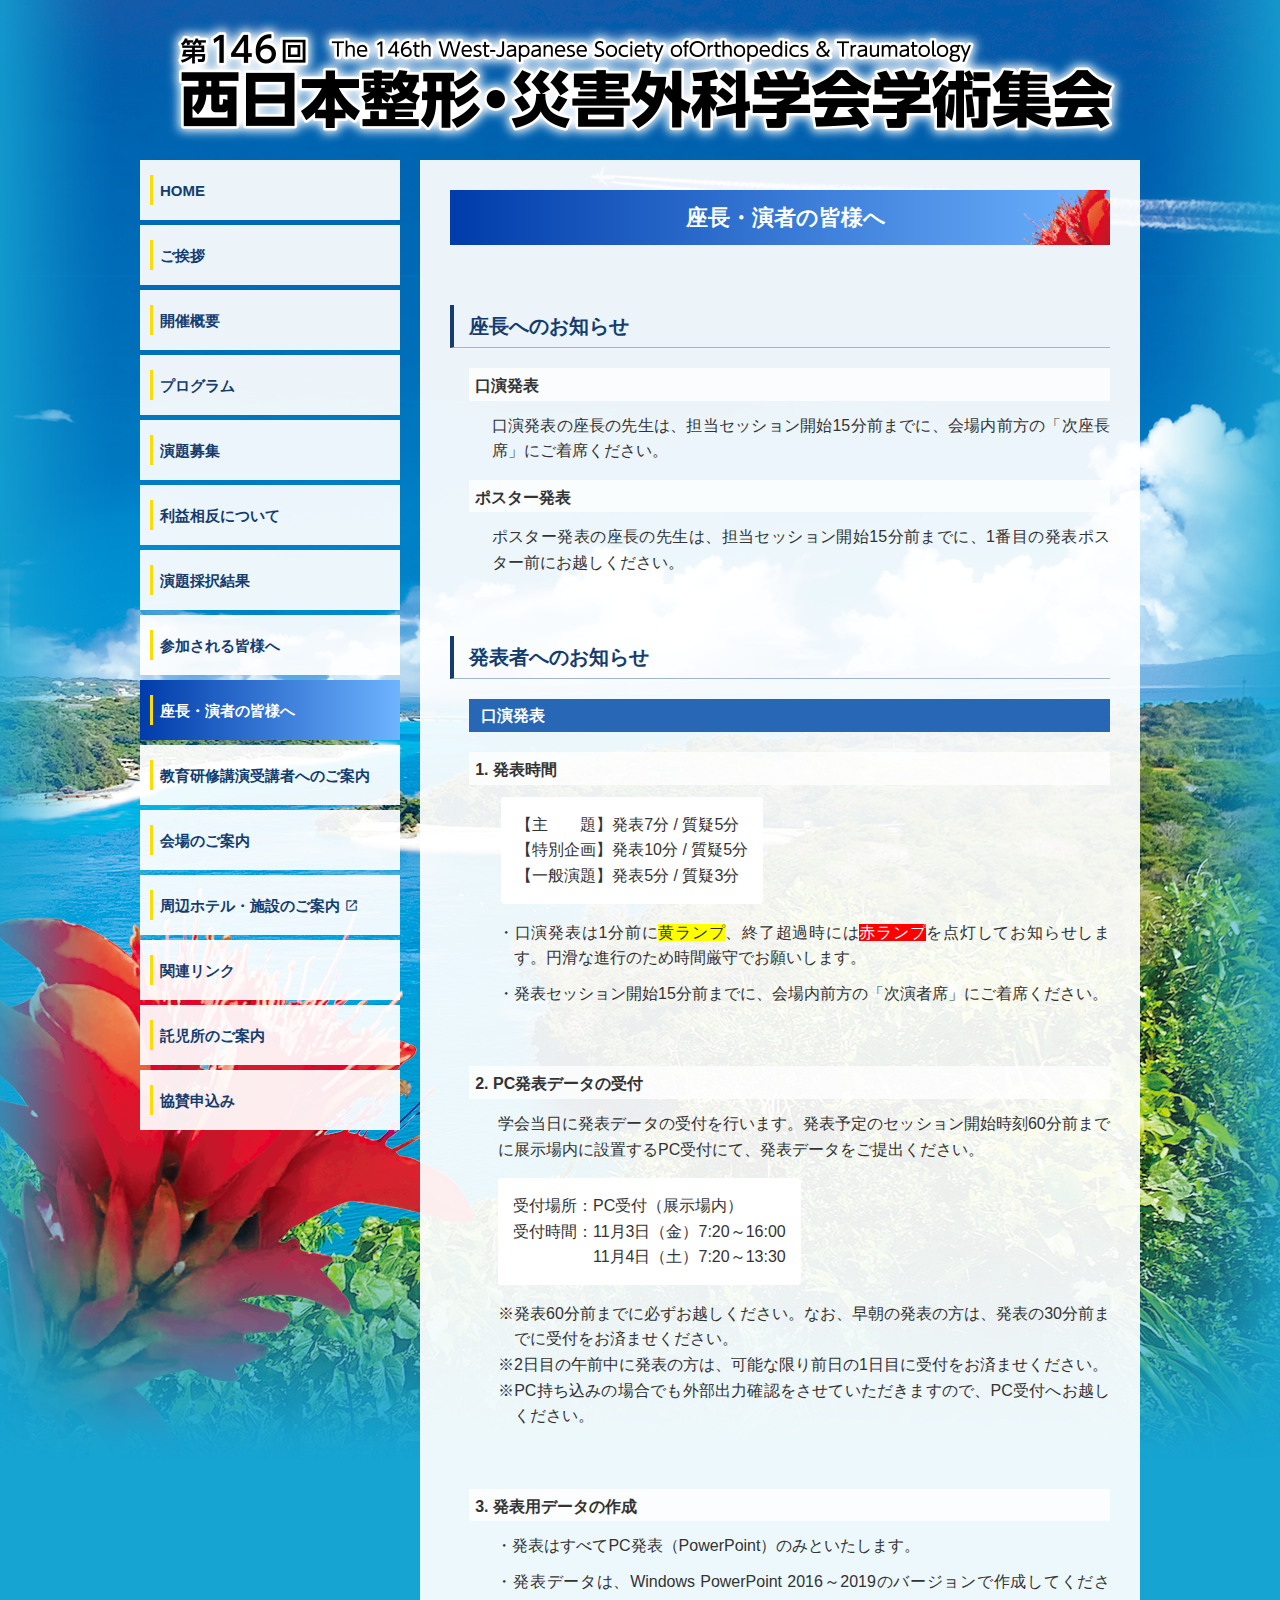
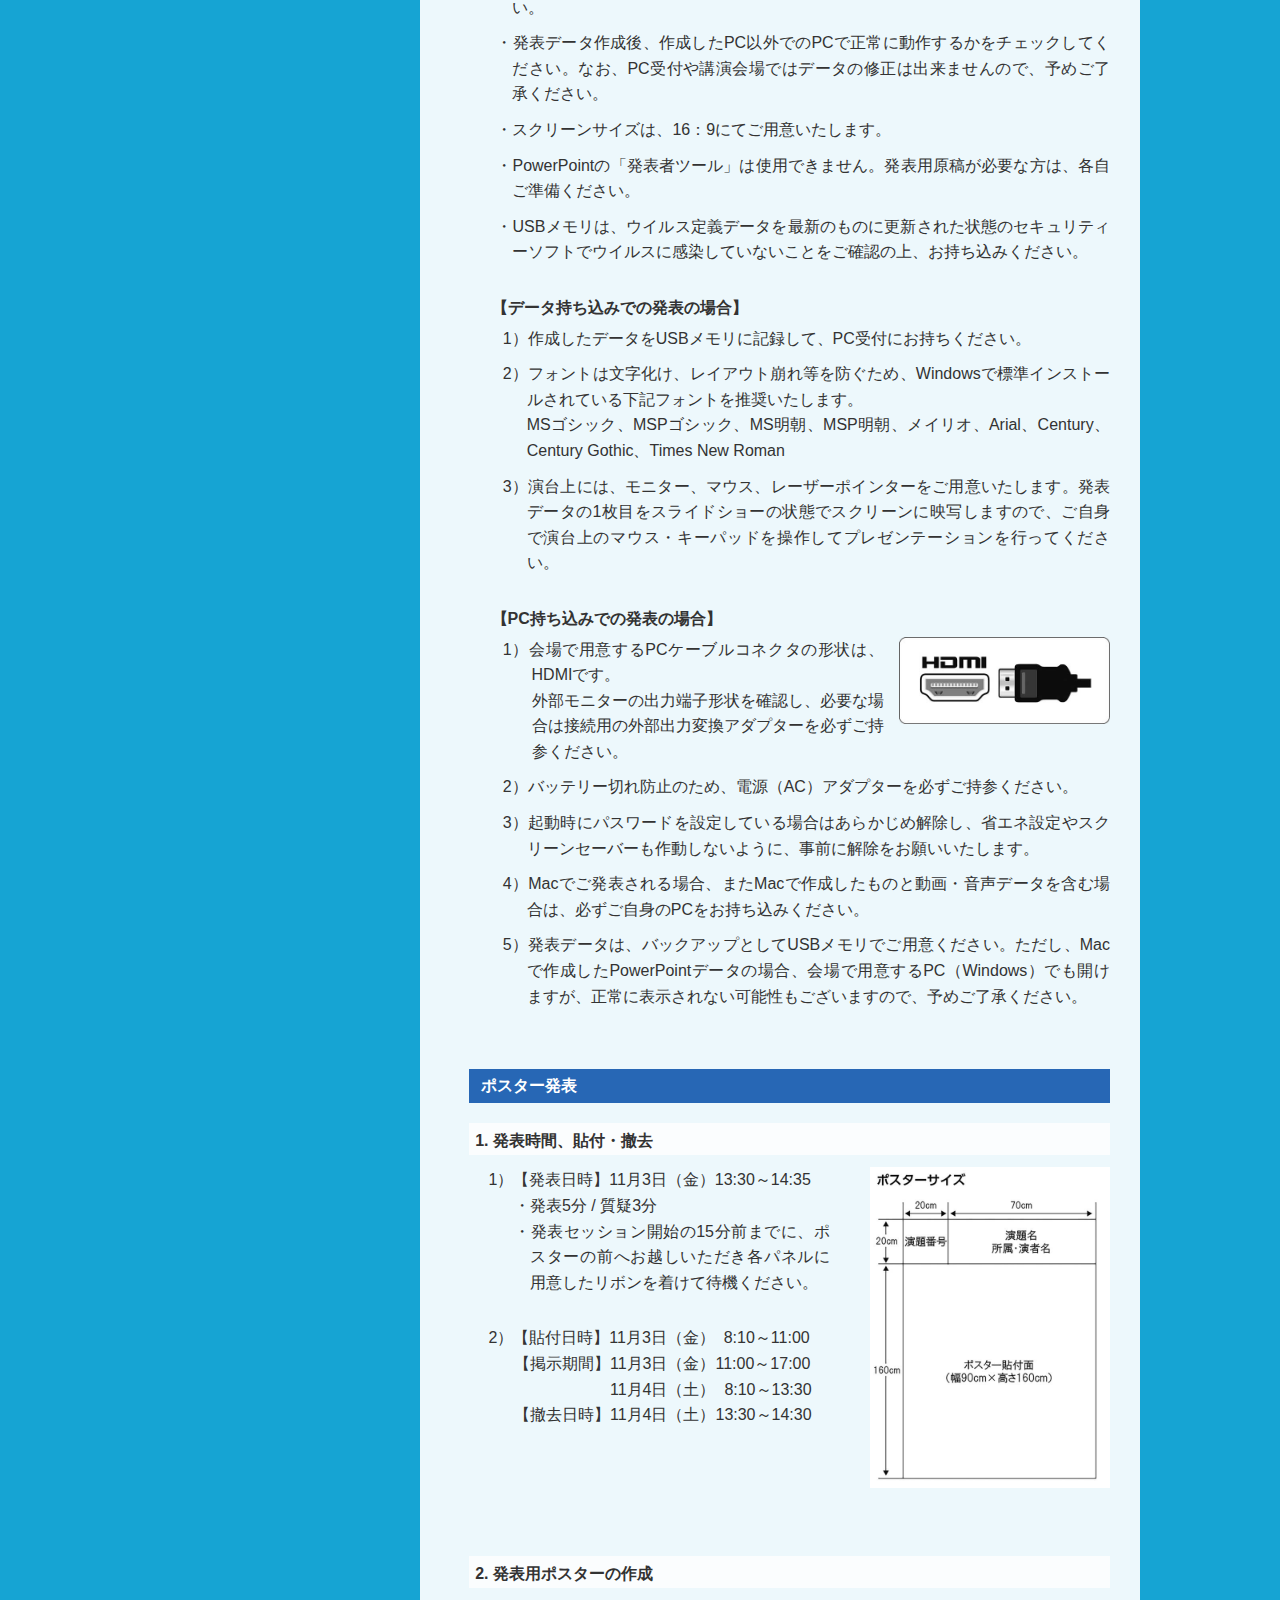
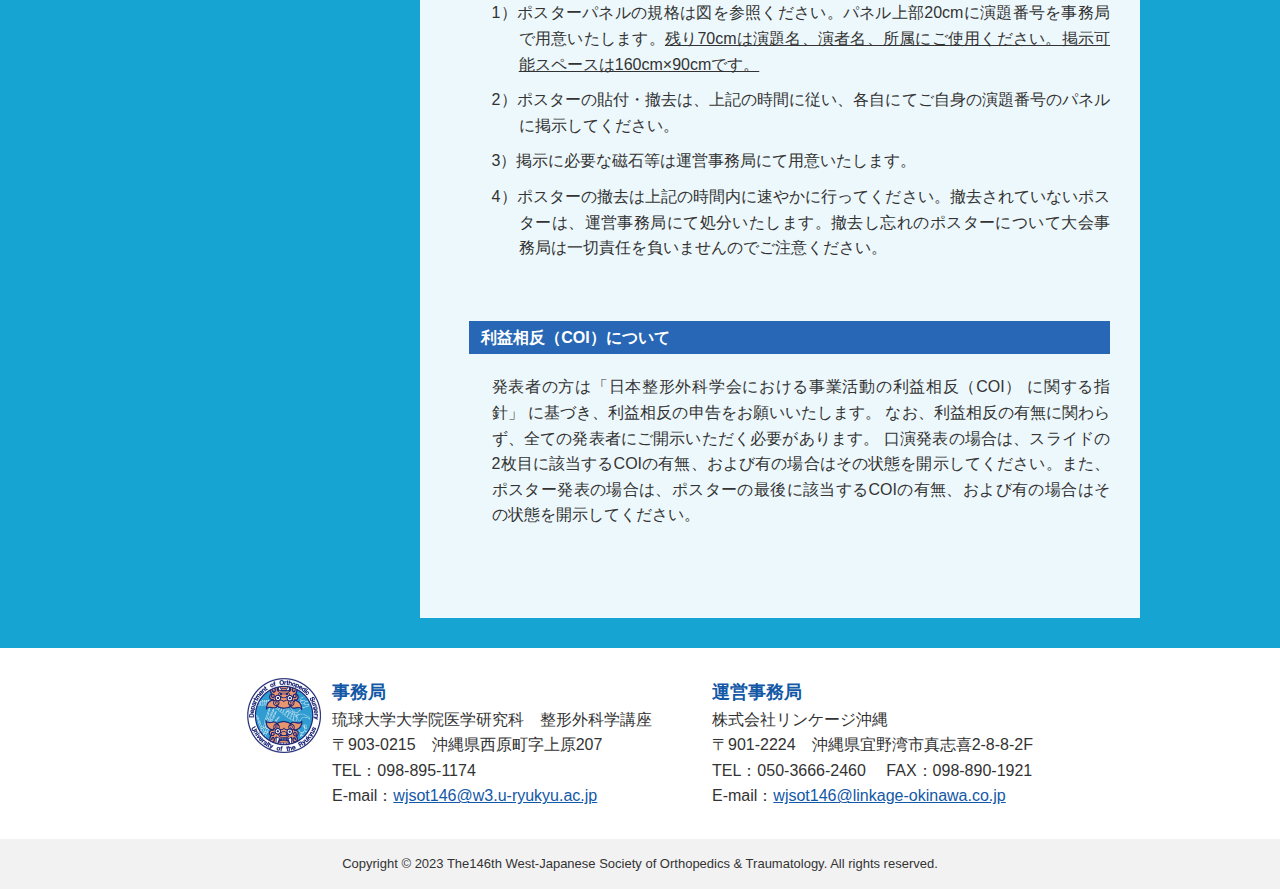
<file: speakers.html>
<!DOCTYPE html>
<html lang="ja">

<head>
	<meta charset="UTF-8">
	<meta http-equiv="X-UA-Compatible" content="IE=edge">
	<title>座長・演者の皆様へ | 第146回西日本整形・災害外科学会学術集会</title>
	<link rel="stylesheet" href="css/style.css?231031">
	<link rel="shortcut icon" href="img/favicon.ico">
	<script type="text/javascript" src="js/jquery-3.6.0.min.js"></script>
	<script type="text/javascript" src="js/pallarax.js"></script>
	<link rel="stylesheet" href="https://fonts.googleapis.com/css2?family=Material+Symbols+Outlined:opsz,wght,FILL,GRAD@24,400,0,0" />
	<meta name="Author" content="第146回西日本整形・災害外科学会学術集会">
	<meta name=”keywords” content="第146回西日本整形・災害外科学会学術集会,西日本整形・災害外科学会学術集会">
	<meta name="description" content="第146回西日本整形・災害外科学会学術集会公式ホームページです。">
	<meta name="robots" content="all">
</head>

<body>
	<div id="wrapper" class="wrapper">
		<div class="inner">



			<!-- ヘッダー -->
			<header id="header">
				<a href="index.html">
					<h1><img src="img/title.png" srcset="img/title@2x.png" width="1000" alt="第146回西日本整形・災害外科学会学術集会"></h1>
				</a>
			</header>



			<div id="container" class="container">



				<!-- グローバルナビゲーション -->
				<aside id="sidebar">
					<nav class="global_nav">
						<ul>
							<!--
								ボタンのClass
								selected→選択中
								enabled→ボタン有効
								disabled→ボタン無効
								-->
							<li><a href="index.html" class="enable">HOME</a></li>
							<li><a href="greeting.html" class="enable">ご挨拶</a></li>
							<li><a href="outline.html" class="enable">開催概要</a></li>
							<li><a href="program.html" class="enable">プログラム</a></li>
							<li><a href="abstract.html" class="enable">演題募集</a></li>
							<li><a href="coi.html" class="enable">利益相反について</a></li>
							<li><a href="accepted.html" class="enable">演題採択結果</a></li>
							<li><a href="info.html" class="enable">参加される皆様へ</a></li>
							<li><a href="speakers.html" class="selected">座長・演者の皆様へ</a></li>
							<li><a href="education.html" class="enable">教育研修講演受講者へのご案内</a></li>
							<!-- <li><a href="" class="disable">事前参加登録</a></li> -->
							<li><a href="access.html" class="enable">会場のご案内</a></li>
							<li>
								<a href="https://www.oki-conven.jp/accommodation/" target="_blank" class="enable">
									周辺ホテル・施設のご案内
									<span class="material-symbols-outlined newicon">
										open_in_new
									</span>
								</a>
							</li>
							<li><a href="links.html" class="enable">関連リンク</a></li>
							<li><a href="nursery.html" class="enable">託児所のご案内</a></li>
							<li><a href="sponsor.html" class="enable">協賛申込み</a></li>
						</ul>
					</nav>
				</aside>





				<!-- コンテンツ -->
				<main id="contents">
					<h2>座長・演者の皆様へ</h2>
					<div class="contents_area">




						<!-- 座長へのお知らせ -->
						<h3>座長へのお知らせ</h3>
						<section>
							<h5>口演発表</h5>
							<p style="margin-bottom: 1em; margin-left: 1.4em;">
								口演発表の座長の先生は、担当セッション開始15分前までに、会場内前方の「次座長席」にご着席ください。
							</p>
							<h5>ポスター発表</h5>
							<p style="margin-left: 1.4em;">
								ポスター発表の座長の先生は、担当セッション開始15分前までに、1番目の発表ポスター前にお越しください。
							</p>
						</section>


						<!-- 発表者へのお知らせ -->
						<h3>発表者へのお知らせ</h3>
						<section>

							<!-- 口演発表 -->
							<p style="background: #2767b5; padding: 4px 12px; margin-bottom: 20px; color: #fff; font-weight: bold;">口演発表</p>

							<!-- 1. 発表時間 -->
							<h5>1. 発表時間</h5>
							<div style="margin-bottom: 60px;">
								<div style="margin-bottom: 1em; background: #fff; width: fit-content; padding: 15px; border-radius: 4px; margin-left: 2em;">
									<p><span>【主　　題】</span>発表7分 / 質疑5分</p>
									<p><span>【特別企画】</span>発表10分 / 質疑5分</p>
									<p><span>【一般演題】</span>発表5分 / 質疑3分</p>
								</div>
								<ul>
									<li style="text-indent: -1em; padding-left: 2.8em;">
										・口演発表は1分前に<span style="background: yellow;">黄ランプ</span>、終了超過時には<span style="background: red; color: #fff;">赤ランプ</span>を点灯してお知らせします。円滑な進行のため時間厳守でお願いします。
									</li>
									<li style="text-indent: -1em; padding-left: 2.8em;">
										・発表セッション開始15分前までに、会場内前方の「次演者席」にご着席ください。
									</li>
								</ul>
							</div>

							<!-- 2. PC発表データの受付 -->
							<h5>2. PC発表データの受付</h5>
							<div style="margin-left: 1.8em; margin-bottom: 60px;">
								<p style="margin-bottom: 1em;">
									学会当日に発表データの受付を行います。発表予定のセッション開始時刻60分前までに展示場内に設置するPC受付にて、発表データをご提出ください。
								</p>

								<div style="background: #fff; width: fit-content; padding: 15px; margin-bottom: 1em; border-radius: 4px;">
									<span style="display: block; text-indent: -5em; padding-left: 5em;">
										受付場所：PC受付（展示場内）
									</span>
									<span style="display: block; text-indent: -5em; padding-left: 5em;">
										受付時間：11月3日（金）7:20～16:00<br>
										11月4日（土）7:20～13:30
									</span>
								</div>

								<p style="text-indent: -1em; padding-left: 1em;">
									※発表60分前までに必ずお越しください。なお、早朝の発表の方は、発表の30分前までに受付をお済ませください。
								</p>
								<p style="text-indent: -1em; padding-left: 1em;">
									※2日目の午前中に発表の方は、可能な限り前日の1日目に受付をお済ませください。
								</p>
								<p style="text-indent: -1em; padding-left: 1em;">
									※PC持ち込みの場合でも外部出力確認をさせていただきますので、PC受付へお越しください。
								</p>
							</div>

							<!-- 3. 発表用データの作成 -->
							<h5>3. 発表用データの作成</h5>
							<div style="margin-left: 1.7em; margin-bottom: 1em;">
								<p>
									<ul>
										<li style="text-indent: -1em; padding-left: 1em;">
											・発表はすべてPC発表（PowerPoint）のみといたします。
										</li>
										<li style="text-indent: -1em; padding-left: 1em;">
											・発表データは、Windows PowerPoint 2016～2019のバージョンで作成してください。
										</li>
										<li style="text-indent: -1em; padding-left: 1em;">
											・発表データ作成後、作成したPC以外でのPCで正常に動作するかをチェックしてください。なお、PC受付や講演会場ではデータの修正は出来ませんので、予めご了承ください。
										</li>
										<li style="text-indent: -1em; padding-left: 1em;">
											・スクリーンサイズは、16：9にてご用意いたします。
										</li>
										<li style="text-indent: -1em; padding-left: 1em;">
											・PowerPointの「発表者ツール」は使用できません。発表用原稿が必要な方は、各自ご準備ください。
										</li>
										<li style="text-indent: -1em; padding-left: 1em;">
											・USBメモリは、ウイルス定義データを最新のものに更新された状態のセキュリティーソフトでウイルスに感染していないことをご確認の上、お持ち込みください。
										</li>
									</ul>
							</div>

							<div style="margin-left: 1.4em;">
								<!-- 【データ持ち込みでの発表の場合】 -->
								<h6>【データ持ち込みでの発表の場合】</h6>
								<div style="margin-left: 0.7em;">
									<ul>
										<li style="text-indent: -1.5em; padding-left: 1.5em;">
											1）作成したデータをUSBメモリに記録して、PC受付にお持ちください。
										</li>
										<li style="text-indent: -1.5em; padding-left: 1.5em;">
											2）フォントは文字化け、レイアウト崩れ等を防ぐため、Windowsで標準インストールされている下記フォントを推奨いたします。<br>
											MSゴシック、MSPゴシック、MS明朝、MSP明朝、メイリオ、Arial、Century、 Century Gothic、Times New Roman
										</li>
										<li style="text-indent: -1.5em; padding-left: 1.5em;">
											3）演台上には、モニター、マウス、レーザーポインターをご用意いたします。発表データの1枚目をスライドショーの状態でスクリーンに映写しますので、ご自身で演台上のマウス・キーパッドを操作してプレゼンテーションを行ってください。
										</li>
									</ul>
								</div>

								<!-- 【PC持ち込みでの発表の場合】 -->
								<h6>【PC持ち込みでの発表の場合】</h6>
								<div style="margin-left: 0.7em; margin-bottom: 60px;">
									<ul>
										<div style="display: flex; gap: 15px;">
											<li style="text-indent: -1.8em; padding-left: 1.8em;">
												1）会場で用意するPCケーブルコネクタの形状は、HDMIです。<br>
												外部モニターの出力端子形状を確認し、必要な場合は接続用の外部出力変換アダプターを必ずご持参ください。
											</li>
											<p><img src="img/figure_html.png" alt="HDMI出力端子形状"></p>
										</div>
										<li style="text-indent: -1.5em; padding-left: 1.5em;">
											2）バッテリー切れ防止のため、電源（AC）アダプターを必ずご持参ください。
										</li>
										<li style="text-indent: -1.5em; padding-left: 1.5em;">
											3）起動時にパスワードを設定している場合はあらかじめ解除し、省エネ設定やスクリーンセーバーも作動しないように、事前に解除をお願いいたします。
										</li>
										<li style="text-indent: -1.5em; padding-left: 1.5em;">
											4）Macでご発表される場合、またMacで作成したものと動画・音声データを含む場合は、必ずご自身のPCをお持ち込みください。
										</li>
										<li style="text-indent: -1.5em; padding-left: 1.5em;">
											5）発表データは、バックアップとしてUSBメモリでご用意ください。ただし、Macで作成したPowerPointデータの場合、会場で用意するPC（Windows）でも開けますが、正常に表示されない可能性もございますので、予めご了承ください。
										</li>
									</ul>
								</div>
							</div>

							<!-- ポスター発表 -->
							<p style="background: #2767b5; padding: 4px 12px; margin-bottom: 20px; color: #fff; font-weight: bold;">ポスター発表</p>

							<h5>1. 発表時間、貼付・撤去</h5>
							<div style="display: flex; gap: 40px; margin-bottom: 60px;">
								<div style="margin-left: 1.4em;">
									<ul>
										<li style="text-indent: -1.6em; padding-left: 1.4em;">
											1）【発表日時】11月3日（金）13:30～14:35
											<ul>
												<li style="margin-bottom: 0; text-indent: -1em; padding-left: 1em;">
													・発表5分 / 質疑3分
												</li>
												<li style="margin-bottom: 0; text-indent: -1em; padding-left: 1em;">
													・発表セッション開始の15分前までに、ポスターの前へお越しいただき各パネルに用意したリボンを着けて待機ください。
												</li>
											</ul>

										</li>
										<li style="text-indent: -1.6em; padding-left: 1.4em;">
											2）【貼付日時】11月3日（金） 8:10～11:00<br>
											【掲示期間】11月3日（金）11:00～17:00<br>
											<span style="text-indent: 6em; display: block;">
												11月4日（土） 8:10～13:30<br>
											</span>
											【撤去日時】11月4日（土）13:30～14:30
										</li>
									</ul>
								</div>
								<p style="flex: 0 0 auto; width: 240px;">
									<img src="img/figure_poster.jpg" alt="ポスターサイズ">
								</p>
							</div>


							<h5>2. 発表用ポスターの作成</h5>
							<div style="margin-left: 1.4em; margin-bottom: 60px;">
								<ul>
									<li style="text-indent: -1.7em; padding-left: 1.7em;">
										1）ポスターパネルの規格は図を参照ください。パネル上部20cmに演題番号を事務局で用意いたします。<u>残り70cmは演題名、演者名、所属にご使用ください。掲示可能スペースは160cm×90cmです。</u>
									</li>
									<li style="text-indent: -1.7em; padding-left: 1.7em;">
										2）ポスターの貼付・撤去は、上記の時間に従い、各自にてご自身の演題番号のパネルに掲示してください。
									</li>
									<li style="text-indent: -1.7em; padding-left: 1.7em;">
										3）掲示に必要な磁石等は運営事務局にて用意いたします。
									</li>
									<li style="text-indent: -1.7em; padding-left: 1.7em;">
										4）ポスターの撤去は上記の時間内に速やかに行ってください。撤去されていないポスターは、運営事務局にて処分いたします。撤去し忘れのポスターについて大会事務局は一切責任を負いませんのでご注意ください。
									</li>
								</ul>
							</div>



							<!-- 利益相反（COI）について -->
							<p style="background: #2767b5; padding: 4px 12px; margin-bottom: 20px; color: #fff; font-weight: bold;">利益相反（COI）について</p>
							<div style="margin-left: 1.4em;">
								発表者の方は「日本整形外科学会における事業活動の利益相反（COI） に関する指針」 に基づき、利益相反の申告をお願いいたします。 なお、利益相反の有無に関わらず、全ての発表者にご開示いただく必要があります。 口演発表の場合は、スライドの2枚目に該当するCOIの有無、および有の場合はその状態を開示してください。また、ポスター発表の場合は、ポスターの最後に該当するCOIの有無、および有の場合はその状態を開示してください。
							</div>



						</section>







					</div>
				</main>
			</div>
		</div>



		<div class="pagetop" id="pagetop">
			<span class="pagetop_btn">TOPへ</span>
		</div>



		<!-- フッター -->
		<footer id="footer" class="footer">
			<div class="footer_inner">
				<div class="footer_box">
					<div style="display: flex; flex-direction: row; gap:10px">
						<div>
							<img src="img/ryukyu_logo.png" width="75" height="75" alt="琉球大学大学院医学研究科ロゴ">
						</div>
						<div>
							<h5 class="footer_ttl">事務局</h5>
							<p>
								琉球大学大学院医学研究科　整形外科学講座<br>
								〒903-0215　沖縄県西原町字上原207<br>
								TEL：098-895-1174　<br>
								E-mail：<a href="mailto:wjsot146@w3.u-ryukyu.ac.jp">wjsot146@w3.u-ryukyu.ac.jp</a>
							</p>
						</div>
					</div>
				</div>
				<div class="footer_box">
					<h5 class="footer_ttl">運営事務局</h5>
					<p>
						株式会社リンケージ沖縄<br>
						〒901-2224　沖縄県宜野湾市真志喜2-8-8-2F<br>
						TEL：050-3666-2460　 FAX：098-890-1921<br>
						E-mail：<a href="mailto:wjsot146@linkage-okinawa.co.jp">wjsot146@linkage-okinawa.co.jp</a>
					</p>
				</div>
			</div>
			<div class="copyright">
				Copyright © 2023 The146th West-Japanese Society of Orthopedics & Traumatology. All rights reserved.
			</div>
		</footer>



	</div>
	<script>
		$(function () {
			var pagetop = $('#pagetop');
			pagetop.hide();
			$(window).scroll(function () {
				if ($(this).scrollTop() > 500) {
					pagetop.fadeIn();
				} else {
					pagetop.fadeOut();
				}
			});
			pagetop.click(function () {
				$('body, html').animate({
					scrollTop: 0
				}, 500);
				return false;
			});
		});
	</script>
</body>

</html>
</file>
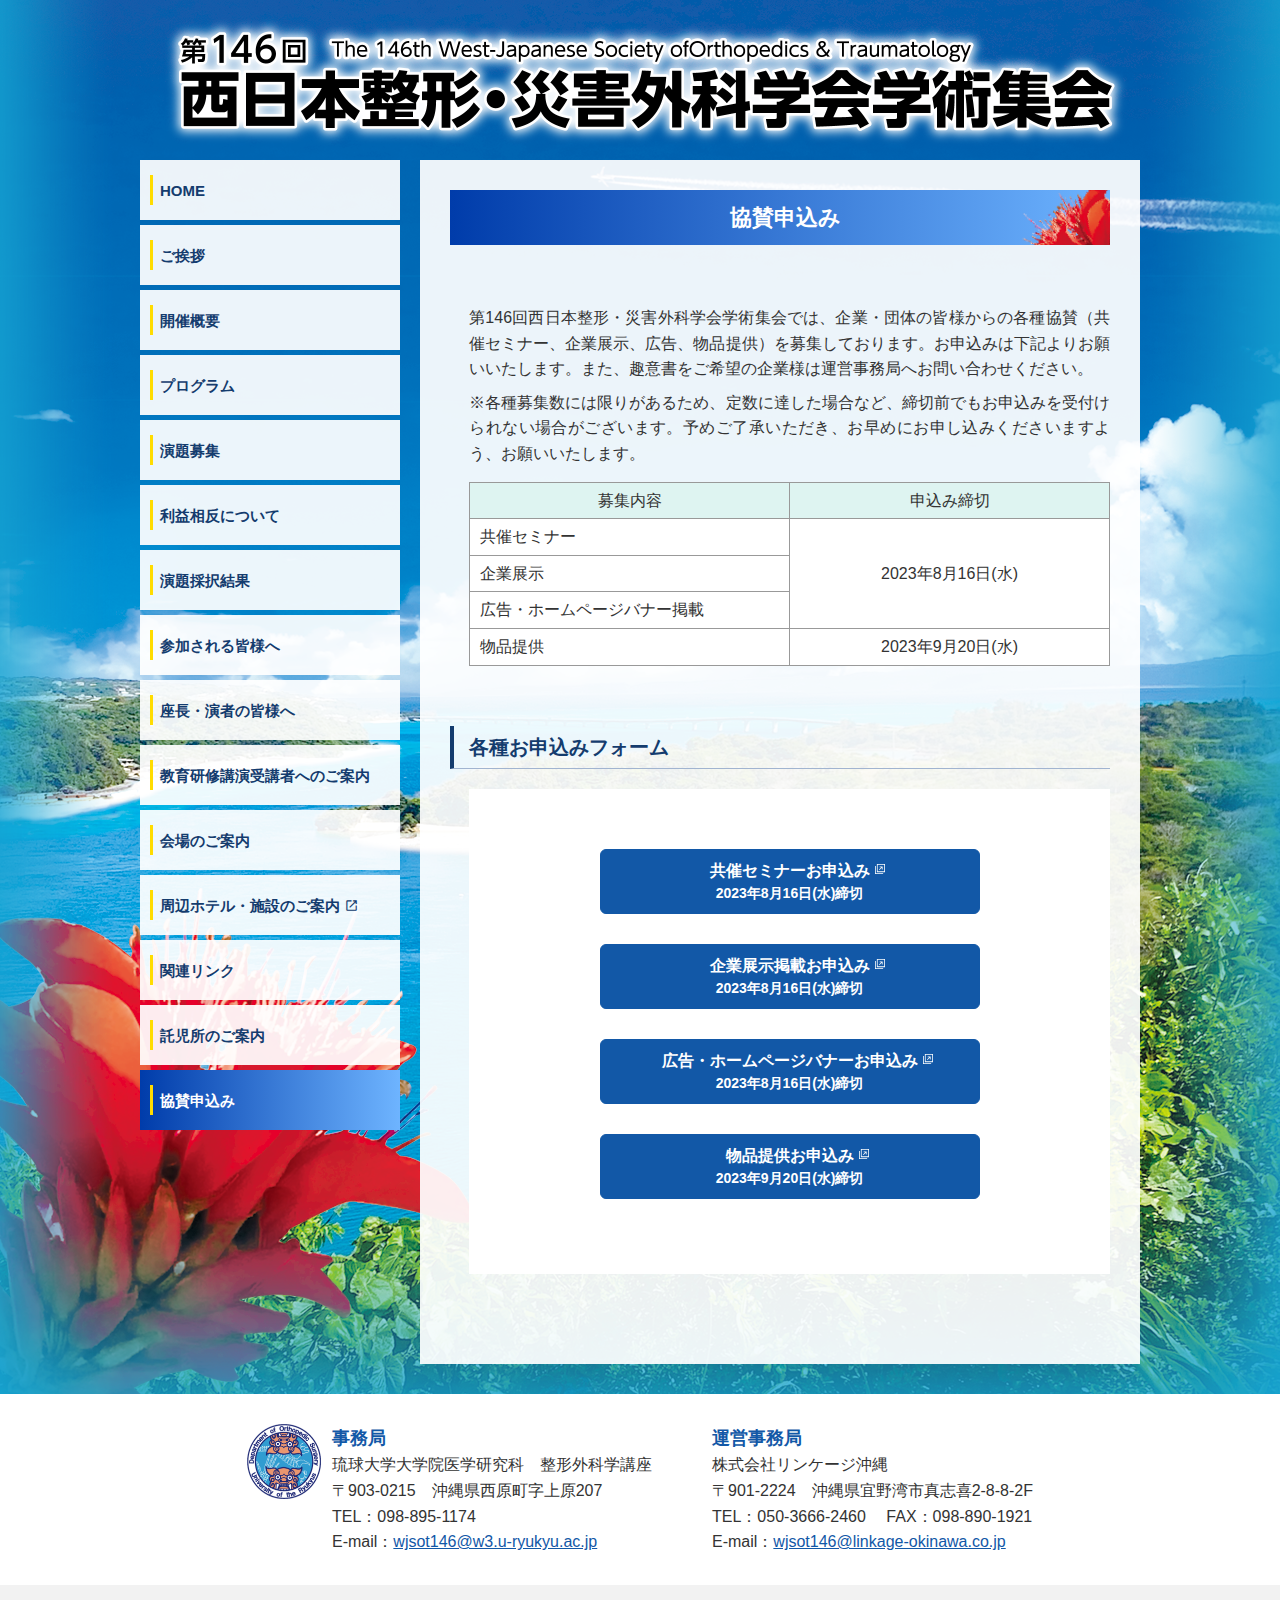
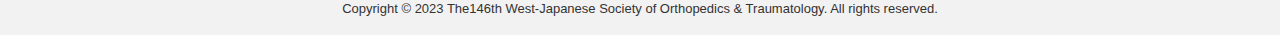
<file: sponsor.html>
<!DOCTYPE html>
<html lang="ja">

<head>
	<meta charset="UTF-8">
	<meta http-equiv="X-UA-Compatible" content="IE=edge">
	<title>協賛申込み | 第146回西日本整形・災害外科学会学術集会</title>
	<link rel="stylesheet" href="css/style.css?231031">
	<link rel="shortcut icon" href="img/favicon.ico">
	<script type="text/javascript" src="js/jquery-3.6.0.min.js"></script>
	<script type="text/javascript" src="js/pallarax.js"></script>
	<link rel="stylesheet" href="https://fonts.googleapis.com/css2?family=Material+Symbols+Outlined:opsz,wght,FILL,GRAD@24,400,0,0" />
	<meta name="Author" content="第146回西日本整形・災害外科学会学術集会">
	<meta name=”keywords” content="第146回西日本整形・災害外科学会学術集会,西日本整形・災害外科学会学術集会">
	<meta name="description" content="第146回西日本整形・災害外科学会学術集会公式ホームページです。">
	<meta name="robots" content="all">
</head>

<body>
	<div id="wrapper" class="wrapper">
		<div class="inner">



			<!-- ヘッダー -->
			<header id="header">
				<a href="index.html">
					<h1><img src="img/title.png" srcset="img/title@2x.png" width="1000" alt="第146回西日本整形・災害外科学会学術集会"></h1>
				</a>
			</header>



			<div id="container" class="container">



				<!-- グローバルナビゲーション -->
				<aside id="sidebar">
					<nav class="global_nav">
						<ul>
							<!--
								ボタンのClass
								selected→選択中
								enabled→ボタン有効
								disabled→ボタン無効
								-->
							<li><a href="index.html" class="enable">HOME</a></li>
							<li><a href="greeting.html" class="enable">ご挨拶</a></li>
							<li><a href="outline.html" class="enable">開催概要</a></li>
							<li><a href="program.html" class="enable">プログラム</a></li>
							<li><a href="abstract.html" class="enable">演題募集</a></li>
							<li><a href="coi.html" class="enable">利益相反について</a></li>
							<li><a href="accepted.html" class="enable">演題採択結果</a></li>
							<li><a href="info.html" class="enable">参加される皆様へ</a></li>
							<li><a href="speakers.html" class="enable">座長・演者の皆様へ</a></li>
							<li><a href="education.html" class="enable">教育研修講演受講者へのご案内</a></li>
							<!-- <li><a href="" class="disable">事前参加登録</a></li> -->
							<li><a href="access.html" class="enable">会場のご案内</a></li>
							<li>
								<a href="https://www.oki-conven.jp/accommodation/" target="_blank" class="enable">
									周辺ホテル・施設のご案内
									<span class="material-symbols-outlined newicon">
										open_in_new
									</span>
								</a>
							</li>
							<li><a href="links.html" class="enable">関連リンク</a></li>
							<li><a href="nursery.html" class="enable">託児所のご案内</a></li>
							<li><a href="sponsor.html" class="selected">協賛申込み</a></li>
						</ul>
					</nav>
				</aside>



				<!-- コンテンツ -->
				<main id="contents">
					<h2>協賛申込み</h2>



					<section>
						<div>
							<p style="margin-bottom: 0.5em;">
								第146回西日本整形・災害外科学会学術集会では、企業・団体の皆様からの各種協賛（共催セミナー、企業展示、広告、物品提供）を募集しております。お申込みは下記よりお願いいたします。また、趣意書をご希望の企業様は運営事務局へお問い合わせください。
							</p>
							<p>
								※各種募集数には限りがあるため、定数に達した場合など、締切前でもお申込みを受付けられない場合がございます。予めご了承いただき、お早めにお申し込みくださいますよう、お願いいたします。
							</p>
						</div>
						<div>
							<table class="table">
								<tr>
									<th style="width: 320px;">
										募集内容
									</th>
									<th style="width: 320px;">
										申込み締切
									</th>
								</tr>
								<tr>
									<td>
										共催セミナー
									</td>
									<td rowspan="3" style="text-align: center;">
										2023年8月16日(水)
									</td>
								</tr>
								<tr>
									<td>
										企業展示
									</td>
								</tr>
								<tr>
									<td>
										広告・ホームページバナー掲載
									</td>
								</tr>
								<tr>
									<td>
										物品提供
									</td>
									<td style="text-align: center;">
										2023年9月20日(水)
									</td>
								</tr>
							</table>
						</div>
					</section>



					<h3>各種お申込みフォーム</h3>
					<section>

						<!-- 共催セミナーお申込み -->
						<div style="background: #fff; padding: 60px 0 45px 0;">
							<a class="btn btn_enable" style="flex-direction: column; width: 380px; margin: 0 auto; text-align: center; height: 65px; font-weight: bold; line-height: 1.5; margin-bottom: 30px;" href="https://docs.google.com/forms/d/e/1FAIpQLSfKOyN7xUDzdb5QG9AbIRgg5ERDhV1Kdhp9GTIlJN1jADhDVw/viewform?usp=sf_link" target="_blank">
								<span>
									共催セミナーお申込み
									<i class="icon_nwindow"></i>
								</span>
								<span style="font-size: 14px;">
									2023年8月16日(水)締切
								</span>
							</a>

							<!-- 企業展示掲載お申込み -->
							<a class="btn btn_enable" style="flex-direction: column; width: 380px; margin: 0 auto; text-align: center; height: 65px; font-weight: bold; line-height: 1.5; margin-bottom: 30px;" href="https://docs.google.com/forms/d/e/1FAIpQLSchg7zKHESCp__Uc0txoCZO8f4hSZiCRT5MMKmsysvxP2DhPw/viewform?usp=sf_link" target="_blank">
								<span>
									企業展示掲載お申込み
									<i class="icon_nwindow"></i>
								</span>
								<span style="font-size: 14px;">
									2023年8月16日(水)締切
								</span>
							</a>

							<!-- 広告・ホームページバナーお申込み -->
							<a class="btn btn_enable" style="flex-direction: column; width: 380px; margin: 0 auto; text-align: center; height: 65px; font-weight: bold; line-height: 1.5; margin-bottom: 30px;" href="https://docs.google.com/forms/d/e/1FAIpQLSdcYnRo0Acpv_j2-enNt48RZLF8DZDlgB1YQGZzaB4HzYwEVQ/viewform?usp=sf_link" target="_blank">
								<span>
									広告・ホームページバナーお申込み
									<i class="icon_nwindow"></i>
								</span>
								<span style="font-size: 14px;">
									2023年8月16日(水)締切
								</span>
							</a>

							<!-- 物品提供お申込み -->
							<a class="btn btn_enable" style="flex-direction: column; width: 380px; margin: 0 auto; text-align: center; height: 65px; font-weight: bold; line-height: 1.5; margin-bottom: 30px;" href="https://docs.google.com/forms/d/e/1FAIpQLSeYou2vKa0TmibpkV4_x6dci53lSr9YbDvO9biZ69b-ZN9Aag/viewform?usp=sf_link" target="_blank">
								<span>
									物品提供お申込み
									<i class="icon_nwindow"></i>
								</span>
								<span style="font-size: 14px;">
									2023年9月20日(水)締切
								</span>
							</a>
						</div>
					</section>



				</main>
			</div>
		</div>



		<div class="pagetop" id="pagetop">
			<span class="pagetop_btn">TOPへ</span>
		</div>



		<!-- フッター -->
		<footer id="footer" class="footer">
			<div class="footer_inner">
				<div class="footer_box">
					<div style="display: flex; flex-direction: row; gap:10px">
						<div>
							<img src="img/ryukyu_logo.png" width="75" height="75" alt="琉球大学大学院医学研究科ロゴ">
						</div>
						<div>
							<h5 class="footer_ttl">事務局</h5>
							<p>
								琉球大学大学院医学研究科　整形外科学講座<br>
								〒903-0215　沖縄県西原町字上原207<br>
								TEL：098-895-1174　<br>
								E-mail：<a href="mailto:wjsot146@w3.u-ryukyu.ac.jp">wjsot146@w3.u-ryukyu.ac.jp</a>
							</p>
						</div>
					</div>
				</div>
				<div class="footer_box">
					<h5 class="footer_ttl">運営事務局</h5>
					<p>
						株式会社リンケージ沖縄<br>
						〒901-2224　沖縄県宜野湾市真志喜2-8-8-2F<br>
						TEL：050-3666-2460　 FAX：098-890-1921<br>
						E-mail：<a href="mailto:wjsot146@linkage-okinawa.co.jp">wjsot146@linkage-okinawa.co.jp</a>
					</p>
				</div>
			</div>
			<div class="copyright">
				Copyright © 2023 The146th West-Japanese Society of Orthopedics & Traumatology. All rights reserved.
			</div>
		</footer>



	</div>
	<script>
		$(function () {
			var pagetop = $('#pagetop');
			pagetop.hide();
			$(window).scroll(function () {
				if ($(this).scrollTop() > 500) {
					pagetop.fadeIn();
				} else {
					pagetop.fadeOut();
				}
			});
			pagetop.click(function () {
				$('body, html').animate({
					scrollTop: 0
				}, 500);
				return false;
			});
		});
	</script>
</body>

</html>
</file>
<file: css/style.css>
@charset "UTF-8";
html,
body,
div,
span,
applet,
object,
iframe,
h1,
h2,
h3,
h4,
h5,
h6,
p,
blockquote,
pre,
a,
abbr,
acronym,
address,
big,
cite,
code,
del,
dfn,
em,
img,
ins,
kbd,
q,
s,
samp,
small,
strike,
strong,
sub,
sup,
tt,
var,
b,
u,
i,
center,
dl,
dt,
dd,
ol,
ul,
li,
fieldset,
form,
label,
legend,
table,
caption,
tbody,
tfoot,
thead,
tr,
th,
td,
article,
aside,
canvas,
details,
embed,
figure,
figcaption,
footer,
header,
hgroup,
menu,
nav,
output,
ruby,
section,
summary,
time,
mark,
audio,
video {
  margin: 0;
  padding: 0;
  border: 0;
  font-size: 100%;
  font: inherit;
  vertical-align: baseline;
}

article,
aside,
details,
figcaption,
figure,
footer,
header,
hgroup,
menu,
nav,
section {
  display: block;
}

body {
  line-height: 1;
}

ol,
ul {
  list-style: none;
}

blockquote,
q {
  quotes: none;
}

blockquote:before,
blockquote:after,
q:before,
q:after {
  content: "";
  content: none;
}

table {
  border-collapse: collapse;
  border-spacing: 0;
}

* {
  box-sizing: border-box;
}

body {
  font-size: 16px;
  font-family: "メイリオ", "Meiryo", sans-serif;
  color: #333;
  background: #16a4d3;
  line-height: 1.6;
  -webkit-text-size-adjust: 100%;
     -moz-text-size-adjust: 100%;
          text-size-adjust: 100%;
}

a {
  color: #1258a7;
  transition: all 0.2s;
}
a:hover {
  opacity: 0.8;
  transition: all 0.2s;
  text-decoration: none;
}
a:visited {
  color: #143C6E;
}

b {
  font-weight: bold;
}

td {
  vertical-align: top;
}

#wrapper {
  width: 100%;
  margin: 0 auto;
  position: relative;
}

#header {
  width: 1000px;
  margin: 0 auto;
  height: 160px;
}

#container {
  display: flex;
  flex-direction: row;
  gap: 20px;
  padding: 0 0 30px 0;
}

#sidebar {
  width: 260px;
}

#top_contents {
  width: 720px;
  display: flex;
  flex-direction: column;
  justify-content: space-between;
}

#contents {
  background: rgba(255, 255, 255, 0.925);
  width: 720px;
  padding: 30px;
  text-align: justify;
}
#contents section {
  padding-left: 1.2em;
  margin: 0 0 60px 0;
}
#contents h2 {
  position: relative;
  background: rgb(0, 60, 170);
  background: linear-gradient(90deg, rgb(0, 60, 170) 0%, rgb(110, 180, 255) 100%);
  display: flex;
  align-items: center;
  justify-content: center;
  text-indent: 0.5em;
  height: 55px;
  color: #fff;
  font-size: 22px;
  text-align: center;
  font-weight: bold;
  margin: 0 0 60px 0;
}
#contents h2:before {
  content: "";
  position: absolute;
  right: 0;
  top: 0;
  width: 100px;
  height: 55px;
  background: url("../img/hibiscus.png");
  background-repeat: no-repeat;
  background-size: cover;
  background-position: left top;
}
#contents h3 {
  font-size: 20px;
  font-weight: bold;
  color: #143C6E;
  margin: 40px 0 20px 0;
  padding: 5px 0 5px 15px;
  border-left: 4px solid #143C6E;
  border-bottom: 1px solid #a1b4d0;
}
#contents h4 {
  font-weight: bold;
  margin: 1.5em 0 1em 0;
  display: flex;
  padding: 4px 0 0 5px;
  background: rgb(255, 255, 255);
  background: linear-gradient(90deg, rgb(255, 255, 255) 50%, rgba(255, 255, 255, 0) 75%);
}
#contents h5 {
  font-weight: bold;
  background: rgba(255, 255, 255, 0.75);
  margin-bottom: 12px;
  padding: 5px 6px 2px 6px;
}
#contents h6 {
  font-weight: bold;
  margin-bottom: 5px;
}
#contents img {
  width: 100%;
}
#contents blockquote {
  display: block;
  margin: 0 0 100px 0;
}
#contents .toiawase_title {
  font-size: 19px;
  color: green;
  font-weight: bold;
  margin: 0 0 10px 0;
}
#contents .yoyaku_contact_box {
  padding: 15px 20px;
  margin: 1em 0 4em 0;
  border: 3px solid green;
  border-radius: 10px;
  background: #fff;
}
#contents .riyou_annai {
  border-top: 2px solid #1258a7;
  border-bottom: 2px solid #1258a7;
  font-size: 20px;
  padding: 10px 0;
  margin: 30px 0;
  text-align: center;
  font-weight: bold;
}
#contents .naha_terminal_kara {
  background: #fff;
  border-color: red;
  padding-bottom: 8px;
}
#contents .airport_kara {
  background: #fff;
  border-color: #0071bc;
  padding-bottom: 8px;
}
#contents .rentacar_title {
  font-size: 19px;
  color: red;
  font-weight: bold;
  margin: 0 0 10px 0;
}
#contents .rentacar_tyui_box {
  flex-direction: row;
  border: 3px dotted red;
  padding: 20px;
  border-radius: 10px;
  background: #fff;
}
#contents .rentacar_text_box {
  display: flex;
  gap: 30px;
}
#contents .aka {
  color: red;
}
#contents .ore {
  color: #f7931e;
}
#contents dt {
  font-size: 18px;
  height: 40px;
  display: flex;
  font-weight: bold;
  margin-top: 2em;
  margin-bottom: 15px;
  padding: 6px 0 0 10px;
  border-left: 12px solid red;
}
#contents dd {
  padding: 0 0 0 1em;
  margin: 0 0 1em 0;
}
#contents dd img {
  width: 18px;
}
#contents dd p {
  padding: 0 0 0 2em;
  text-indent: -1.4em;
}
#contents ul {
  margin: 0 0 30px 0;
}
#contents ul li {
  margin: 0 0 10px 0;
}

#news {
  background: rgba(255, 255, 255, 0.925);
  padding: 20px;
}
#news .news_title {
  background: rgb(18, 88, 167);
  background: linear-gradient(90deg, rgb(18, 88, 167) 50%, rgba(18, 88, 167, 0) 100%);
  font-size: 16px;
  font-weight: bold;
  color: #fff;
  padding: 0 0 0 10px;
  height: 30px;
  line-height: 30px;
  margin: 0 0 15px 0;
}
#news .news_area {
  color: #143C6E;
  height: 200px;
  overflow-x: hidden;
  overflow-y: scroll;
  padding: 0 5px;
}
#news .news_area .news_column {
  display: flex;
  flex-direction: column;
  border-bottom: 1px solid #ccc;
  padding: 6px 0;
}
#news .news_area .news_column .news_row {
  display: flex;
  flex-direction: row;
}
#news .news_area .news_column .news_row .date {
  flex: 0 0 auto;
  width: 110px;
}

#footer {
  background: #fff;
}

#pagetop {
  position: fixed;
  bottom: 20px;
  right: 60px;
  z-index: 9999;
}
#pagetop:hover {
  cursor: pointer;
}
#pagetop .pagetop_btn {
  display: flex;
  align-items: center;
  justify-content: center;
  margin-right: -30px;
  border-radius: 999px;
  text-align: center;
  width: 70px;
  height: 70px;
  color: #333;
  background: #FFDC00;
  font-size: 16px;
}

.wrapper {
  background-image: url("../img/bg_image.png");
  background-position: top center;
  background-repeat: no-repeat;
  background-attachment: fixed;
}

.inner {
  position: relative;
  width: 1000px;
  margin: 0 auto;
}

.mv {
  height: 640px;
  padding-top: 30px;
}

.table {
  margin: 15px 0 30px 0;
}
.table tr {
  border-top: 1px solid #999;
  border-left: 1px solid #999;
  vertical-align: middle;
}
.table tr th {
  border-right: 1px solid #999;
  border-bottom: 1px solid #999;
  vertical-align: middle;
  padding: 5px 10px;
  text-align: center;
  background: rgb(222, 244, 241);
}
.table tr td {
  border-right: 1px solid #999;
  border-bottom: 1px solid #999;
  vertical-align: middle;
  padding: 5px 10px;
  background: #fff;
}

.global_nav ul {
  display: flex;
  flex-direction: column;
  font-weight: bold;
  gap: 5px;
}
.global_nav ul li a {
  text-decoration: none;
}
.global_nav ul li a.enable {
  color: #143C6E;
  font-size: 15px;
  display: flex;
  flex-direction: row;
  align-items: center;
  height: 60px;
  background: rgba(255, 255, 255, 0.925);
  padding: 0 10px 0 20px;
  line-height: 1.4;
  position: relative;
  transition: all 0.2s;
}
.global_nav ul li a.enable:before {
  position: absolute;
  left: 10px;
  top: 50%;
  transform: translateY(-50%);
  width: 3px;
  height: 30px;
  background: #FFDC00;
  content: "";
}
.global_nav ul li a.enable:hover {
  color: #fff;
  font-size: 15px;
  display: flex;
  flex-direction: row;
  align-items: center;
  height: 60px;
  background: rgb(0, 60, 170);
  background: linear-gradient(90deg, rgb(0, 60, 170) 0%, rgb(110, 180, 255) 100%);
  padding: 0 10px 0 40px;
  border: none;
  line-height: 1.4;
  transition: all 0.2s;
  opacity: 1;
}
.global_nav ul li a.selected {
  color: #fff;
  font-size: 15px;
  display: flex;
  flex-direction: row;
  align-items: center;
  height: 60px;
  background: rgb(0, 60, 170);
  background: linear-gradient(90deg, rgb(0, 60, 170) 0%, rgb(110, 180, 255) 100%);
  padding: 0 10px 0 20px;
  border: 1px solid linear-gradient(90deg, rgb(0, 60, 170) 0%, rgb(110, 180, 255) 100%);
  line-height: 1.4;
  position: relative;
}
.global_nav ul li a.selected:before {
  position: absolute;
  left: 10px;
  top: 50%;
  transform: translateY(-50%);
  width: 3px;
  height: 30px;
  background: #FFDC00;
  content: "";
}
.global_nav ul li a.selected:hover {
  opacity: 1;
}
.global_nav ul li a.disable {
  color: #B2B2B2;
  font-size: 15px;
  display: flex;
  flex-direction: row;
  align-items: center;
  height: 60px;
  background: rgba(239, 239, 239, 0.85);
  padding: 0 10px 0 20px;
  line-height: 1.4;
  position: relative;
  pointer-events: none;
}
.global_nav ul li a.disable:before {
  position: absolute;
  left: 10px;
  top: 50%;
  transform: translateY(-50%);
  width: 3px;
  height: 30px;
  background: #B2B2B2;
  content: "";
}
.global_nav ul li a.disable:hover {
  transition: none;
  opacity: 1;
}

.greeting_profile {
  display: flex;
  align-items: flex-end;
  justify-content: center;
  gap: 30px;
  margin: 0 0 30px 0;
}
.greeting_profile div:nth-child(2) {
  padding: 0 0 30px 0;
}

.footer_inner {
  width: 1000px;
  margin: 0 auto;
  position: relative;
  padding: 30px 0;
  display: flex;
  flex-direction: row;
  justify-content: center;
  gap: 60px;
}
.footer_inner .footer_ttl {
  font-size: 18px;
  color: #1258a7;
  font-weight: bold;
}

.copyright {
  display: flex;
  align-items: center;
  justify-content: center;
  background: #f2f2f2;
  font-size: 13px;
  height: 50px;
}

.box {
  border: 1px solid #aecadc;
  background: #e7f3fb;
  padding: 22px 14px;
  text-align: center;
  margin: 0 0 30px 0;
}

.liner_box {
  display: inline-block;
  padding: 15px 30px;
  border-radius: 6px;
  margin: 15px 0;
  background: #fff;
}

.ind1-1 {
  display: inline-block;
  text-indent: -1em;
  padding-left: 1em;
}

.ind1 {
  display: inline-block;
  padding-left: 1em;
}

.sippei {
  margin: 5px 0 30px 0;
}
.sippei tr {
  border-top: 1px solid #999;
  border-left: 1px solid #999;
}
.sippei tr td {
  border-right: 1px solid #999;
  border-bottom: 1px solid #999;
  padding: 5px 10px;
}
.sippei tr td:nth-child(1), .sippei tr td:nth-child(3) {
  text-align: center;
  width: 3em;
  background: rgb(222, 244, 241);
}
.sippei tr td:nth-child(2), .sippei tr td:nth-child(4) {
  text-align: left;
  width: 270px;
  background: #fff;
}

.bui {
  margin: 5px 0 30px 0;
}
.bui tr {
  border-top: 1px solid #999;
  border-left: 1px solid #999;
}
.bui tr td {
  border-right: 1px solid #999;
  border-bottom: 1px solid #999;
  padding: 5px 10px;
}
.bui tr td:nth-child(1), .bui tr td:nth-child(3), .bui tr td:nth-child(5) {
  text-align: center;
  width: 3em;
  background: rgb(222, 244, 241);
}
.bui tr td:nth-child(2), .bui tr td:nth-child(4), .bui tr td:nth-child(6) {
  text-align: left;
  width: 160px;
  background: #fff;
}

.btn_area {
  display: flex;
  justify-content: center;
  gap: 30px;
  margin: 5px 0 20px 0;
}

.btn {
  display: flex;
  justify-content: center;
  align-items: center;
  height: 50px;
  text-decoration: none;
  min-width: 270px;
  border-radius: 6px;
}

.btn_enable {
  border: 1px solid #1258a7;
  background: #1258a7;
  color: #fff !important;
  transition: all 0.2s;
}
.btn_enable:hover {
  background: #fff;
  border: 1px solid #1258a7;
  color: #1258a7 !important;
  transition: all 0.2s;
  opacity: 1;
}

.btn_disable {
  border: 1px solid #999;
  background: #aaa;
  color: #fff;
  pointer-events: none;
}
.btn_disable:hover {
  transition: none;
  opacity: 1;
}

.divider {
  width: 100%;
  height: 1px;
  border-bottom: 1px solid #999;
  margin: 30px auto;
}

.icon_nwindow {
  position: relative;
}
.icon_nwindow:before {
  position: absolute;
  top: 50%;
  transform: translateY(-60%);
  content: "";
  width: 10px;
  height: 10px;
  background: url("../img/newwindow.svg");
  background-size: contain;
  background-repeat: no-repeat;
  margin-left: 5px;
  color: #fff;
}

.icon_nwindow_blue {
  position: relative;
}
.icon_nwindow_blue:before {
  position: absolute;
  top: 50%;
  transform: translateY(-60%);
  content: "";
  width: 10px;
  height: 10px;
  background: url("../img/newwindow_blue.svg");
  background-size: contain;
  background-repeat: no-repeat;
  margin-left: 5px;
  color: #fff;
}

.material-symbols-outlined.newicon {
  font-size: 15px;
  margin-left: 0.25em;
}

.announce {
  padding: 15px 30px;
  margin-bottom: 20px;
  background: #fff;
  border: 3px solid #dc0700;
}
.announce h3 {
  color: #000000;
  font-size: 18px;
  font-weight: bold;
  margin-bottom: 5px;
}
.announce p {
  line-height: 1.5;
}

.btn_shuttle {
  border: 1px solid #ff0000;
  background: #ff0000;
  color: #fff !important;
  transition: all 0.2s;
  width: 200px;
  margin: auto;
}
.btn_shuttle:hover {
  background: #fff;
  border: 1px solid #ff0000;
  color: #ff0000 !important;
  transition: all 0.2s;
  opacity: 1;
}/*# sourceMappingURL=style.css.map */
</file>
